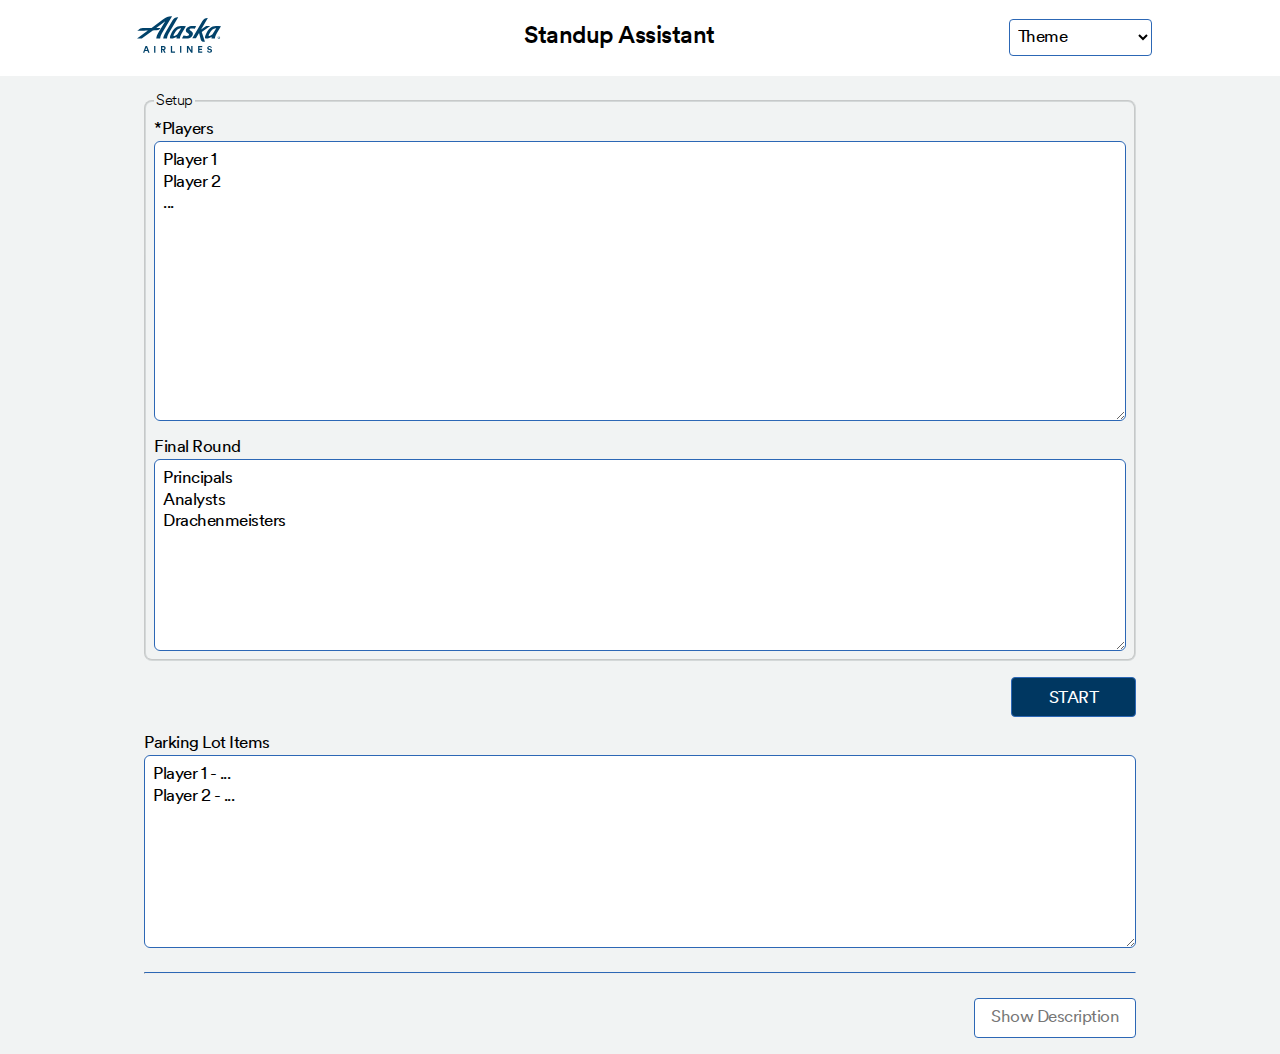
<file: index.html>
<!DOCTYPE html>
<html lang="en">

<head>
  <meta charset="UTF-8" />
  <meta name="viewport" content="width=device-width, initial-scale=1.0" />
  <meta name="robots" content="noindex, nofollow, noarchive, nosnippet, noimageindex">
  <meta name="googlebot" content="noindex, nofollow, noarchive, nosnippet, noimageindex">
  <link rel="stylesheet" type="text/css" href="./styles/brand.css">
  <link rel="stylesheet" type="text/css" href="./styles/styles.css">
  <link rel="icon" type="image/x-icon" href="/aaglogoicon.ico">
  <title>Standup Assistant</title>
</head>

<body id="main-body" onresize="resizeMatrix()">
  <!-- List of invisible divs so Properties.js class can grab CSS colors -->
  <div id="main-text"></div>
  <div id="canvas-border"></div>
  <div id="hero-text"></div>
  <div id="color-of-shame"></div>

  <header>
    <div class="header-flex">
      <div class="as-logo-container">
        <div class="as-logo"></div>
      </div>
      <h1>Standup Assistant</h1>
      <div class="theme-select-container">
        <select id="theme-select" aria-label="Theme" onchange="selectTheme()">
          <!-- Placeholder + system light/dark, then app themes -->
          <option value="" selected>Theme</option>
          <option value="light">Light</option>
          <option value="dark">Dark</option>
          <option value="matrix-theme">I know Kung Fu</option>
        </select>
      </div>
    </div>
  </header>

  <div class="container">
    <main>
      <div class="game-content">
        <div id="start-screen">
          <div id="player-list-input">
            <form id="player-form">
              <fieldset>
                <legend>Setup</legend>
                <div class="form-item"><label for="ta-players">*Players</label>
                  <textarea id="ta-players" name="ta-players" rows="12" placeholder="Player 1\nPlayer 2\n..."
                    form="player-form" spellcheck="false" required></textarea>
                </div>
                <div class="form-item"><label for="ta-bosses">Final Round</label>
                  <textarea id="ta-bosses" name="ta-bosses" rows="8" placeholder="Principals\nAnalysts\nDrachenmeisters"
                    form="player-form" spellcheck="false"></textarea>
                </div>
              </fieldset>
              <div class="button-container"><button class="as-button" id="btn-start"
                  type="submit"><span>START</span></button></div>
            </form>
          </div>
        </div>
        <div id="gameplay-screen">
          <canvas id="main-canvas"></canvas>
          <div class="game-controls">
            <div class="game-controls-flex">
              <div class="game-controls-flex-col0"><button class="as-button btn-null" onclick="javascript:void(0)">Null</button></div>
              <div class="game-controls-flex-col1">
                <button class="as-button" onclick="nextPlayer()"><span>Next Player</span></button>
                <button class="as-button" onclick="sendPlayerBack()"><span>Send Back</span></button>
                <button class="as-button" onclick="addParkingLot()"><span>+PL</span></button>
              </div>
              <div class="game-controls-flex-col2">
                <button class="as-button" id="reset-button" onclick="resetGame()"><span>Reset</span></button>
              </div>
            </div>
          </div>
        </div>
        <div id="parking-lot">
          <label for="ta-parking-lots">Parking Lot Items</label>
          <textarea id="ta-parking-lots" name="ta-parking-lots" rows="8" cols="30"
            placeholder="Player 1 - ...\nPlayer 2 - ..." spellcheck="false"></textarea>
        </div>
      </div>
      <hr />
      <div id="game-hints">
        <button class="as-button secondary btn-desc" id="hint-button" onclick="showHideDescription()">Show
          Description</button>
        <div class="box-text" id="hint-content">
          <p>Use this web utility to choose team members randomly for providing updates during a daily standup, roundtable discussion, icebreaker, or whatever else applicable.</p>
          <h3>Players:</h3>
          <ul>
            <li>All people listed in the players section will be randomized and one by one will be selected to give
              their
              update.</li>
            <li>List each player on their own line in the input text area.</li>
          </ul>
          <h3>Final Round:</h3>
          <ul>
            <li>Anyone placed in the final round section will not be on deck until all the players have gone.</li>
            <li>This is ususally a good place for managers and directors, or anyone you want to go last.</li>
          </ul>
          <h3>Gameplay:</h3>
          <ul>
            <li>The list of players is randomized and placed around the play zone.</li>
            <li>All players will bounce around in the play zone.</li>
            <li>Two players are selected right at the start.</li>
            <li>The player shown at the top is the player that is on deck! Time to give your update!</li>
            <li>The player shown below the current player is going to be up next.</li>
          </ul>
          <h3>Next Player:</h3>
          <ul>
            <li>Selects the person at the very top of the play zone screen to be added to the 'up next' position.</li>
            <li>The current player will be removed from the round</li>
            <li>The player in the 'up-next' position is moved to the Hero position to give their update.</li>
          </ul>
          <h3>Parking lot items (+PL):</h3>
          <ul>
            <li>Add anyting you want to discuss further after the round is complete.</li>
            <li>If you click +PL the current player's name will be added to the parking lot area.</li>
          </ul>
          <h3>Reset:</h3>
          <ul>
            <li>Takes you back to the startup page and maintains the previous game setup.</li>
            <li>Note!! This will fully reset the game in-progress and re-randomize all players.</li>
          </ul>
          <h3>Send Back:</h3>
          <ul>
            <li>Places the current player on deck at the bottom of the play screen. (Useful for people running late)
            </li>
            <li>This does not change the order of final bosses unless they are already in the play zone.</li>
          </ul>
        </div>
      </div>
    </main>
  </div>

  <footer>
    <!-- <p>&copy; 2026 Standup Assistant</p> -->
  </footer>

  <div id="matrix-background">
    <canvas id="matrix-canvas"></canvas>
  </div>

  <script src="matrix.js"></script>
  <script src="util.js"></script>
  <script src="properties.js"></script>
  <script src="player.js"></script>
  <script src="players.js"></script>
  <script src="game.js"></script>
  <script src="script.js"></script>
</body>

</html>
</file>
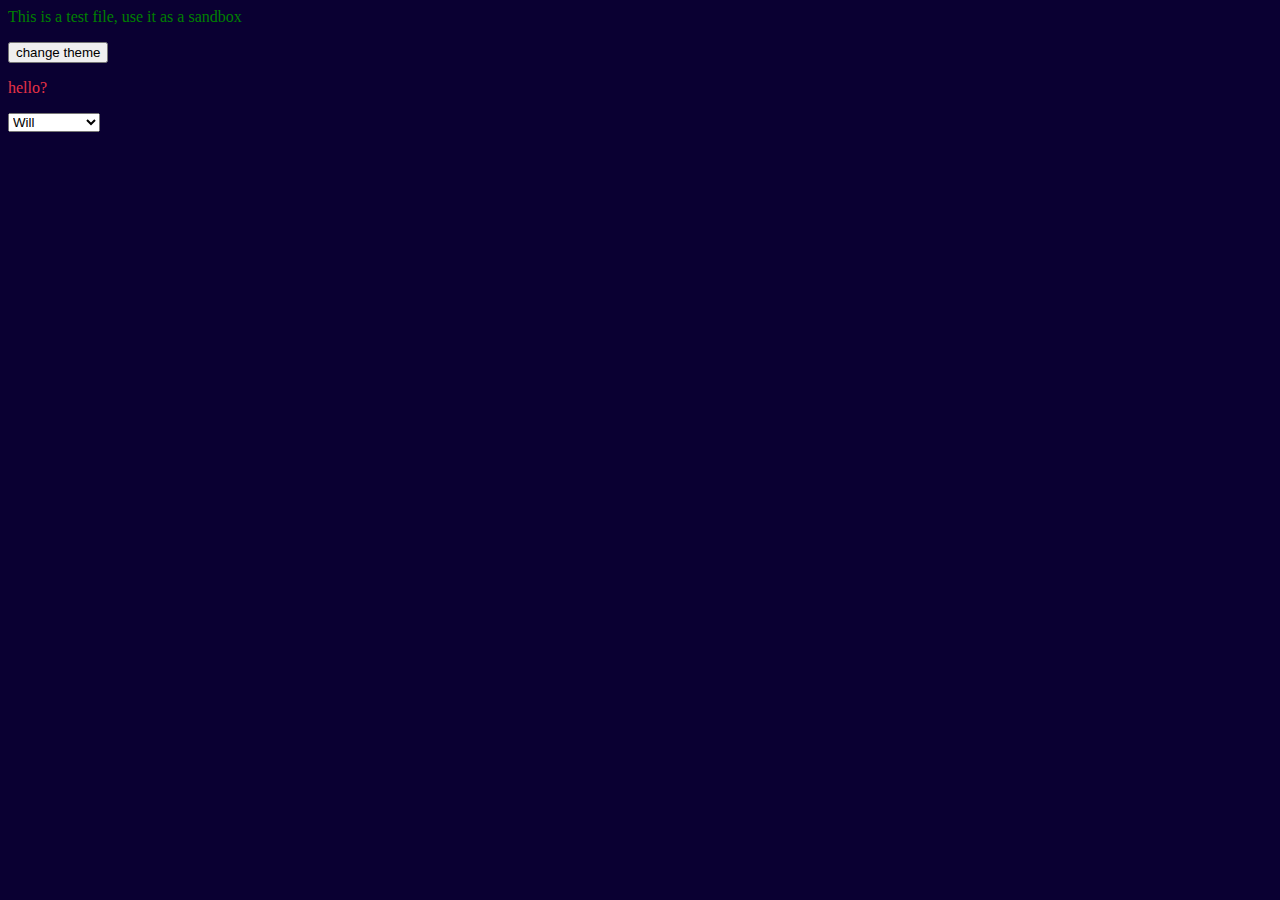
<file: game.html>
<html>

<head>
  <meta name="robots" content="noindex, nofollow, noarchive, nosnippet, noimageindex">
  <meta name="googlebot" content="noindex, nofollow, noarchive, nosnippet, noimageindex">
  <link rel="stylesheet" type="text/css" href="test.css">
  <link rel="icon" type="image/x-icon" href="/aaglogoicon.ico">
</head>

<body id="main-body">
  <main>
    <p id="test-me">This is a test file, use it as a sandbox</p>
    <script>
      let color = window.getComputedStyle(document.getElementById("test-me"), null).getPropertyValue("color");
      console.log(color);
      function changeThing() {
        console.log("pressed");
        document.getElementById("main-body").classList.add("test-theme");
      }
      function selectedItem() {
        document.getElementById("main-body").className = "";
        document.getElementById("main-body").classList.add(document.getElementById("selection").value)
        console.log(document.getElementById("selection").value);

      }
    </script>
    <button id="change" onclick="changeThing()">change theme</button>
    <div>
      <p>hello?</p>
    </div>
    <select id="selection" onchange="selectedItem()">
      <option value="" selected>Will</option>
      <option value="cameron">Cameron</option>
      <option value="test-theme">Test Theme</option>
    </select>
  </main>
</body>

</html>
</file>
<file: styles/brand.css>
﻿:root {
  scroll-behavior: smooth;
  font-family: var(--font-family1);
}
:root > body {
  background-color: var(--fill-body);
  color: var(--text-strong);
  font: var(--body-sm-normal);
  margin: 0;
  overflow-x: hidden;
  padding: 0;
}
:root > body a {
  color: var(--text-primary-accent);
  cursor: pointer;
  text-decoration: none;
}
:root > body a:hover {
  opacity: 0.85;
}
:root * {
  box-sizing: border-box;
}
:root {
  --headerWidthBreakMin: 1040px;
  --headerWidthBreakMax: 1039.9px;
  --articleWidthBreakMin: 980px;
  --articleWidthBreakMax: 979.9px;
  --breakpointMobileMin: 480px;
  --breakpointMobileMax: 479.9px;
  --breakpointTabletMin: 768px;
  --breakpointTabletMax: 767.9px;
  --breakpointLaptopMin: 1024px;
  --breakpointLaptopMax: 1023.9px;
  --breakpointDesktopMin: 1200px;
  --breakpointDesktopMax: 1199.9px;
}
:root,
:root[data-theme='light'] {
  --text-strong: #000000;
  --text-medium: #000000bf;
  --text-weak: #0000008c;
  --text-white: #ffffff;
  --text-strong-inverse: #ffffff;
  --text-medium-inverse: #ffffffbf;
  --text-weak-inverse: #ffffff8c;
  --text-primary: #2a2a2a;
  --text-primary-hover: #2a2a2ad9;
  --text-secondary: #525252;
  --text-secondary-hover: #525252d9;
  --text-tertiary: #6a717c;
  --text-tertiary-hover: #6a717cd9;
  --text-error: #cc1816;
  --text-error-hover: #cc1816d9;
  --text-emphasis: #265688;
  --text-emphasis-hover: #265688d9;
  --text-accent: #647845;
  --text-accent-hover: #647845d9;
  --text-help: #326aa5;
  --text-help-hover: #326aa5d9;
  --text-info: #326aa5;
  --text-info-hover: #326aa5d9;
  --text-subtle: #32718e;
  --text-subtle-hover: #32718ed9;
  --text-success: #0b6f4d;
  --text-success-hover: #0b6f4dd9;
  --text-warning: #ff8744;
  --text-warning-hover: #ff8744d9;
  --text-ui-active: #225296;
  --text-ui-active-hover: #225296d9;
  --text-ui-default: #2c67b5;
  --text-ui-default-hover: #2c67b5d9;
  --text-ui-disabled: #adadad;
  --text-ui-disabled-hover: #adadadd9;
  --text-ui-focus: #2c67b5;
  --text-ui-focus-hover: #2c67b5d9;
  --text-ui-hover: #193d73;
  --text-ui-hover-hover: #193d73d9;
  --text-link: #0074c8;
  --text-link-hover: #0074c8d9;
  --border-neutral-weak: #535d622e;
  --border-neutral-medium: #65655e4d;
  --border-neutral-strong: #53565773;
  --border-white: #ffffff;
  --border-primary-accent: #8ca7c9;
  --border-secondary-accent-1: #dfd7c3;
  --border-secondary-accent-2: #0074ca;
  --border-bold: #585e67;
  --border-bold-hover: #585e67d9;
  --border-brand: #00274a;
  --border-brand-hover: #00274ad9;
  --border-default: #959595;
  --border-default-hover: #959595d9;
  --border-primary: #585e67;
  --border-primary-hover: #585e67d9;
  --border-secondary: #939fad;
  --border-secondary-hover: #939fadd9;
  --border-tertiary: #dddddd;
  --border-tertiary-hover: #ddddddd9;
  --border-error: #cc1816;
  --border-error-hover: #cc1816d9;
  --border-divider: #0000001f;
  --border-divider-hover: #0000001f;
  --border-subtle: #f0f7fd;
  --border-subtle-hover: #f0f7fdd9;
  --border-emphasis: #194069;
  --border-emphasis-hover: #194069d9;
  --border-accent: #badd81;
  --border-accent-hover: #badd81d9;
  --border-success: #0b6f4d;
  --border-success-hover: #0b6f4dd9;
  --border-warning: #c49432;
  --border-warning-hover: #c49432d9;
  --border-info: #326aa5;
  --border-info-hover: #326aa5d9;
  --border-ui-default: #2c67b5;
  --border-ui-default-hover: #2c67b5d9;
  --border-ui-hover: #193d73;
  --border-ui-hover-hover: #193d73d9;
  --border-ui-active: #225296;
  --border-ui-active-hover: #225296d9;
  --border-ui-focus: #2c67b5;
  --border-ui-focus-hover: #2c67b5d9;
  --border-ui-disabled: #adadad;
  --border-ui-disabled-hover: #adadadd9;
  --border-active: #0074c8;
  --border-active-hover: #0074c8d9;
  --border-disabled: #d4d4d4;
  --border-disabled-hover: #d4d4d4d9;
  --border-focus: #959595;
  --border-focus-hover: #959595d9;
  --fill-primary: #003761;
  --fill-primary-accent: #c7d6e5;
  --fill-secondary-accent-1: #dfd7c3;
  --fill-secondary-accent-2: #0074ca;
  --fill-neutral-weak: #f0f2f3;
  --fill-neutral-medium: #e9ebec;
  --fill-neutral-strong: #e1e3e4;
  --fill-body: #f1f3f3;
  --fill-black: #000000;
  --fill-white: #ffffff;
  --fill-success-weak: #d8ffd8;
  --fill-success-strong: #00a800;
  --fill-help-weak: #f2f6f8;
  --fill-help-strong: #007db1;
  --fill-info-weak: #f2f6f8;
  --fill-info-strong: #007db1;
  --fill-error-weak: #fcf2f2;
  --fill-error-strong: #cc0000;
  --fill-warning-weak: #fff8dd;
  --fill-warning-strong: #ff8744;
  --fill-primary-gradient: linear-gradient(90deg, #c7d6e5, #003761);
  --fill-primary-gradient-reversed: linear-gradient(90deg, #003761, #c7d6e5);
  --fill-secondary-gradient: linear-gradient(90deg, #03a7b9, #003761);
  --fill-secondary-gradient-reversed: linear-gradient(90deg, #003761, #03a7b9);
  --fill-neutral-gradient: linear-gradient(90deg, #d1d3d4, #a7a9ac);
  --fill-neutral-gradient-reversed: linear-gradient(90deg, #a7a9ac, #d1d3d4);
  --fill-hover-opacity: #ffffff26;
  --fill-hover-state-0: #00000026;
  --fill-hover-state-1: #ffffff26;
  --fill-primary-100: #ffffff;
  --fill-primary-100-hover: #ffffffd9;
  --fill-primary-200: #f7f7f7;
  --fill-primary-200-hover: #f7f7f7d9;
  --fill-primary-300: #e4e8ec;
  --fill-primary-300-hover: #e4e8ecd9;
  --fill-primary-400: #dddddd;
  --fill-primary-400-hover: #ddddddd9;
  --fill-success: #eef8f5;
  --fill-success-hover: #eef8f5d9;
  --fill-error: #fff4f4;
  --fill-error-hover: #fff4f4d9;
  --fill-warning: #fef8e9;
  --fill-warning-hover: #fef8e9d9;
  --fill-info: #f0f7fd;
  --fill-info-hover: #f0f7fdd9;
  --fill-subtle: #f7f8fa;
  --fill-subtle-hover: #f7f8fad9;
  --fill-accent: #ebfafd;
  --fill-accent-hover: #ebfafdd9;
  --fill-emphasis: #c9e0f7;
  --fill-emphasis-hover: #c9e0f7d9;
  --fill-scrimmed: #00000080;
  --fill-scrimmed-hover: #00000080;
  --fill-lightest: #ffffff;
  --fill-lightest-hover: #ffffffd9;
  --fill-lighter: #f7f7f7;
  --fill-lighter-hover: #f7f7f7d9;
  --fill-darker: #01426a;
  --fill-darker-hover: #01426ad9;
  --fill-darkest: #00274a;
  --fill-darkest-hover: #00274ad9;
  --fill-gradient: linear-gradient(180deg, #ffffff00, #ffffff80);
}
@media screen {
  :root[data-theme='dark'] {
    --text-strong: #ffffffde;
    --text-medium: #ffffff99;
    --text-weak: #ffffff61;
    --text-white: #ffffffde;
    --text-strong-inverse: #000000de;
    --text-medium-inverse: #00000099;
    --text-weak-inverse: #00000061;
    --text-primary-accent: #003761;
    --text-secondary-accent-1: #dcbc65;
    --text-primary: #ffffff;
    --text-primary-hover: #ffffffd9;
    --text-secondary: #dddddd;
    --text-secondary-hover: #ddddddd9;
    --text-tertiary: #adadad;
    --text-tertiary-hover: #adadadd9;
    --text-error: #f9aca6;
    --text-error-hover: #f9aca6d9;
    --text-emphasis: #cfe0ef;
    --text-emphasis-hover: #cfe0efd9;
    --text-accent: #badd81;
    --text-accent-hover: #badd81d9;
    --text-info: #acc9e2;
    --text-info-hover: #acc9e2d9;
    --text-subtle: #56bbde;
    --text-subtle-hover: #56bbded9;
    --text-success: #8eceb9;
    --text-success-hover: #8eceb9d9;
    --text-ui-active: #6ad5ef;
    --text-ui-active-hover: #6ad5efd9;
    --text-ui-default: #56bbde;
    --text-ui-default-hover: #56bbded9;
    --text-ui-disabled: #7e7e7e;
    --text-ui-disabled-hover: #7e7e7ed9;
    --text-ui-focus: #56bbde;
    --text-ui-focus-hover: #56bbded9;
    --text-ui-hover: #a8e9f7;
    --text-ui-hover-hover: #a8e9f7d9;
    --text-link: #00cff0;
    --text-link-hover: #00cff0d9;
    --border-neutral-weak: #ffffff1f;
    --border-neutral-medium: #ffffff24;
    --border-neutral-strong: #ffffff29;
    --border-primary: #afb9c6;
    --border-primary-hover: #afb9c6d9;
    --border-secondary: #7e8894;
    --border-secondary-hover: #7e8894d9;
    --border-tertiary: #676767;
    --border-tertiary-hover: #676767d9;
    --border-error: #f9aca6;
    --border-error-hover: #f9aca6d9;
    --border-divider: #ffffff40;
    --border-divider-hover: #ffffff40;
    --border-subtle: #326aa5;
    --border-subtle-hover: #326aa5d9;
    --border-emphasis: #f2f7fb;
    --border-emphasis-hover: #f2f7fbd9;
    --border-accent: #a2c270;
    --border-accent-hover: #a2c270d9;
    --border-success: #8eceb9;
    --border-success-hover: #8eceb9d9;
    --border-warning: #f2c153;
    --border-warning-hover: #f2c153d9;
    --border-info: #89b2d4;
    --border-info-hover: #89b2d4d9;
    --border-ui-default: #56bbde;
    --border-ui-default-hover: #56bbded9;
    --border-ui-hover: #a8e9f7;
    --border-ui-hover-hover: #a8e9f7d9;
    --border-ui-active: #6ad5ef;
    --border-ui-active-hover: #6ad5efd9;
    --border-ui-focus: #56bbde;
    --border-ui-focus-hover: #56bbded9;
    --border-ui-disabled: #7e7e7e;
    --border-ui-disabled-hover: #7e7e7ed9;
    --border-active: #00cff0;
    --border-active-hover: #00cff0d9;
    --fill-neutral-weak: #363636;
    --fill-neutral-medium: #313131;
    --fill-neutral-strong: #262626;
    --fill-body: #1b1b1b;
    --fill-black: #222222;
    --fill-white: #242424;
    --fill-success-weak: #2c2d2c;
    --fill-help-weak: #2c2d2c;
    --fill-info-weak: #2c2d2c;
    --fill-error-weak: #2c2d2c;
    --fill-warning-weak: #2c2d2c;
    --fill-hover-opacity: #00000026;
    --fill-hover-state-0: #ffffff26;
    --fill-hover-state-1: #00000026;
    --fill-primary-100: #0e2b4f;
    --fill-primary-100-hover: #0e2b4fd9;
    --fill-primary-200: #194069;
    --fill-primary-200-hover: #194069d9;
    --fill-primary-300: #265688;
    --fill-primary-300-hover: #265688d9;
    --fill-primary-400: #326aa5;
    --fill-primary-400-hover: #326aa5d9;
    --fill-success: #173c30;
    --fill-success-hover: #173c30d9;
    --fill-error: #74110e;
    --fill-error-hover: #74110ed9;
    --fill-warning: #5d4514;
    --fill-warning-hover: #5d4514d9;
    --fill-info: #193d73;
    --fill-info-hover: #193d73d9;
    --fill-subtle: #2a2a2a;
    --fill-subtle-hover: #2a2a2ad9;
    --fill-accent: #275b72;
    --fill-accent-hover: #275b72d9;
    --fill-emphasis: #225296;
    --fill-emphasis-hover: #225296d9;
    --fill-scrimmed: #00000080;
    --fill-scrimmed-hover: #00000080;
    --fill-gradient: linear-gradient(180deg, #ffffff00, #ffffff80);
  }
}
@font-face {
  font-family: 'AS Circular';
  src: url('./fonts/ASCircularWeb-Light.woff2') format('woff2'),
    url('./fonts/ASCircularWeb-Light.woff') format('woff');
  font-weight: 300;
  font-style: normal;
}
@font-face {
  font-family: 'AS Circular';
  src: url('./fonts/ASCircularWeb-Book.woff2') format('woff2'),
    url('./fonts/ASCircularWeb-Book.woff') format('woff');
  font-weight: 400;
  font-style: normal;
}
@font-face {
  font-family: 'AS Circular';
  src: url('./fonts/ASCircularWeb-Medium.woff2') format('woff2'),
    url('./fonts/ASCircularWeb-Medium.woff') format('woff');
  font-weight: 500;
  font-style: normal;
}
@font-face {
  font-family: 'AS Circular';
  src: url('./fonts/ASCircularWeb-Medium.woff2') format('woff2'),
    url('./fonts/ASCircularWeb-Medium.woff') format('woff');
  font-weight: 700;
  font-style: normal;
}
@font-face {
  font-family: 'ASCircular-Medium';
  src: url('./fonts/ASCircularWeb-Medium.woff2') format('woff2'),
    url('./fonts/ASCircularWeb-Medium.woff') format('woff');
}
@font-face {
  font-family: 'ASCircular-Book';
  src: url('./fonts/ASCircularWeb-Book.woff2') format('woff2'),
    url('./fonts/ASCircularWeb-Book.woff') format('woff');
}
@font-face {
  font-family: 'ASCircular-Light';
  src: url('./fonts/ASCircularWeb-Light.woff2') format('woff2'),
    url('./fonts/ASCircularWeb-Light.woff') format('woff');
}
@font-face {
  font-family: 'as-icons';
  src: url('./fonts/as-icons.woff2') format('woff2'),
    url('./fonts/as-icons.woff') format('woff');
  font-weight: normal;
  font-style: normal;
}
html {
  --font-family1: 'AS Circular', Helvetica, Arial, sans-serif;
}
:root {
  --display-xl: var(--font-family1-weight)
    clamp(3.375rem, 3.6764705882vw + 1.6102941176rem, 5.375rem) /
    clamp(115%, 7.25vw, 130%) var(--font-family1);
  --display-lg: var(--font-family1-weight)
    clamp(3rem, 1.8382352941vw + 2.1176470588rem, 4rem) /
    clamp(115%, 7.25vw, 130%) var(--font-family1);
  --display-md: var(--font-family1-weight)
    clamp(2.625rem, 1.3786764706vw + 1.9632352941rem, 3.375rem) /
    clamp(115%, 7.25vw, 130%) var(--font-family1);
  --display-sm: var(--font-family1-weight)
    clamp(2rem, 1.3786764706vw + 1.3382352941rem, 2.75rem) /
    clamp(120%, 6.24vw, 130%) var(--font-family1);
  --display-xs: var(--font-family1-weight)
    clamp(1.875rem, 0.9191176471vw + 1.4338235294rem, 2.375rem) /
    clamp(120%, 6.24vw, 130%) var(--font-family1);
  --display-xxs: var(--font-family1-weight)
    clamp(1.75rem, 0.4595588235vw + 1.5294117647rem, 2rem) /
    clamp(120%, 6.24vw, 130%) var(--font-family1);
  --display-xxxs: var(--font-family1-weight) 1.5rem / clamp(120%, 6.24vw, 130%)
    var(--font-family1);
  --heading-xxxl-strong: 700
    clamp(2rem, 0.9191176471vw + 1.5588235294rem, 2.5rem) / 1.3
    var(--font-family1);
  --heading-xxxl-medium: 500
    clamp(2rem, 0.9191176471vw + 1.5588235294rem, 2.5rem) / 1.3
    var(--font-family1);
  --heading-xxl-strong: 700
    clamp(1.75rem, 0.4595588235vw + 1.5294117647rem, 2rem) / 1.3
    var(--font-family1);
  --heading-xxl-medium: 500
    clamp(1.75rem, 0.4595588235vw + 1.5294117647rem, 2rem) / 1.3
    var(--font-family1);
  --heading-xl-strong: 700 1.5rem/1.3 var(--font-family1);
  --heading-xl-medium: 500 1.5rem/1.3 var(--font-family1);
  --heading-lg-strong: 700
    clamp(1.25rem, -0.2297794118vw + 1.4852941176rem, 1.375rem) / 1.3
    var(--font-family1);
  --heading-lg-medium: 500
    clamp(1.25rem, -0.2297794118vw + 1.4852941176rem, 1.375rem) / 1.3
    var(--font-family1);
  --heading-md-strong: 700
    clamp(1.125rem, -0.2297794118vw + 1.3602941176rem, 1.25rem) / 1.3
    var(--font-family1);
  --heading-md-medium: 500
    clamp(1.125rem, -0.2297794118vw + 1.3602941176rem, 1.25rem) / 1.3
    var(--font-family1);
  --heading-sm-strong: 700
    clamp(1rem, -0.2297794118vw + 1.2352941176rem, 1.125rem) / 1.3
    var(--font-family1);
  --heading-sm-medium: 500
    clamp(1rem, -0.2297794118vw + 1.2352941176rem, 1.125rem) / 1.3
    var(--font-family1);
  --heading-xs-strong: 700
    clamp(0.9375rem, -0.2297794118vw + 1.1727941176rem, 1.0625rem) / 1.3
    var(--font-family1);
  --heading-xs-medium: 500
    clamp(0.9375rem, -0.2297794118vw + 1.1727941176rem, 1.0625rem) / 1.3
    var(--font-family1);
  --heading-xxs-strong: 700
    clamp(0.875rem, -0.2297794118vw + 1.1102941176rem, 1rem) / 1.3
    var(--font-family1);
  --heading-xxs-medium: 500
    clamp(0.875rem, -0.2297794118vw + 1.1102941176rem, 1rem) / 1.3
    var(--font-family1);
  --body-xxxl-medium: 500 clamp(2rem, 0.9191176471vw + 1.5588235294rem, 2.5rem) /
    1.5 var(--font-family1);
  --body-xxxl-normal: 400 clamp(2rem, 0.9191176471vw + 1.5588235294rem, 2.5rem) /
    1.5 var(--font-family1);
  --body-xxxl-weak: 300 clamp(2rem, 0.9191176471vw + 1.5588235294rem, 2.5rem) /
    1.5 var(--font-family1);
  --body-xxl-medium: 500 clamp(1.75rem, 0.4595588235vw + 1.5294117647rem, 2rem) /
    1.5 var(--font-family1);
  --body-xxl-normal: 400 clamp(1.75rem, 0.4595588235vw + 1.5294117647rem, 2rem) /
    1.5 var(--font-family1);
  --body-xxl-weak: 300 clamp(1.75rem, 0.4595588235vw + 1.5294117647rem, 2rem) /
    1.5 var(--font-family1);
  --body-xl-medium: 500 1.5rem/1.3 var(--font-family1);
  --body-xl-normal: 400 1.5rem/1.3 var(--font-family1);
  --body-xl-weak: 300 1.5rem/1.3 var(--font-family1);
  --body-lg-medium: 500
    clamp(1.25rem, -0.2297794118vw + 1.4852941176rem, 1.375rem) / 1.3
    var(--font-family1);
  --body-lg-normal: 400
    clamp(1.25rem, -0.2297794118vw + 1.4852941176rem, 1.375rem) / 1.3
    var(--font-family1);
  --body-lg-weak: 300
    clamp(1.25rem, -0.2297794118vw + 1.4852941176rem, 1.375rem) / 1.3
    var(--font-family1);
  --body-md-medium: 500
    clamp(1.125rem, -0.2297794118vw + 1.3602941176rem, 1.25rem) / 1.3
    var(--font-family1);
  --body-md-normal: 400
    clamp(1.125rem, -0.2297794118vw + 1.3602941176rem, 1.25rem) / 1.3
    var(--font-family1);
  --body-md-weak: 300
    clamp(1.125rem, -0.2297794118vw + 1.3602941176rem, 1.25rem) / 1.3
    var(--font-family1);
  --body-sm-medium: 500 clamp(1rem, -0.2297794118vw + 1.2352941176rem, 1.125rem) /
    1.3 var(--font-family1);
  --body-sm-normal: 400 clamp(1rem, -0.2297794118vw + 1.2352941176rem, 1.125rem) /
    1.3 var(--font-family1);
  --body-sm-weak: 300 clamp(1rem, -0.2297794118vw + 1.2352941176rem, 1.125rem) /
    1.3 var(--font-family1);
  --body-xs-medium: 500
    clamp(0.9375rem, -0.2297794118vw + 1.1727941176rem, 1.0625rem) / 1.3
    var(--font-family1);
  --body-xs-normal: 400
    clamp(0.9375rem, -0.2297794118vw + 1.1727941176rem, 1.0625rem) / 1.3
    var(--font-family1);
  --body-xs-weak: 300
    clamp(0.9375rem, -0.2297794118vw + 1.1727941176rem, 1.0625rem) / 1.3
    var(--font-family1);
  --body-xxs-medium: 500
    clamp(0.875rem, -0.2297794118vw + 1.1102941176rem, 1rem) / 1.3
    var(--font-family1);
  --body-xxs-normal: 400
    clamp(0.875rem, -0.2297794118vw + 1.1102941176rem, 1rem) / 1.3
    var(--font-family1);
  --body-xxs-weak: 300 clamp(0.875rem, -0.2297794118vw + 1.1102941176rem, 1rem) /
    1.3 var(--font-family1);
  --body-xxxs-medium: 500
    clamp(0.8125rem, -0.2297794118vw + 1.0477941176rem, 0.9375rem) / 1.3
    var(--font-family1);
  --body-xxxs-normal: 400
    clamp(0.8125rem, -0.2297794118vw + 1.0477941176rem, 0.9375rem) / 1.3
    var(--font-family1);
  --body-xxxs-weak: 300
    clamp(0.8125rem, -0.2297794118vw + 1.0477941176rem, 0.9375rem) / 1.3
    var(--font-family1);
  --body-xxxxs-medium: 500
    clamp(0.75rem, -0.2297794118vw + 0.9852941176rem, 0.875rem) / 1.3
    var(--font-family1);
  --body-xxxxs-normal: 400
    clamp(0.75rem, -0.2297794118vw + 0.9852941176rem, 0.875rem) / 1.3
    var(--font-family1);
  --body-xxxxs-weak: 300
    clamp(0.75rem, -0.2297794118vw + 0.9852941176rem, 0.875rem) / 1.3
    var(--font-family1);
  --body-xxxxxs-medium: 500
    clamp(0.6875rem, -0.2297794118vw + 0.9227941176rem, 0.8125rem) / 1.3
    var(--font-family1);
  --body-xxxxxs-normal: 400
    clamp(0.6875rem, -0.2297794118vw + 0.9227941176rem, 0.8125rem) / 1.3
    var(--font-family1);
  --body-xxxxxs-weak: 300
    clamp(0.6875rem, -0.2297794118vw + 0.9227941176rem, 0.8125rem) / 1.3
    var(--font-family1);
  --body-xxxxxxs-medium: 500
    clamp(0.625rem, -0.2297794118vw + 0.8602941176rem, 0.75rem) / 1.3
    var(--font-family1);
  --body-xxxxxxs-normal: 400
    clamp(0.625rem, -0.2297794118vw + 0.8602941176rem, 0.75rem) / 1.3
    var(--font-family1);
  --body-xxxxxxs-weak: 300
    clamp(0.625rem, -0.2297794118vw + 0.8602941176rem, 0.75rem) / 1.3
    var(--font-family1);
}
.display-xl {
  font: var(--font-family1-weight)
    clamp(3.375rem, 3.6764705882vw + 1.6102941176rem, 5.375rem) /
    clamp(115%, 7.25vw, 130%) var(--font-family1);
}
.display-lg {
  font: var(--font-family1-weight)
    clamp(3rem, 1.8382352941vw + 2.1176470588rem, 4rem) /
    clamp(115%, 7.25vw, 130%) var(--font-family1);
}
.display-md {
  font: var(--font-family1-weight)
    clamp(2.625rem, 1.3786764706vw + 1.9632352941rem, 3.375rem) /
    clamp(115%, 7.25vw, 130%) var(--font-family1);
}
.display-sm {
  font: var(--font-family1-weight)
    clamp(2rem, 1.3786764706vw + 1.3382352941rem, 2.75rem) /
    clamp(120%, 6.24vw, 130%) var(--font-family1);
}
.display-xs {
  font: var(--font-family1-weight)
    clamp(1.875rem, 0.9191176471vw + 1.4338235294rem, 2.375rem) /
    clamp(120%, 6.24vw, 130%) var(--font-family1);
}
.display-xxs {
  font: var(--font-family1-weight)
    clamp(1.75rem, 0.4595588235vw + 1.5294117647rem, 2rem) /
    clamp(120%, 6.24vw, 130%) var(--font-family1);
}
.display-xxxs {
  font: var(--font-family1-weight) 1.5rem / clamp(120%, 6.24vw, 130%)
    var(--font-family1);
}
.heading-xxxl-strong {
  font: 700 clamp(2rem, 0.9191176471vw + 1.5588235294rem, 2.5rem) / 1.3
    var(--font-family1);
}
.heading-xxxl-medium {
  font: 500 clamp(2rem, 0.9191176471vw + 1.5588235294rem, 2.5rem) / 1.3
    var(--font-family1);
}
.heading-xxl-strong {
  font: 700 clamp(1.75rem, 0.4595588235vw + 1.5294117647rem, 2rem) / 1.3
    var(--font-family1);
}
.heading-xxl-medium {
  font: 500 clamp(1.75rem, 0.4595588235vw + 1.5294117647rem, 2rem) / 1.3
    var(--font-family1);
}
.heading-xl-strong {
  font: 700 1.5rem/1.3 var(--font-family1);
}
.heading-xl-medium {
  font: 500 1.5rem/1.3 var(--font-family1);
}
.heading-lg-strong {
  font: 700 clamp(1.25rem, -0.2297794118vw + 1.4852941176rem, 1.375rem) / 1.3
    var(--font-family1);
}
.heading-lg-medium {
  font: 500 clamp(1.25rem, -0.2297794118vw + 1.4852941176rem, 1.375rem) / 1.3
    var(--font-family1);
}
.heading-md-strong {
  font: 700 clamp(1.125rem, -0.2297794118vw + 1.3602941176rem, 1.25rem) / 1.3
    var(--font-family1);
}
.heading-md-medium {
  font: 500 clamp(1.125rem, -0.2297794118vw + 1.3602941176rem, 1.25rem) / 1.3
    var(--font-family1);
}
.heading-sm-strong {
  font: 700 clamp(1rem, -0.2297794118vw + 1.2352941176rem, 1.125rem) / 1.3
    var(--font-family1);
}
.heading-sm-medium {
  font: 500 clamp(1rem, -0.2297794118vw + 1.2352941176rem, 1.125rem) / 1.3
    var(--font-family1);
}
.heading-xs-strong {
  font: 700 clamp(0.9375rem, -0.2297794118vw + 1.1727941176rem, 1.0625rem) / 1.3
    var(--font-family1);
}
.heading-xs-medium {
  font: 500 clamp(0.9375rem, -0.2297794118vw + 1.1727941176rem, 1.0625rem) / 1.3
    var(--font-family1);
}
.heading-xxs-strong {
  font: 700 clamp(0.875rem, -0.2297794118vw + 1.1102941176rem, 1rem) / 1.3
    var(--font-family1);
}
.heading-xxs-medium {
  font: 500 clamp(0.875rem, -0.2297794118vw + 1.1102941176rem, 1rem) / 1.3
    var(--font-family1);
}
.body-xxxl-medium {
  font: 500 clamp(2rem, 0.9191176471vw + 1.5588235294rem, 2.5rem) / 1.5
    var(--font-family1);
}
.body-xxxl-normal {
  font: 400 clamp(2rem, 0.9191176471vw + 1.5588235294rem, 2.5rem) / 1.5
    var(--font-family1);
}
.body-xxxl-weak {
  font: 300 clamp(2rem, 0.9191176471vw + 1.5588235294rem, 2.5rem) / 1.5
    var(--font-family1);
}
.body-xxl-medium {
  font: 500 clamp(1.75rem, 0.4595588235vw + 1.5294117647rem, 2rem) / 1.5
    var(--font-family1);
}
.body-xxl-normal {
  font: 400 clamp(1.75rem, 0.4595588235vw + 1.5294117647rem, 2rem) / 1.5
    var(--font-family1);
}
.body-xxl-weak {
  font: 300 clamp(1.75rem, 0.4595588235vw + 1.5294117647rem, 2rem) / 1.5
    var(--font-family1);
}
.body-xl-medium {
  font: 500 1.5rem/1.3 var(--font-family1);
}
.body-xl-normal {
  font: 400 1.5rem/1.3 var(--font-family1);
}
.body-xl-weak {
  font: 300 1.5rem/1.3 var(--font-family1);
}
.body-lg-medium {
  font: 500 clamp(1.25rem, -0.2297794118vw + 1.4852941176rem, 1.375rem) / 1.3
    var(--font-family1);
}
.body-lg-normal {
  font: 400 clamp(1.25rem, -0.2297794118vw + 1.4852941176rem, 1.375rem) / 1.3
    var(--font-family1);
}
.body-lg-weak {
  font: 300 clamp(1.25rem, -0.2297794118vw + 1.4852941176rem, 1.375rem) / 1.3
    var(--font-family1);
}
.body-md-medium {
  font: 500 clamp(1.125rem, -0.2297794118vw + 1.3602941176rem, 1.25rem) / 1.3
    var(--font-family1);
}
.body-md-normal {
  font: 400 clamp(1.125rem, -0.2297794118vw + 1.3602941176rem, 1.25rem) / 1.3
    var(--font-family1);
}
.body-md-weak {
  font: 300 clamp(1.125rem, -0.2297794118vw + 1.3602941176rem, 1.25rem) / 1.3
    var(--font-family1);
}
.body-sm-medium {
  font: 500 clamp(1rem, -0.2297794118vw + 1.2352941176rem, 1.125rem) / 1.3
    var(--font-family1);
}
.body-sm-normal {
  font: 400 clamp(1rem, -0.2297794118vw + 1.2352941176rem, 1.125rem) / 1.3
    var(--font-family1);
}
.body-sm-weak {
  font: 300 clamp(1rem, -0.2297794118vw + 1.2352941176rem, 1.125rem) / 1.3
    var(--font-family1);
}
.body-xs-medium {
  font: 500 clamp(0.9375rem, -0.2297794118vw + 1.1727941176rem, 1.0625rem) / 1.3
    var(--font-family1);
}
.body-xs-normal {
  font: 400 clamp(0.9375rem, -0.2297794118vw + 1.1727941176rem, 1.0625rem) / 1.3
    var(--font-family1);
}
.body-xs-weak {
  font: 300 clamp(0.9375rem, -0.2297794118vw + 1.1727941176rem, 1.0625rem) / 1.3
    var(--font-family1);
}
.body-xxs-medium {
  font: 500 clamp(0.875rem, -0.2297794118vw + 1.1102941176rem, 1rem) / 1.3
    var(--font-family1);
}
.body-xxs-normal {
  font: 400 clamp(0.875rem, -0.2297794118vw + 1.1102941176rem, 1rem) / 1.3
    var(--font-family1);
}
.body-xxs-weak {
  font: 300 clamp(0.875rem, -0.2297794118vw + 1.1102941176rem, 1rem) / 1.3
    var(--font-family1);
}
.body-xxxs-medium {
  font: 500 clamp(0.8125rem, -0.2297794118vw + 1.0477941176rem, 0.9375rem) / 1.3
    var(--font-family1);
}
.body-xxxs-normal {
  font: 400 clamp(0.8125rem, -0.2297794118vw + 1.0477941176rem, 0.9375rem) / 1.3
    var(--font-family1);
}
.body-xxxs-weak {
  font: 300 clamp(0.8125rem, -0.2297794118vw + 1.0477941176rem, 0.9375rem) / 1.3
    var(--font-family1);
}
.body-xxxxs-medium {
  font: 500 clamp(0.75rem, -0.2297794118vw + 0.9852941176rem, 0.875rem) / 1.3
    var(--font-family1);
}
.body-xxxxs-normal {
  font: 400 clamp(0.75rem, -0.2297794118vw + 0.9852941176rem, 0.875rem) / 1.3
    var(--font-family1);
}
.body-xxxxs-weak {
  font: 300 clamp(0.75rem, -0.2297794118vw + 0.9852941176rem, 0.875rem) / 1.3
    var(--font-family1);
}
.body-xxxxxs-medium {
  font: 500 clamp(0.6875rem, -0.2297794118vw + 0.9227941176rem, 0.8125rem) / 1.3
    var(--font-family1);
}
.body-xxxxxs-normal {
  font: 400 clamp(0.6875rem, -0.2297794118vw + 0.9227941176rem, 0.8125rem) / 1.3
    var(--font-family1);
}
.body-xxxxxs-weak {
  font: 300 clamp(0.6875rem, -0.2297794118vw + 0.9227941176rem, 0.8125rem) / 1.3
    var(--font-family1);
}
.body-xxxxxxs-medium {
  font: 500 clamp(0.625rem, -0.2297794118vw + 0.8602941176rem, 0.75rem) / 1.3
    var(--font-family1);
}
.body-xxxxxxs-normal {
  font: 400 clamp(0.625rem, -0.2297794118vw + 0.8602941176rem, 0.75rem) / 1.3
    var(--font-family1);
}
.body-xxxxxxs-weak {
  font: 300 clamp(0.625rem, -0.2297794118vw + 0.8602941176rem, 0.75rem) / 1.3
    var(--font-family1);
}
.icon-3oz-container::before {
  content: '';
}
.icon-add::before {
  content: '';
}
.icon-airplane-diag-up::before {
  content: '';
}
.icon-airplane-horiz::before {
  content: '';
}
.icon-airplane::before {
  content: '';
}
.icon-angle-down::before {
  content: '';
}
.icon-angle-left::before {
  content: '';
}
.icon-angle-right::before {
  content: '';
}
.icon-angle-up::before {
  content: '';
}
.icon-archive::before {
  content: '';
}
.icon-arrow-left::before {
  content: '';
}
.icon-arrow-right-long::before {
  content: '';
}
.icon-arrow-right-short::before {
  content: '';
}
.icon-arrow-right::before {
  content: '';
}
.icon-assistive-device::before {
  content: '';
}
.icon-attention::before {
  content: '';
}
.icon-avatar::before {
  content: '';
}
.icon-backpack::before {
  content: '';
}
.icon-bag::before {
  content: '';
}
.icon-bags::before {
  content: '';
}
.icon-batteries::before {
  content: '';
}
.icon-bicycle::before {
  content: '';
}
.icon-boarding-pass::before {
  content: '';
}
.icon-book::before {
  content: '';
}
.icon-calendar-big::before {
  content: '';
}
.icon-calendar::before {
  content: '';
}
.icon-calendar2::before {
  content: '';
}
.icon-camera-click::before {
  content: '';
}
.icon-camera::before {
  content: '';
}
.icon-camera2::before {
  content: '';
}
.icon-car-tab::before {
  content: '';
}
.icon-car::before {
  content: '';
}
.icon-cars::before {
  content: '';
}
.icon-carseat::before {
  content: '';
}
.icon-chat::before {
  content: '';
}
.icon-check-circle-o::before {
  content: '';
}
.icon-check-circle::before {
  content: '';
}
.icon-check-in::before {
  content: '';
}
.icon-check-outline::before {
  content: '';
}
.icon-check::before {
  content: '';
}
.icon-check2::before {
  content: '';
}
.icon-checked-bags::before {
  content: '';
}
.icon-chevron-down::before {
  content: '';
}
.icon-chevron-left::before {
  content: '';
}
.icon-chevron-right::before {
  content: '';
}
.icon-chevron-up::before {
  content: '';
}
.icon-china::before {
  content: '';
}
.icon-circlecheck::before {
  content: '';
}
.icon-circleminus::before {
  content: '';
}
.icon-circleplus-big::before {
  content: '';
}
.icon-circleplus::before {
  content: '';
}
.icon-circleup::before {
  content: '';
}
.icon-clock-o::before {
  content: '';
}
.icon-clock::before {
  content: '';
}
.icon-close-outline::before {
  content: '';
}
.icon-close::before {
  content: '';
}
.icon-comment::before {
  content: '';
}
.icon-comments::before {
  content: '';
}
.icon-complimentary-meals::before {
  content: '';
}
.icon-complimentary-snacks::before {
  content: '';
}
.icon-contact-rolodex::before {
  content: '';
}
.icon-contact-sales-rep::before {
  content: '';
}
.icon-contact::before {
  content: '';
}
.icon-copy::before {
  content: '';
}
.icon-corrosives::before {
  content: '';
}
.icon-credit-card::before {
  content: '';
}
.icon-cruises::before {
  content: '';
}
.icon-dark-mode::before {
  content: '';
}
.icon-date::before {
  content: '';
}
.icon-deals::before {
  content: '';
}
.icon-disabled-seat::before {
  content: '';
}
.icon-discount-tag::before {
  content: '';
}
.icon-donate-miles::before {
  content: '';
}
.icon-e-certs-big::before {
  content: '';
}
.icon-e-certs::before {
  content: '';
}
.icon-e-cig::before {
  content: '';
}
.icon-earn-miles::before {
  content: '';
}
.icon-elite-benefits::before {
  content: '';
}
.icon-email::before {
  content: '';
}
.icon-envelope-wide::before {
  content: '';
}
.icon-envelope::before {
  content: '';
}
.icon-error-outline::before {
  content: '';
}
.icon-exclamation-sign::before {
  content: '';
}
.icon-exclusive-offer::before {
  content: '';
}
.icon-expert-booking::before {
  content: '';
}
.icon-explosives::before {
  content: '';
}
.icon-external-link::before {
  content: '';
}
.icon-extra-comfort::before {
  content: '';
}
.icon-face-id::before {
  content: '';
}
.icon-facebook-official::before {
  content: '';
}
.icon-faq::before {
  content: '';
}
.icon-favorite-flights::before {
  content: '';
}
.icon-favorites::before {
  content: '';
}
.icon-fees::before {
  content: '';
}
.icon-file-o::before {
  content: '';
}
.icon-file-pdf-o::before {
  content: '';
}
.icon-film::before {
  content: '';
}
.icon-fingerprint::before {
  content: '';
}
.icon-firearm::before {
  content: '';
}
.icon-flammable::before {
  content: '';
}
.icon-flight-delay::before {
  content: '';
}
.icon-flight-schedule::before {
  content: '';
}
.icon-flight-status::before {
  content: '';
}
.icon-flight-tab::before {
  content: '';
}
.icon-flights::before {
  content: '';
}
.icon-flower-loader::before {
  content: '';
}
.icon-flower-outline::before {
  content: '';
}
.icon-flower::before {
  content: '';
}
.icon-france::before {
  content: '';
}
.icon-fruit::before {
  content: '';
}
.icon-gases::before {
  content: '';
}
.icon-generic-item::before {
  content: '';
}
.icon-gift-card::before {
  content: '';
}
.icon-gift-miles::before {
  content: '';
}
.icon-golf-clubs::before {
  content: '';
}
.icon-google-plus::before {
  content: '';
}
.icon-gridview::before {
  content: '';
}
.icon-group-travel::before {
  content: '';
}
.icon-guests::before {
  content: '';
}
.icon-as-miles-tab::before {
  content: '';
}
.icon-as-miles::before {
  content: '';
}
.icon-hawaii-stories::before {
  content: '';
}
.icon-heart::before {
  content: '';
}
.icon-help-font::before {
  content: '';
}
.icon-help::before {
  content: '';
}
.icon-hotel-tab::before {
  content: '';
}
.icon-hotels-big::before {
  content: '';
}
.icon-hotels::before {
  content: '';
}
.icon-hoverboards::before {
  content: '';
}
.icon-icon_close::before {
  content: '';
}
.icon-icon-bathrooms::before {
  content: '';
}
.icon-ife::before {
  content: '';
}
.icon-infant::before {
  content: '';
}
.icon-inflight-options::before {
  content: '';
}
.icon-info-circle::before {
  content: '';
}
.icon-info-outline::before {
  content: '';
}
.icon-instagram::before {
  content: '';
}
.icon-insurance::before {
  content: '';
}
.icon-island-big-island::before {
  content: '';
}
.icon-island-guide-tab::before {
  content: '';
}
.icon-island-guide::before {
  content: '';
}
.icon-island-kauai::before {
  content: '';
}
.icon-island-lanai::before {
  content: '';
}
.icon-island-maps::before {
  content: '';
}
.icon-island-maui::before {
  content: '';
}
.icon-island-molokai::before {
  content: '';
}
.icon-island-oahu::before {
  content: '';
}
.icon-japan::before {
  content: '';
}
.icon-kitesurf::before {
  content: '';
}
.icon-large-suitcase::before {
  content: '';
}
.icon-lei::before {
  content: '';
}
.icon-lie-flat::before {
  content: '';
}
.icon-light-mode::before {
  content: '';
}
.icon-location::before {
  content: '';
}
.icon-lock::before {
  content: '';
}
.icon-locked-bags::before {
  content: '';
}
.icon-log-out::before {
  content: '';
}
.icon-long-arrow-right::before {
  content: '';
}
.icon-map-location::before {
  content: '';
}
.icon-map-pin-outline::before {
  content: '';
}
.icon-map-pin::before {
  content: '';
}
.icon-map::before {
  content: '';
}
.icon-mapview::before {
  content: '';
}
.icon-meal::before {
  content: '';
}
.icon-menu::before {
  content: '';
}
.icon-mileage-statement::before {
  content: '';
}
.icon-miles-max::before {
  content: '';
}
.icon-military::before {
  content: '';
}
.icon-minus-circle::before {
  content: '';
}
.icon-minus-square::before {
  content: '';
}
.icon-mobile-app::before {
  content: '';
}
.icon-moon-crescent::before {
  content: '';
}
.icon-more-outline::before {
  content: '';
}
.icon-music::before {
  content: '';
}
.icon-my-itinerary::before {
  content: '';
}
.icon-my-trips-big::before {
  content: '';
}
.icon-my-trips-tab::before {
  content: '';
}
.icon-my-trips::before {
  content: '';
}
.icon-navigate::before {
  content: '';
}
.icon-news::before {
  content: '';
}
.icon-nitp::before {
  content: '';
}
.icon-no-internet::before {
  content: '';
}
.icon-no-symbol::before {
  content: '';
}
.icon-not-allowed::before {
  content: '';
}
.icon-notification::before {
  content: '';
}
.icon-ok::before {
  content: '';
}
.icon-oversized-bag::before {
  content: '';
}
.icon-oversized-baggage88x64::before {
  content: '';
}
.icon-overweight-bag::before {
  content: '';
}
.icon-overweight-baggage88x64::before {
  content: '';
}
.icon-overweight-bags-50-70::before {
  content: '';
}
.icon-overweight-bags-70-100::before {
  content: '';
}
.icon-overweight-oversized-bags-50-70::before {
  content: '';
}
.icon-overweight-oversized-bags-70-100::before {
  content: '';
}
.icon-oxidizers::before {
  content: '';
}
.icon-packages::before {
  content: '';
}
.icon-padlock-open::before {
  content: '';
}
.icon-pax-checked::before {
  content: '';
}
.icon-pax-multi::before {
  content: '';
}
.icon-pax-w-roller::before {
  content: '';
}
.icon-pax::before {
  content: '';
}
.icon-payment-methods::before {
  content: '';
}
.icon-pdf::before {
  content: '';
}
.icon-phone::before {
  content: '';
}
.icon-photos::before {
  content: '';
}
.icon-photos2::before {
  content: '';
}
.icon-play-ife::before {
  content: '';
}
.icon-plus-square::before {
  content: '';
}
.icon-poisons::before {
  content: '';
}
.icon-premier-club-access::before {
  content: '';
}
.icon-premier-club-lounge::before {
  content: '';
}
.icon-pricechart::before {
  content: '';
}
.icon-print::before {
  content: '';
}
.icon-printer::before {
  content: '';
}
.icon-priority-security-line::before {
  content: '';
}
.icon-products-programs::before {
  content: '';
}
.icon-products::before {
  content: '';
}
.icon-promo-code::before {
  content: '';
}
.icon-purchase-miles::before {
  content: '';
}
.icon-purse::before {
  content: '';
}
.icon-question-circle::before {
  content: '';
}
.icon-question-mark::before {
  content: '';
}
.icon-radioactive::before {
  content: '';
}
.icon-receipts::before {
  content: '';
}
.icon-redeem-miles::before {
  content: '';
}
.icon-remove::before {
  content: '';
}
.icon-request-past-miles::before {
  content: '';
}
.icon-ribbon::before {
  content: '';
}
.icon-roller-bag::before {
  content: '';
}
.icon-rotate-left::before {
  content: '';
}
.icon-routes::before {
  content: '';
}
.icon-scan::before {
  content: '';
}
.icon-scuba-gear::before {
  content: '';
}
.icon-scuba-gear2::before {
  content: '';
}
.icon-search::before {
  content: '';
}
.icon-search2::before {
  content: '';
}
.icon-seat-fc::before {
  content: '';
}
.icon-seat-mc::before {
  content: '';
}
.icon-seat::before {
  content: '';
}
.icon-seats-downgrade::before {
  content: '';
}
.icon-seats-upgrade::before {
  content: '';
}
.icon-seats::before {
  content: '';
}
.icon-selector-arrow-down::before {
  content: '';
}
.icon-selector-arrow-left::before {
  content: '';
}
.icon-selector-arrow-right::before {
  content: '';
}
.icon-selector-arrow-up::before {
  content: '';
}
.icon-settings-tab::before {
  content: '';
}
.icon-settings::before {
  content: '';
}
.icon-share-itinerary::before {
  content: '';
}
.icon-share-miles::before {
  content: '';
}
.icon-share::before {
  content: '';
}
.icon-shuttle::before {
  content: '';
}
.icon-small-bags::before {
  content: '';
}
.icon-smart-bags::before {
  content: '';
}
.icon-social-proof::before {
  content: '';
}
.icon-social-proof-high::before {
  content: '';
}
.icon-social::before {
  content: '';
}
.icon-south-korea::before {
  content: '';
}
.icon-spain::before {
  content: '';
}
.icon-star::before {
  content: '';
}
.icon-star2::before {
  content: '';
}
.icon-stroller::before {
  content: '';
}
.icon-stroller2::before {
  content: '';
}
.icon-surfboards::before {
  content: '';
}
.icon-swap-vert::before {
  content: '';
}
.icon-swipe::before {
  content: '';
}
.icon-switch::before {
  content: '';
}
.icon-system-mode::before {
  content: '';
}
.icon-tear-gas::before {
  content: '';
}
.icon-terms::before {
  content: '';
}
.icon-thumbs-up::before {
  content: '';
}
.icon-ticket::before {
  content: '';
}
.icon-times-circle::before {
  content: '';
}
.icon-transportation::before {
  content: '';
}
.icon-trashcan::before {
  content: '';
}
.icon-traveler-bag::before {
  content: '';
}
.icon-travelers::before {
  content: '';
}
.icon-twitter::before {
  content: '';
}
.icon-twitter-x::before {
  content: '';
}
.icon-type::before {
  content: '';
}
.icon-update-account::before {
  content: '';
}
.icon-usa::before {
  content: '';
}
.icon-vacations::before {
  content: '';
}
.icon-wakeboard-equipment::before {
  content: '';
}
.icon-warning-sign::before {
  content: '';
}
.icon-weather::before {
  content: '';
}
.icon-wedding-wings::before {
  content: '';
}
.icon-weibo::before {
  content: '';
}
.icon-windsurf::before {
  content: '';
}
.icon-world::before {
  content: '';
}
.icon-youtube::before {
  content: '';
}
.icon-zip-top-bag::before {
  content: '';
}
.icon-zoom::before {
  content: '';
}
[class*='icon-']::before {
  font-family: 'as-icons' !important;
  font-style: normal;
  text-transform: none;
  font-variant: normal;
  font-weight: normal;
  line-height: 1;
  -webkit-font-smoothing: antialiased;
  -moz-osx-font-smoothing: grayscale;
}
.icon12::before {
  font-size: 1.2rem;
}
.icon14::before {
  font-size: 1.4rem;
}
.icon16::before {
  font-size: 1.6rem;
}
.icon18::before {
  font-size: 1.8rem;
}
.icon20::before {
  font-size: 2rem;
}
.icon24::before {
  font-size: 2.4rem;
}
.icon28::before {
  font-size: 2.8rem;
}
.icon32::before {
  font-size: 3.2rem;
}
.icon36::before {
  font-size: 3.6rem;
}
.icon40::before {
  font-size: 4rem;
}
.icon48::before {
  font-size: 4.8rem;
}
.icon52::before {
  font-size: 5.2rem;
}
.icon60::before {
  font-size: 6rem;
}
.icon72::before {
  font-size: 7.2rem;
}
:root {
  --spacing-16: 16px;
  --spacing-20: clamp(16px, 0.7352941176vw + 12.4705882353px, 20px);
  --spacing-24: clamp(16px, 1.4705882353vw + 8.9411764706px, 24px);
  --spacing-28: clamp(16px, 2.2058823529vw + 5.4117647059px, 28px);
  --spacing-32: clamp(16px, 2.9411764706vw + 1.8823529412px, 32px);
  --spacing-36: clamp(16px, 3.6764705882vw + -1.6470588235px, 36px);
  --spacing-40: clamp(16px, 4.4117647059vw + -5.1764705882px, 40px);
  --spacing-44: clamp(16px, 5.1470588235vw + -8.7058823529px, 44px);
  --spacing-48: clamp(16px, 5.8823529412vw + -12.2352941176px, 48px);
  --spacing-52: clamp(16px, 6.6176470588vw + -15.7647058824px, 52px);
  --spacing-56: clamp(16px, 7.3529411765vw + -19.2941176471px, 56px);
  --spacing-60: clamp(16px, 8.0882352941vw + -22.8235294118px, 60px);
  --spacing-64: clamp(16px, 8.8235294118vw + -26.3529411765px, 64px);
  --spacing-68: clamp(16px, 9.5588235294vw + -29.8823529412px, 68px);
  --spacing-72: clamp(16px, 10.2941176471vw + -33.4117647059px, 72px);
  --spacing-76: clamp(16px, 11.0294117647vw + -36.9411764706px, 76px);
  --spacing-80: clamp(16px, 11.7647058824vw + -40.4705882353px, 80px);
}
:root > body,
:root > body.light-mode {
  --ha-logo-horizontal-src: url("data:image/svg+xml;charset=UTF-8,%3csvg version='1.1' id='Layer_1' xmlns='http://www.w3.org/2000/svg' xmlns:xlink='http://www.w3.org/1999/xlink' x='0px' y='0px' viewBox='0 0 604 239.9' style='enable-background:new 0 0 604 239.9;' xml:space='preserve'%3e%3cstyle type='text/css'%3e .st0%7bfill:%234B2D89;%7d .st1%7bfill:%23FFFFFF;%7d .st2%7bfill:url(%23SVGID_1_);%7d .st3%7bfill:%23F9423A;%7d %3c/style%3e%3cg%3e%3cg%3e%3cg%3e%3cg%3e%3cpath class='st0' d='M94.3,92.1v46c0,2,0,4.9-2.8,4.9h-7.7v-20.8H61.4v15.9c0,2,0.1,4.9-2.6,4.9h-7.9v-46c0-2,0-4.9,2.8-4.9h7.7 V114h22.5V97.1c0-2-0.1-4.9,2.6-4.9H94.3z'/%3e%3cpath class='st0' d='M148.8,143.1h-9.2l-4.8-14.2h-20l-3.5,10.5c-0.6,1.7-1.4,3.7-4,3.7h-7.6l16.4-46.7c0.6-1.6,1.4-4.2,4.1-4.2 h12.4l17.3,49.2C150.3,142.4,149.8,143.1,148.8,143.1 M132.1,120.9l-7.2-21.4l-10.2,28.3l0.4,0.1c1.4-2.5,4.7-7,10.6-7H132.1z' /%3e%3cpath class='st0' d='M220.6,92.1l-16.7,47.2c-0.4,1.1-1,3.7-3.6,3.7h-6.4l-9.5-27.1l-8.5,23.4c-0.4,1.1-1,3.7-3.6,3.7h-7 l-17.3-49.2c-0.4-1,0.1-1.7,1.2-1.7h9.2l12.5,38l9-27l-3.3-9.3c-0.4-1,0.1-1.7,1.2-1.7h9.3l11.6,36.9l10.1-33.2 c0.5-1.7,1.4-3.7,3.9-3.7H220.6z'/%3e%3cpath class='st0' d='M266.4,143.1h-9.2l-4.8-14.2h-20l-3.5,10.5c-0.6,1.7-1.4,3.7-4,3.7h-7.6l16.4-46.7c0.6-1.6,1.4-4.2,4.1-4.2 h12.4l17.3,49.2C267.9,142.4,267.4,143.1,266.4,143.1 M249.7,120.9l-7.2-21.4l-10.2,28.3l0.4,0.1c1.4-2.5,4.7-7,10.6-7H249.7z' /%3e%3cpath class='st0' d='M273.5,97.1c0-2,0-4.9,2.5-4.9h8v39.2v6.7c0,2,0,4.9-2.5,4.9h-8V97.1z'/%3e%3cpath class='st0' d='M294.8,97.1c0-2,0-4.9,2.5-4.9h8v38.4v7.6c0,2,0,4.9-2.5,4.9h-8V97.1z'/%3e%3cpath class='st0' d='M359.7,143.1h-9.2l-4.8-14.2h-20l-3.5,10.5c-0.6,1.7-1.4,3.7-4,3.7h-7.6L327,96.4c0.6-1.6,1.4-4.2,4.1-4.2 h12.4l17.3,49.2C361.2,142.4,360.7,143.1,359.7,143.1 M343.1,120.9l-7.2-21.4l-10.2,28.3l0.4,0.1c1.4-2.5,4.7-7,10.6-7H343.1z' /%3e%3cpath class='st0' d='M410.9,92.1v46c0,2,0,4.9-2.5,4.9h-6.5L377,109.4v28.7c0,2,0,4.9-2.7,4.9h-7.5v-46c0-2,0-4.9,2.5-4.9h6.8 l24.6,34.3V97.1c0-2-0.4-4.9,2.4-4.9H410.9z'/%3e%3c/g%3e%3cg%3e%3cpath class='st0' d='M237.7,160c0.1-0.2,0.2-0.4,0.4-0.4h2.4c0.3,0,0.4,0.1,0.5,0.4l8.7,24.7c0.1,0.2,0,0.4-0.3,0.4h-2.6 c-0.3,0-0.4-0.1-0.5-0.4l-1.9-5.5h-10.3l-1.9,5.5c-0.1,0.3-0.3,0.4-0.5,0.4h-2.6c-0.2,0-0.3-0.2-0.3-0.4L237.7,160z M243.4,176.1l-4-11.6h-0.1l-4,11.6H243.4z'/%3e%3cpath class='st0' d='M257.7,160c0-0.2,0.1-0.4,0.4-0.4h2.6c0.2,0,0.4,0.2,0.4,0.4v19.6v5.1c0,0.2-0.2,0.4-0.4,0.4h-2.6 c-0.2,0-0.4-0.1-0.4-0.4V160z'/%3e%3cpath class='st0' d='M287.4,185.1c-0.3,0-0.4-0.1-0.5-0.4l-5.1-10.4h-5.6c-0.1,0-0.2,0.1-0.2,0.2v10.2c0,0.2-0.1,0.4-0.4,0.4 H273c-0.2,0-0.4-0.1-0.4-0.4V160c0-0.2,0.2-0.4,0.4-0.4h9.2c4.8,0,8,2.9,8,7.3c0,3.4-1.9,6-5,6.9l5.4,10.7 c0.2,0.2,0,0.4-0.2,0.4H287.4z M286.8,166.9c0-2.7-1.8-4.2-4.7-4.2h-6c-0.1,0-0.2,0.1-0.2,0.2v8c0,0.1,0.1,0.2,0.2,0.2h6 C285.1,171.2,286.8,169.6,286.8,166.9'/%3e%3cpath class='st0' d='M300.2,160c0-0.2,0.1-0.4,0.4-0.4h2.6c0.2,0,0.4,0.2,0.4,0.4v21.8c0,0.2,0.1,0.2,0.2,0.2h12.1 c0.2,0,0.4,0.1,0.4,0.4v2.4c0,0.2-0.1,0.4-0.4,0.4h-15.3c-0.2,0-0.4-0.1-0.4-0.4V160z'/%3e%3cpath class='st0' d='M323.7,160c0-0.2,0.2-0.4,0.4-0.4h2.6c0.2,0,0.4,0.2,0.4,0.4V178v6.6c0,0.2-0.2,0.4-0.4,0.4h-2.6 c-0.2,0-0.4-0.1-0.4-0.4V160z'/%3e%3cpath class='st0' d='M338.6,160c0-0.2,0.1-0.4,0.4-0.4h2.4c0.3,0,0.5,0.1,0.6,0.4l11.5,19.1h0.1V160c0-0.2,0.2-0.4,0.4-0.4h2.4 c0.2,0,0.4,0.2,0.4,0.4v24.7c0,0.2-0.2,0.4-0.4,0.4H354c-0.3,0-0.5-0.1-0.6-0.4l-11.6-19h-0.1v19c0,0.2-0.1,0.4-0.4,0.4H339 c-0.2,0-0.4-0.1-0.4-0.4V160z'/%3e%3cpath class='st0' d='M368.3,160c0-0.2,0.2-0.4,0.4-0.4H384c0.2,0,0.4,0.2,0.4,0.4v2.4c0,0.2-0.1,0.4-0.4,0.4h-12.1 c-0.1,0-0.2,0.1-0.2,0.2v7.5c0,0.2,0.1,0.2,0.2,0.2h10.3c0.2,0,0.4,0.2,0.4,0.4v2.4c0,0.2-0.1,0.4-0.4,0.4h-10.3 c-0.1,0-0.2,0.1-0.2,0.2v7.8c0,0.2,0.1,0.2,0.2,0.2H384c0.2,0,0.4,0.1,0.4,0.4v2.4c0,0.2-0.1,0.4-0.4,0.4h-15.3 c-0.2,0-0.4-0.1-0.4-0.4V160z'/%3e%3cpath class='st0' d='M392.8,182.3c-0.2-0.1-0.2-0.4,0-0.6l1.6-1.9c0.2-0.2,0.3-0.2,0.5,0c1.6,1.3,4.2,2.6,7.1,2.6 c3.5,0,5.6-1.8,5.6-4.3c0-2.2-1.2-3.6-5.3-4.2l-1.3-0.2c-4.9-0.7-7.5-3-7.5-7c0-4.5,3.3-7.5,8.3-7.5c3,0,5.9,1,7.8,2.4 c0.2,0.1,0.2,0.3,0.1,0.5l-1.3,2.1c-0.2,0.2-0.3,0.2-0.5,0.1c-2.1-1.3-4-1.9-6.1-1.9c-3.1,0-4.8,1.7-4.8,4.1 c0,2.1,1.4,3.6,5.4,4.1l1.2,0.2c5,0.7,7.5,3,7.5,7.1c0,4.5-3.1,7.7-9.3,7.7C398.2,185.5,394.7,184,392.8,182.3'/%3e%3c/g%3e%3c/g%3e%3cg%3e%3cpath class='st0' d='M415.1,182.1c0-1.7,1.3-3,3-3c1.7,0,3,1.3,3,3c0,1.7-1.3,3-3,3C416.4,185.1,415.1,183.8,415.1,182.1z M420.6,182.1c0-1.4-1.1-2.5-2.5-2.5s-2.5,1.1-2.5,2.5c0,1.4,1.1,2.5,2.5,2.5S420.6,183.5,420.6,182.1z M417.1,183.7 c-0.1,0-0.1,0-0.1-0.1v-3.1c0-0.1,0-0.1,0.1-0.1h1.3c0.7,0,1.1,0.4,1.1,1c0,0.5-0.3,0.8-0.7,0.9l0.7,1.3c0,0.1,0,0.1-0.1,0.1H419 c-0.1,0-0.1,0-0.1-0.1l-0.6-1.2h-0.6c0,0-0.1,0-0.1,0.1v1.2c0,0.1,0,0.1-0.1,0.1H417.1z M418.9,181.4c0-0.3-0.2-0.5-0.5-0.5h-0.7 c0,0-0.1,0-0.1,0.1v0.8c0,0,0,0.1,0.1,0.1h0.7C418.7,181.9,418.9,181.7,418.9,181.4z'/%3e%3c/g%3e%3c/g%3e%3cg%3e%3cpath class='st1' d='M503.9,102c-2.3,7.1-3.1,13.8-2.3,21.7c0,0,0,0,0,0c0,0,0,0,0,0.1c0.5,4.7,1.5,9.8,3,15.7l0,0 c1.3,4.8,1.7,9.5,1.5,14.1c-1.1,11.7-8.2,20.5-16.7,25.4c0,0,0,0,0,0c0,0,0,0,0,0h0c0.6-5.3,0.4-11.5-1-19.2 c-1.8-10-5.6-13.3-6.1-14c0,0-0.1-0.1-0.1-0.1c0,0,0.1-0.1,0.1-0.1c3.1-2,5.9-4.3,7.2-5.4c1-0.8,0.6-1.2-0.4-0.8 c-2.6,1.2-7,2.8-12.6,3.4c-4.9,0.6-10.7,0.5-17-0.7c0,0-4.4-0.7-3.8-5.2c0.2-1.3,0.8-2.6,1.3-3.8c0.2-0.4,0.6-1.6,0.4-2.6 c-0.1-0.2-0.4-0.7-0.6-1c-0.3-0.5-0.4-1.2-0.1-2c0.3-0.7,1.5-1.7,3.1-1.8c1.9-0.2,4.2,0.1,5.9-0.2c2.6-0.5,4.1-2.2,3.8-2.8 c-0.2-0.4-2.5,0.1-3.3,0.2c-1.1,0.2-3.2-0.7-4.3-1.1c-1.7-0.6-2.6-1-4-0.4c-0.9,0.4-1.6,2.2-1.9,1.4c-0.1-0.4,0.1-0.8,0.4-1.3 c0.3-0.4,0.9-1.3,1-1.7c0.1-0.5,0.2-1.3-1.3-2.3c-1-0.7-1.8-1.3-2.2-1.8c-1.4-1.4-1.7-2.9,1.1-5.2c1.9-1.7,6.2-6.1,7.5-8.8 c0.2-0.4,1.2-2.1,0.1-3.8c-0.9-1.3-1-1.6-1.3-2c-0.6-1.2-0.2-2.3,0.9-3.9c0.5-0.8,0.9-1.7,2-5.1c1.2-3.8,3.1-7.1,5.8-9.9l0,0l0,0 l0,0c0.2-0.2,3.2-3.5,6.6-4.5c0.8,1.4,2.6,3.2,6.1,5c3.6,1.8,7.5,2.8,7.5,2.8s4.9,1.4,9.9,3.2c4,1.4,8.1,6.5,8.1,7.6 C508.2,93.3,506,95.3,503.9,102z'/%3e%3cg%3e%3cg%3e%3clinearGradient id='SVGID_1_' gradientUnits='userSpaceOnUse' x1='473.6088' y1='64.2561' x2='470.4824' y2='142.0973'%3e%3cstop offset='0' style='stop-color:%23CE0C88'/%3e%3cstop offset='1.979935e-002' style='stop-color:%23CA0D88'/%3e%3cstop offset='0.3503' style='stop-color:%23941B88'/%3e%3cstop offset='0.6356' style='stop-color:%236C2589'/%3e%3cstop offset='0.8615' style='stop-color:%23542B89'/%3e%3cstop offset='1' style='stop-color:%234B2D89'/%3e%3c/linearGradient%3e%3cpath class='st2' d='M461.9,115.5c-0.5,0.5-1.6,0.2-2,0.2c-0.4,0-2.2-0.5-3.3-0.7c-0.7-0.1-1,0-1,0.1c-0.1,0.2,0.1,0.3,0.3,0.4 c1,0.5,1.5,0.7,3.4,1.9c2.2,1.3,3.1,0.2,3.6-0.6c0.1-0.2,0.3-1.2,0.1-1.5C462.7,114.8,462.3,115.1,461.9,115.5z M489.4,50.9 c-31.2,0-56.5,25.6-56.5,57.1c0,28.2,20.2,51.6,46.7,56.2c-0.2,2-0.5,4-0.8,5.5c-1.8,9-8,17.3-11.3,19.3 c8.9-0.8,16-3.4,20.3-7.6h0c0,0,0,0,0,0c-0.3,0-3.1,0-3.3,0c1.7-0.6,3.4-1.4,5-2.4c0,0,0,0,0,0c0,0,0,0,0,0c0,0,0,0,0,0h0 c0.6-5.3,0.4-11.5-1-19.2c-1.8-10-5.6-13.3-6.1-14c0,0-0.1-0.1-0.1-0.1c0,0,0.1-0.1,0.1-0.1c3.1-2,5.9-4.3,7.2-5.4 c1-0.8,0.6-1.2-0.4-0.8c-2.6,1.2-7,2.8-12.6,3.4c-4.9,0.6-10.7,0.5-17-0.7c0,0-4.4-0.7-3.8-5.2c0.2-1.3,0.8-2.6,1.3-3.8 c0.2-0.4,0.6-1.6,0.4-2.6c-0.1-0.2-0.4-0.7-0.6-1c-0.3-0.5-0.4-1.2-0.1-2c0.3-0.7,1.5-1.7,3.1-1.8c1.9-0.2,4.2,0.1,5.9-0.2 c2.6-0.5,4.1-2.2,3.8-2.8c-0.2-0.4-2.5,0.1-3.3,0.2c-1.1,0.2-3.2-0.7-4.3-1.1c-1.7-0.6-2.6-1-4-0.4c-0.9,0.4-1.6,2.2-1.9,1.4 c-0.1-0.4,0.1-0.8,0.4-1.3c0.3-0.4,0.9-1.3,1-1.7c0.1-0.5,0.2-1.3-1.3-2.3c-1-0.7-1.8-1.3-2.2-1.8c-1.4-1.4-1.7-2.9,1.1-5.2 c1.9-1.7,6.2-6.1,7.5-8.8c0.2-0.4,1.2-2.1,0.1-3.8c-0.9-1.3-1-1.6-1.3-2c-0.6-1.2-0.2-2.3,0.9-3.9c0.5-0.8,0.9-1.7,2-5.1 c1.2-3.8,3.1-7.1,5.8-9.9l0,0c0.2-0.6,0.5-4.9,3-9c0.8-1.6,1.9-3.2,3.4-4.9c1-1.1,2.6-2.4,4.7-3.6c2.1-1.2,4.7-2.4,7.7-3.3 c3.6-1.1,7.9-1.8,12.6-1.7c3.5,0.1,6.9,0.3,10.9,1.4c0,0,0,0,0,0c0,0,0.2,0,0.5,0.1C505.7,52.8,497.8,50.9,489.4,50.9z'/%3e%3c/g%3e%3c/g%3e%3cg%3e%3cg%3e%3cpath class='st0' d='M481.1,88.6c-0.3-0.1-7.8-1.7-10.2-1.6c-2.5,0.2-4.6,1.6-5.9,3.1c-0.7,0.8-1,1.6-1.1,2.3 c-0.1,1.2,0.7,1.8,1.8,1.4c0.7-0.2,1.3-0.8,2-1.9c0.5-0.7,0.8-1.6,1.5-2c1.2-0.8,3.2-0.9,6.6-0.9c2.6,0.1,4.6,0.2,5.1,0.2 C481.7,89.4,481.5,88.8,481.1,88.6'/%3e%3cpath class='st0' d='M476.8,95.6c-1.4-0.8-3.3-0.8-3.6-0.8c-0.4-0.1-0.4-0.4,0.1-0.7c0.8-0.4,2.2-0.1,2.2-0.3 c0-0.2-0.3-0.7-1.4-1.1c-0.6-0.2-1.7-0.4-2.5-0.3c-2.3,0.2-3.5,1.7-3.8,1.9c-0.3,0.3-0.6,0.7-0.7,1.3c-0.1,0.8,0.4,1.4,0.9,2.2 c0.2,0.4,0.5,0.7,0.5,1c0.1,0.4,0,0.6-0.3,0.9c-0.4,0.3-0.2,0.9,0.6,0.6c0.9-0.3,1.4-0.5,2.1-1.1c1-0.8,1-1.4,1.7-2 c0.7-0.7,2.9-0.7,4-0.5C477.9,96.7,478.2,96.4,476.8,95.6'/%3e%3c/g%3e%3cpath class='st0' d='M546.4,106.2c0-2.5-0.7-7.6-0.9-8.7c-0.3-3.1-1-7.3-3.4-13.3c-2.6-6.4-4.7-11-11-17.2 c-7.4-7.3-16.2-10.4-18.3-11l0,0c-0.3-0.1-0.5-0.1-0.5-0.1c0,0,0,0,0,0c-4-1.1-7.3-1.3-10.9-1.4c-12.6-0.2-21.8,5.1-25,8.6 c-1.5,1.6-2.6,3.3-3.4,4.9c-2.5,4.1-2.8,8.4-3,9l0,0l0,0l0,0c0.2-0.2,3.2-3.5,6.6-4.5c0.8,1.4,2.6,3.2,6.1,5 c3.6,1.8,7.5,2.8,7.5,2.8s4.9,1.4,9.9,3.2c4,1.4,8.1,6.5,8.1,7.6c0,2.2-2.2,4.2-4.3,10.9c-2.3,7.1-3.1,13.8-2.3,21.7c0,0,0,0,0,0 c0,0,0,0,0,0.1c0.5,4.7,1.5,9.8,3,15.7l0,0c1.3,4.8,1.7,9.5,1.5,14.1c-1.1,11.7-8.2,20.5-16.7,25.4c0,0,0,0,0,0c0,0,0,0,0,0 c-1.6,0.9-3.3,1.7-5,2.4c0.2,0,3,0,3.3,0c7.2-0.1,17.3-1.5,26-10.6c3-3.1,5.3-6.4,6.8-9.5c0.6-1.3,3.2-5.9,4.6-15 c0.2-1.2,0.8-5.1,0.8-5.1s0.4,2.8,0.5,5.3c0.1,3.4,0.2,7.7-1.8,14.2c0.7-0.1,4.1-2.7,8.1-8.1c1.5-2,2.8-4,4-6.2 C542.5,137.3,546.6,126.6,546.4,106.2z'/%3e%3c/g%3e%3cpath class='st3' d='M551.4,64.8c-0.2,1.4,0.3,5.5,1.4,9.3c1.2,4-0.9,7.5-4.5,9.6c-1.1-1.7-3.4-2.6-5.4-2.7 c-1.2,0-0.9,0.4-0.3,0.7c8.4,3.5,5.4,13.3,4.3,15.3c-1.1,2.1-0.8,4.9-0.8,4.9c-2.6-0.8-5-0.3-7.1,0.1c-4.2,0.7-6.9-0.1-9.1-1.1 c-1.7-0.8-4.4-2.6-4.8-6c-0.1-0.6-0.5-1.1-0.7,0.1c-0.4,2-0.1,4.4,1.3,5.9c-1.5,7.6-16.5,7.1-16.5,7.1c-1-3.3-7.8-4.3-9.3-9.1 c-0.7-2.3-0.1-4.6-0.1-4.6c3.9,0.9,6.2-0.9,7.4-2.5c0.7-0.9,0.1-1-0.4-0.6c-5,3.1-9.6,0-10.5-4.4c-1.3-4.8-6-6.4-6-6.4 c3.4-2.2,2.5-5.9,4.2-9c4.7-8.3,11.4-5.8,11.4-5.8c0.6,2,2.6,3.4,4.6,4c1.1,0.3,0.9-0.2,0.4-0.6c-4.7-3.4-3.6-8.9,0.2-11.4 c6.5-4.4,7.6-6.4,7.6-6.4c1.2,0.9,4.4,1.7,7.7,2c7.5,0.7,9.2,4.6,9.4,6.1c-0.9,0.5-2.4,1.9-3.1,4.1c-0.4,1.1,0.2,1,0.6,0.4 c2.9-4,6.5-3.2,9.9-1.7C545.3,62.9,548.4,65.4,551.4,64.8 M515.4,86.3c0,0.4,0.1,0.5,0.5,0.2c1.6-1.3,4.1-3.2,7.7-3.8 c4.2-0.8,6.6-2.8,7.7-5.1c0.7-1.4,1.2-3.9,3.2-5.4c0.7-0.5,0-0.7-0.6-0.6c-0.5,0.1-3.3,0.8-5.1,2.8c-1.2-1.3-1.1-3.1-0.9-4.1 c0.1-0.3-0.2-0.5-0.6-0.2c-1.4,1.1-2.3,2.6-2.6,3.6c0,0-1.1-0.8-0.5-2.8c0.1-0.3-0.1-0.2-0.3-0.1c-2,1.4-1.8,3.6-1.8,3.9 c0,0-2-1.1-5.1-1.5c-0.5-2-3.8-2.6-4.3-0.5c-0.5,1.9,2.7,3.3,4,1.8c0,0,4.3,0.5,8.2,4.3c0.4,0.4,0.5,0.7,0.3,0.9 c-0.2,0.2-0.7-0.2-1.4-0.6c-0.8-0.5-6-3.9-10.5-1.6c-0.2,0.1-0.2,0.3,0,0.4c0.9,0.3,2.8,0.9,3.2,2.1c-1.2,0.3-3.1,1.1-4.5,3.9 c-0.4,0.7,0.1,0.8,0.5,0.5c0.5-0.4,3.3-1.9,4.3-1.8C516.7,82.7,515.7,84.1,515.4,86.3'/%3e%3c/g%3e%3c/g%3e%3c/svg%3e");
  --ha-logo-vertical-src: url("data:image/svg+xml;charset=UTF-8,%3c?xml version='1.0' encoding='UTF-8'?%3e%3csvg id='a' xmlns='http://www.w3.org/2000/svg' xmlns:xlink='http://www.w3.org/1999/xlink' viewBox='0 0 462 412'%3e%3cdefs%3e%3clinearGradient id='c' x1='207.71' y1='344.01' x2='203.15' y2='230.41' gradientTransform='translate(0 414) scale(1 -1)' gradientUnits='userSpaceOnUse'%3e%3cstop offset='0' stop-color='%23ce0c88'/%3e%3cstop offset='.02' stop-color='%23ca0d88'/%3e%3cstop offset='.35' stop-color='%23941b88'/%3e%3cstop offset='.64' stop-color='%236c2589'/%3e%3cstop offset='.86' stop-color='%23542b89'/%3e%3cstop offset='1' stop-color='%234b2d89'/%3e%3c/linearGradient%3e%3c/defs%3e%3cg id='b'%3e%3cpath d='M326.3,358.5c0-1.7,1.3-3,3-3s3,1.3,3,3-1.3,3-3,3-3-1.3-3-3ZM331.7,358.5c0-1.4-1.1-2.5-2.5-2.5s-2.5,1.1-2.5,2.5,1.1,2.5,2.5,2.5c1.5,0,2.5-1.1,2.5-2.5ZM328.2,360.1q-.1,0-.1-.1v-3.1q0-.1.1-.1h1.3c.7,0,1.1.4,1.1,1,0,.5-.3.8-.7.9l.7,1.3q0,.1-.1.1h-.4q-.1,0-.1-.1l-.6-1.2h-.6s-.1,0-.1.1v1.2q0,.1-.1.1h-.4v-.1ZM330,357.8c0-.3-.2-.5-.5-.5h-.7s-.1,0-.1.1v.8s0,.1.1.1h.7c.3-.1.5-.2.5-.5Z' style='fill:%234b2d89;'/%3e%3cpath d='M148.8,336.4c.1-.2.2-.4.4-.4h2.4c.3,0,.4.1.5.4l8.7,24.7c.1.2,0,.4-.3.4h-2.5c-.3,0-.4-.1-.5-.4l-1.9-5.5h-10.3l-1.9,5.5c-.1.3-.3.4-.5.4h-2.6c-.2,0-.3-.2-.3-.4l8.8-24.7ZM154.5,352.5l-4-11.6h-.1l-4,11.6h8.1Z' style='fill:%234b2d89;'/%3e%3cpath d='M168.9,336.4c0-.2.1-.4.4-.4h2.6c.2,0,.4.2.4.4v24.7c0,.2-.2.4-.4.4h-2.6c-.2,0-.4-.1-.4-.4v-24.7Z' style='fill:%234b2d89;'/%3e%3cpath d='M198.5,361.4c-.3,0-.4-.1-.5-.4l-5.1-10.4h-5.6c-.1,0-.2.1-.2.2v10.2c0,.2-.1.4-.4.4h-2.6c-.2,0-.4-.1-.4-.4v-24.7c0-.2.2-.4.4-.4h9.2c4.8,0,8,2.9,8,7.3,0,3.4-1.9,6-5,6.9l5.4,10.7c.2.2,0,.4-.2.4h-3v.2ZM198,343.3c0-2.7-1.8-4.2-4.7-4.2h-6c-.1,0-.2.1-.2.2v8c0,.1.1.2.2.2h6c2.9,0,4.7-1.5,4.7-4.2' style='fill:%234b2d89;'/%3e%3cpath d='M211.3,336.4c0-.2.1-.4.4-.4h2.6c.2,0,.4.2.4.4v21.8c0,.2.1.2.2.2h12.1c.2,0,.4.1.4.4v2.4c0,.2-.1.4-.4.4h-15.3c-.2,0-.4-.1-.4-.4v-24.8Z' style='fill:%234b2d89;'/%3e%3cpath d='M234.9,336.4c0-.2.2-.4.4-.4h2.6c.2,0,.4.2.4.4v24.7c0,.2-.2.4-.4.4h-2.6c-.2,0-.4-.1-.4-.4v-24.7Z' style='fill:%234b2d89;'/%3e%3cpath d='M249.7,336.4c0-.2.1-.4.4-.4h2.4c.3,0,.5.1.6.4l11.5,19.1h.1v-19.1c0-.2.2-.4.4-.4h2.4c.2,0,.4.2.4.4v24.7c0,.2-.2.4-.4.4h-2.4c-.3,0-.5-.1-.6-.4l-11.6-19h-.1v19c0,.2-.1.4-.4.4h-2.4c-.2,0-.4-.1-.4-.4v-24.7h.1Z' style='fill:%234b2d89;'/%3e%3cpath d='M279.5,336.4c0-.2.2-.4.4-.4h15.3c.2,0,.4.2.4.4v2.4c0,.2-.1.4-.4.4h-12.2c-.1,0-.2.1-.2.2v7.5c0,.2.1.2.2.2h10.3c.2,0,.4.2.4.4v2.4c0,.2-.1.4-.4.4h-10.3c-.1,0-.2.1-.2.2v7.8c0,.2.1.2.2.2h12.1c.2,0,.4.1.4.4v2.4c0,.2-.1.4-.4.4h-15.3c-.2,0-.4-.1-.4-.4v-24.9h.1Z' style='fill:%234b2d89;'/%3e%3cpath d='M304,358.7c-.2-.1-.2-.4,0-.6l1.6-1.9c.2-.2.3-.2.5,0,1.6,1.3,4.2,2.6,7.1,2.6,3.5,0,5.6-1.8,5.6-4.3,0-2.2-1.2-3.6-5.3-4.2l-1.3-.2c-4.9-.7-7.5-3-7.5-7,0-4.5,3.3-7.5,8.3-7.5,3,0,5.9,1,7.8,2.4.2.1.2.3.1.5l-1.3,2.1c-.2.2-.3.2-.5.1-2.1-1.3-4-1.9-6.1-1.9-3.1,0-4.8,1.7-4.8,4.1,0,2.1,1.4,3.6,5.4,4.1l1.2.2c5,.7,7.5,3,7.5,7.1,0,4.5-3.1,7.7-9.3,7.7-3.7-.2-7.1-1.6-9-3.3' style='fill:%234b2d89;'/%3e%3cpath d='M94.5,268.5v46c0,2,0,4.9-2.8,4.9h-7.7v-20.8h-22.4v15.9c0,2,.1,4.9-2.6,4.9h-7.9v-46c0-2,0-4.9,2.8-4.9h7.7v21.9h22.4v-16.9c0-2-.1-4.9,2.6-4.9h7.9v-.1Z' style='fill:%234b2d89;'/%3e%3cpath d='M149,319.4h-9.2l-4.8-14.2h-20l-3.5,10.5c-.6,1.7-1.4,3.7-4,3.7h-7.6l16.4-46.7c.6-1.6,1.4-4.2,4.1-4.2h12.4l17.3,49.2c.4,1.1-.1,1.7-1.1,1.7M132.3,297.3l-7.2-21.4-10.2,28.3.4.1c1.4-2.5,4.7-7,10.6-7h6.4Z' style='fill:%234b2d89;'/%3e%3cpath d='M220.8,268.5l-16.8,47.2c-.4,1.1-1,3.7-3.6,3.7h-6.4l-9.5-27.1-8.5,23.4c-.4,1.1-1,3.7-3.6,3.7h-7l-17.4-49.2c-.4-1,.1-1.7,1.2-1.7h9.2l12.5,38,9-27-3.3-9.3c-.4-1,.1-1.7,1.2-1.7h9.3l11.6,36.9,10.1-33.2c.5-1.7,1.4-3.7,3.9-3.7h8.1Z' style='fill:%234b2d89;'/%3e%3cpath d='M266.6,319.4h-9.2l-4.8-14.2h-20l-3.5,10.5c-.6,1.7-1.4,3.7-4,3.7h-7.6l16.4-46.7c.6-1.6,1.4-4.2,4.1-4.2h12.4l17.3,49.2c.4,1.1-.1,1.7-1.1,1.7M249.9,297.3l-7.2-21.4-10.2,28.3.4.1c1.4-2.5,4.7-7,10.6-7h6.4Z' style='fill:%234b2d89;'/%3e%3cpath d='M273.7,273.5c0-2,0-4.9,2.5-4.9h8v45.9c0,2,0,4.9-2.5,4.9h-8v-45.9Z' style='fill:%234b2d89;'/%3e%3cpath d='M294.9,273.5c0-2,0-4.9,2.5-4.9h8v46c0,2,0,4.9-2.5,4.9h-8v-46Z' style='fill:%234b2d89;'/%3e%3cpath d='M359.9,319.4h-9.2l-4.8-14.2h-20l-3.5,10.5c-.6,1.7-1.4,3.7-4,3.7h-7.6l16.4-46.7c.6-1.6,1.4-4.2,4.1-4.2h12.4l17.3,49.2c.4,1.1-.1,1.7-1.1,1.7M343.2,297.3l-7.2-21.4-10.2,28.3.4.1c1.4-2.5,4.7-7,10.6-7h6.4Z' style='fill:%234b2d89;'/%3e%3cpath d='M411.1,268.5v46c0,2,0,4.9-2.5,4.9h-6.5l-24.9-33.7v28.7c0,2,0,4.9-2.7,4.9h-7.5v-46c0-2,0-4.9,2.5-4.9h6.8l24.6,34.3v-29.4c0-2-.4-4.9,2.4-4.9h7.8v.1Z' style='fill:%234b2d89;'/%3e%3cpath d='M251.8,125c-3.3,10.4-4.5,20.2-3.4,31.7h0v.1c.7,6.9,2.1,14.4,4.4,22.9h0c1.9,7,2.5,13.9,2.2,20.5-1.6,17-12,29.9-24.4,37h0c.9-7.7.6-16.8-1.4-28-2.6-14.6-8.1-19.4-8.9-20.4,0-.1-.1-.1-.1-.2s.2-.1.2-.1c4.6-2.9,8.6-6.3,10.5-7.9,1.4-1.2.9-1.8-.6-1.1-3.9,1.8-10.3,4-18.4,5-7.2.9-15.6.8-24.9-1,0,0-6.5-1-5.5-7.5.3-1.8,1.2-3.7,1.9-5.6.2-.6.9-2.4.5-3.8-.1-.4-.5-1-.8-1.4-.5-.7-.7-1.7-.2-2.9.4-1,2.1-2.5,4.5-2.7,2.7-.3,6.1.1,8.7-.3,3.8-.7,6-3.2,5.6-4-.3-.6-3.6.1-4.8.3-1.7.3-4.7-1-6.3-1.5-2.5-.8-3.8-1.5-5.9-.5-1.3.6-2.4,3.3-2.8,2-.2-.6.2-1.2.6-1.9.4-.6,1.3-1.9,1.4-2.5.1-.8.3-1.9-1.8-3.4-1.5-1.1-2.6-2-3.2-2.6-2.1-2.1-2.4-4.2,1.5-7.6,2.8-2.4,9.1-8.9,11-12.8.3-.6,1.8-3.1.2-5.6-1.3-1.9-1.5-2.3-1.8-2.9-.9-1.8-.3-3.3,1.2-5.7.7-1.2,1.3-2.5,2.9-7.5,1.8-5.5,4.6-10.3,8.4-14.5h0c.3-.2,4.7-5.1,9.7-6.6,1.2,2,3.8,4.7,8.9,7.3,5.2,2.7,10.9,4.1,10.9,4.1,0,0,7.1,2.1,14.4,4.6,5.8,2.1,11.8,9.6,11.8,11.1.1,3.3-3.1,6.2-6.2,15.9Z' style='fill:%23fff;'/%3e%3cpath d='M190.5,144.7c-.7.7-2.4.3-3,.3-.6-.1-3.2-.7-4.9-1.1-1-.2-1.4,0-1.5.2-.1.3.1.4.5.6,1.5.7,2.2,1.1,5,2.7,3.2,1.9,4.6.3,5.3-.9.2-.3.5-1.7.2-2.2-.4-.5-1-.2-1.6.4ZM230.7,50.5c-45.5,0-82.4,37.3-82.4,83.3,0,41.1,29.4,75.2,68.2,82.1-.3,3-.7,5.8-1.1,8-2.7,13.1-11.7,25.2-16.5,28.1,13-1.1,23.4-5,29.6-11.1h0c-.4,0-4.5,0-4.9-.1,2.5-.9,4.9-2.1,7.3-3.5h0c.9-7.7.6-16.8-1.4-28-2.6-14.6-8.1-19.4-8.9-20.4,0-.1-.1-.1-.1-.2s.2-.1.2-.1c4.6-2.9,8.6-6.3,10.5-7.9,1.4-1.2.9-1.8-.6-1.1-3.9,1.8-10.3,4-18.4,5-7.2.9-15.6.8-24.9-1,0,0-6.5-1-5.5-7.5.3-1.8,1.2-3.7,1.9-5.6.2-.6.9-2.4.5-3.8-.1-.4-.5-1-.8-1.4-.5-.7-.7-1.7-.2-2.9.4-1,2.1-2.5,4.5-2.7,2.7-.3,6.1.1,8.7-.3,3.8-.7,6-3.2,5.6-4-.3-.6-3.6.1-4.8.3-1.7.3-4.7-1-6.3-1.5-2.5-.8-3.8-1.5-5.9-.5-1.3.6-2.4,3.3-2.8,2-.2-.6.2-1.2.6-1.9.4-.6,1.3-1.9,1.4-2.5.1-.8.3-1.9-1.8-3.4-1.5-1.1-2.6-2-3.2-2.6-2.1-2.1-2.4-4.2,1.5-7.6,2.8-2.4,9.1-8.9,11-12.8.3-.6,1.8-3.1.2-5.6-1.3-1.9-1.5-2.3-1.8-2.9-.9-1.8-.3-3.3,1.2-5.7.7-1.2,1.3-2.5,2.9-7.5,1.8-5.5,4.6-10.3,8.4-14.5h0c.3-.8.7-7.2,4.4-13.1,1.2-2.3,2.8-4.7,5-7.1,1.5-1.6,3.8-3.4,6.9-5.2,3.1-1.8,6.9-3.5,11.3-4.8,5.3-1.6,11.5-2.6,18.4-2.5,5.1.1,10,.5,15.8,2h0s.3.1.7.2c-10.6-5-22.2-7.7-34.4-7.7Z' style='fill:url(%23c);'/%3e%3cpath d='M218.6,105.6c-.4-.1-11.3-2.5-14.9-2.3-3.6.2-6.7,2.3-8.6,4.5-1,1.2-1.5,2.4-1.7,3.4-.2,1.7,1.1,2.6,2.6,2.1,1.1-.3,1.9-1.1,3-2.8.7-1,1.1-2.3,2.2-3,1.7-1.1,4.7-1.4,9.6-1.2,3.7.1,6.7.3,7.5.3,1.2.1.9-.8.3-1' style='fill:%234b2d89;'/%3e%3cpath d='M212.3,115.7c-2-1.2-4.8-1.1-5.3-1.2s-.6-.6.2-1c1.1-.5,3.2-.1,3.2-.4.1-.3-.4-1.1-2-1.7-.8-.3-2.5-.5-3.6-.4-3.4.4-5.1,2.4-5.5,2.8s-.9,1-1.1,1.8c-.2,1.2.6,2.1,1.3,3.2.4.6.7,1,.8,1.5.2.6.1.9-.5,1.3-.6.5-.2,1.3.9.9,1.3-.4,2.1-.8,3.1-1.6,1.4-1.2,1.4-2,2.4-3s4.2-1,5.8-.8c1.9.3,2.3-.2.3-1.4' style='fill:%234b2d89;'/%3e%3cpath d='M313.9,131.3c0-3.7-1.1-11.1-1.2-12.7-.5-4.5-1.5-10.7-5-19.3-3.8-9.4-6.8-16-16-25.1-10.8-10.7-23.6-15.1-26.7-16h0c-.5-.1-.7-.2-.7-.2h0c-5.8-1.6-10.7-2-15.8-2-18.3-.3-31.8,7.4-36.5,12.5-2.2,2.4-3.8,4.8-5,7.1-3.7,5.9-4.2,12.3-4.4,13.1h0c.3-.2,4.7-5.1,9.7-6.6,1.2,2,3.8,4.7,8.9,7.3,5.2,2.7,10.9,4.1,10.9,4.1,0,0,7.1,2.1,14.4,4.6,5.8,2.1,11.8,9.6,11.8,11.1,0,3.2-3.1,6.2-6.2,15.9-3.3,10.4-4.5,20.2-3.4,31.7h0v.1c.7,6.9,2.1,14.4,4.4,22.9h0c1.9,7,2.5,13.9,2.2,20.5-1.6,17-12,29.9-24.4,37h0c-2.4,1.4-4.8,2.5-7.3,3.5.4,0,4.4.1,4.9.1,10.4-.1,25.2-2.1,37.9-15.4,4.4-4.6,7.8-9.4,10-13.9.9-1.9,4.7-8.6,6.8-21.9.3-1.8,1.2-7.5,1.2-7.5,0,0,.6,4.1.7,7.7.1,5,.3,11.3-2.7,20.8,1-.2,5.9-3.9,11.8-11.8,2.1-2.9,4.1-5.9,5.9-9,8.1-13.3,14.1-28.9,13.8-58.6Z' style='fill:%234b2d89;'/%3e%3cpath d='M321.2,70.7c-.3,2.1.4,8.1,2,13.6,1.7,5.8-1.3,11-6.6,14-1.6-2.5-5-3.8-7.9-3.9-1.7-.1-1.3.6-.4,1,12.2,5.1,7.9,19.4,6.3,22.4-1.6,3.1-1.2,7.2-1.2,7.2-3.8-1.1-7.3-.4-10.3.1-6.1,1-10.1-.1-13.3-1.6-2.5-1.2-6.5-3.8-7.1-8.7-.1-.9-.7-1.5-1.1.1-.6,2.9-.2,6.4,1.9,8.6-2.3,11.1-24.1,10.3-24.1,10.3-1.4-4.8-11.4-6.3-13.6-13.2-1.1-3.3-.2-6.8-.2-6.8,5.7,1.4,9-1.4,10.9-3.7,1.1-1.3.2-1.4-.6-.9-7.2,4.6-13.9,0-15.4-6.4-1.9-7-8.7-9.4-8.7-9.4,5-3.2,3.6-8.6,6.2-13.2,6.9-12.1,16.6-8.5,16.6-8.5.9,2.9,3.8,5,6.6,5.8,1.6.5,1.4-.3.6-.9-6.9-5-5.2-12.9.2-16.6,9.5-6.5,11.1-9.3,11.1-9.3,1.7,1.3,6.4,2.5,11.3,2.9,10.9,1,13.5,6.7,13.7,8.8-1.3.7-3.5,2.7-4.5,6-.5,1.6.3,1.4.9.6,4.3-5.8,9.5-4.7,14.4-2.5,3.3,1.6,7.8,5.2,12.3,4.2M268.6,102.2c-.1.6.1.8.7.4,2.3-1.8,6-4.6,11.2-5.6,6.2-1.1,9.6-4.1,11.2-7.5,1-2,1.7-5.7,4.7-7.9,1-.7,0-1-.8-.8-.7.1-4.8,1.2-7.5,4.1-1.8-1.9-1.6-4.5-1.4-6,.1-.4-.2-.8-.8-.3-2,1.6-3.4,3.8-3.8,5.3,0,0-1.6-1.2-.8-4.1.1-.5-.2-.3-.4-.2-2.9,2.1-2.6,5.3-2.7,5.7,0,0-2.9-1.6-7.4-2.2-.8-3-5.5-3.8-6.3-.7-.7,2.8,3.9,4.9,5.9,2.6,0,0,6.3.7,11.9,6.3.6.6.8,1,.4,1.4-.3.2-1.1-.3-2.1-.9-1.1-.8-8.7-5.7-15.3-2.3-.3.2-.4.5,0,.5,1.2.4,4,1.3,4.7,3.1-1.8.5-4.6,1.5-6.6,5.7-.5,1.1.2,1.2.7.8.7-.5,4.8-2.8,6.3-2.6.1,0-1.3,2-1.8,5.2' style='fill:%23f9423a;'/%3e%3c/g%3e%3c/svg%3e");
  --ha-logo-tail: url("data:image/svg+xml;charset=UTF-8,%3c?xml version='1.0' encoding='UTF-8'?%3e%3csvg id='Layer_1' xmlns='http://www.w3.org/2000/svg' version='1.1' xmlns:xlink='http://www.w3.org/1999/xlink' viewBox='0 0 200 192.5'%3e%3c!-- Generator: Adobe Illustrator 29.2.1, SVG Export Plug-In . SVG Version: 2.1.0 Build 116) --%3e%3cdefs%3e%3clinearGradient id='linear-gradient' x1='139' y1='149.6' x2='65.3' y2='-23.4' gradientTransform='translate(0 192.8) scale(1 -1)' gradientUnits='userSpaceOnUse'%3e%3cstop offset='0' stop-color='%23d2068a'/%3e%3cstop offset='.5' stop-color='%23413691'/%3e%3cstop offset='1' stop-color='%23413691'/%3e%3c/linearGradient%3e%3c/defs%3e%3cpath d='M194.2,0c3.2,0,5.8,2.6,5.8,5.8s0,.7,0,1l-46.5,179.6c-.8,1.9-3.9,6-10.1,6.1h-.2s-143.1,0-143.1,0C99.4,68,149.3,5.5,149.8,4.9c2.2-2.7,5.8-4.8,9.5-4.9h34.9Z' fill='url(%23linear-gradient)'/%3e%3cpath d='M120,189.4c8.9-5.4,16.2-14.7,17.4-27,.2-4.9-.3-10.1-1.6-15.2h0c-1.7-6.4-2.8-11.9-3.3-17,0,0,0,0,0,0,0,0,0,0,0,0-.8-8.5,0-15.8,2.5-23.5,2.3-7.2,4.6-9.4,4.6-11.8s-4.5-6.7-8.8-8.2c-5.4-1.9-10.7-3.4-10.7-3.4,0,0-4.2-1.1-8.1-3.1-3.7-1.9-5.6-3.9-6.5-5.3-3.4,1.3-6.3,4.4-6.5,4.6h0s0,0,0,0c-2.9,3.1-5,6.7-6.3,10.8-1.2,3.7-1.6,4.7-2.1,5.6-1.1,1.8-1.6,2.9-.9,4.2.2.5.4.8,1.4,2.2,1.2,1.8.1,3.7-.1,4.1-1.4,2.9-6,7.7-8.1,9.5-2.9,2.5-2.7,4.1-1.1,5.7.5.5,1.3,1.1,2.4,1.9,1.6,1.1,1.5,2,1.4,2.5,0,.5-.7,1.4-1.1,1.9-.3.5-.6,1-.5,1.4.3.9,1.1-1.1,2-1.5,1.6-.7,2.5-.2,4.4.4,1.2.4,3.4,1.4,4.7,1.1.8-.2,3.3-.7,3.5-.3.3.6-1.3,2.5-4.1,3-1.9.3-4.4,0-6.4.2-1.8.2-3,1.3-3.3,2-.4.9-.2,1.6.1,2.2.2.3.5.8.6,1.1.2,1.1-.2,2.4-.4,2.8-.5,1.4-1.2,2.8-1.4,4.1-.7,4.9,4.1,5.6,4.1,5.6,6.8,1.3,13.1,1.4,18.4.8,6-.8,10.8-2.4,13.6-3.7,1.1-.5,1.5,0,.4.8-1.4,1.2-4.4,3.8-7.8,5.9,0,0-.1,0-.2.1,0,0,0,0,0,.1.6.7,4.6,4.3,6.6,15.1,1.5,8.1,1.7,14.7,1.1,20.3Z' fill='%23fff'/%3e%3cpath d='M110.7,92.2c-.3,0-8.4-2-11.1-1.8-2.7.2-5,1.8-6.4,3.5-.8.9-1.1,1.9-1.2,2.7-.1,1.4.8,2,1.9,1.7.8-.3,1.4-.9,2.2-2.2.5-.8.8-1.8,1.6-2.3,1.3-.9,3.5-1.1,7.2-1,2.8,0,5,.2,5.6.2,1,0,.8-.7.3-.8Z' fill='%23463c8f'/%3e%3cpath d='M105.9,99.8c-1.5-.9-3.5-.8-3.9-.9-.4,0-.5-.5.1-.8.8-.4,2.3,0,2.4-.3,0-.2-.3-.8-1.4-1.2-.6-.2-1.8-.4-2.6-.3-2.4.3-3.7,1.8-4,2.1-.3.3-.7.7-.8,1.3-.1.9.4,1.5.9,2.4.3.4.5.7.6,1.1.1.5,0,.6-.3.9-.4.3-.2.9.7.7,1-.3,1.5-.6,2.2-1.2,1-.9,1-1.5,1.8-2.2.7-.7,3-.7,4.2-.6,1.4.2,1.7-.1.2-1Z' fill='%23463c8f'/%3e%3cpath d='M82.7,117.5c0,.2.1.3.3.4,1.1.5,1.7.8,3.7,2,2.4,1.4,3.4.2,4-.7.1-.2.4-1.2.1-1.6-.2-.4-.7-.1-1.1.3-.5.5-1.8.2-2.2.2-.4,0-2.4-.5-3.7-.8-.2,0-.4,0-.6,0-.3,0-.5,0-.5.2Z' fill='%23463c8f' fill-rule='evenodd'/%3e%3cpath d='M176.4,87.4c-2.8-7-5-11.9-11.9-18.6-8-7.9-17.5-11.2-19.8-11.9-.3-.1-.5-.2-.6-.2h0c-4.3-1.2-7.9-1.5-11.8-1.5-13.6-.2-23.6,5.5-27.1,9.3-1.5,1.6-2.7,3.4-3.7,5.3-2.7,4.4-3.1,9.1-3.3,9.7h0c.2-.2,3.5-3.8,7.2-4.9.9,1.5,2.8,3.5,6.6,5.4,3.9,2,8.1,3.1,8.1,3.1,0,0,5.3,1.5,10.7,3.4,4.3,1.5,8.8,7.1,8.8,8.2,0,2.4-2.3,4.6-4.6,11.8-2.5,7.7-3.3,15-2.5,23.5,0,0,0,0,0,0,0,0,0,0,0,0,.5,5.1,1.6,10.7,3.3,17h0c1.4,5.2,1.8,10.3,1.6,15.2-1.2,12.7-8.9,22.2-18.1,27.5,0,0,0,0,0,0h0c-1.7,1-3.5,1.9-5.3,2.6h5.4c7.6-.3,17.6-2.2,26.3-11.4,3.2-3.4,5.8-7,7.4-10.3.7-1.4,3.5-6.4,5-16.3.2-1.3.9-5.6.9-5.6,0,0,.4,3,.5,5.7,0,3.7.2,8.4-2,15.4,0,0,.1,0,.2,0l20.2-78.1c-.5-1.5-.8-2.8-1.4-4.5Z' fill='%23463c8f'/%3e%3cpath d='M178,63.1c-3.6-1.7-7.5-2.5-10.7,1.8-.4.5-1,.7-.6-.5.8-2.4,2.4-3.9,3.3-4.4-.2-1.6-2.1-5.8-10.2-6.5-3.6-.3-7-1.2-8.3-2.1,0,0-1.2,2.1-8.3,6.9-4,2.7-5.3,8.6-.2,12.3.6.4.7,1-.5.6-2.1-.6-4.2-2.2-4.9-4.3,0,0-7.2-2.7-12.3,6.3-1.9,3.4-.9,7.4-4.6,9.8,0,0,5.1,1.7,6.5,6.9,1,4.8,6,8.1,11.4,4.8.6-.4,1.2-.3.4.7-1.4,1.7-3.8,3.7-8,2.7,0,0-.6,2.6.1,5,1.7,5.2,9,6.2,10.1,9.8,0,0,16.2.6,17.8-7.6-1.5-1.6-1.8-4.2-1.4-6.4.3-1.2.7-.8.8-.1.4,3.7,3.4,5.6,5.2,6.5,2.3,1.1,5.3,1.9,9.8,1.2.2,0,.5,0,.7,0l5.3-20.6c-.6-.5-1.3-.9-2.1-1.3-.6-.3-1-.8.3-.7.7,0,1.5.3,2.2.5l4.7-18c-2.5-.5-4.8-2.2-6.6-3ZM168.5,74.2c-2.2,1.6-2.8,4.3-3.5,5.9-1.2,2.5-3.8,4.7-8.3,5.5-3.8.7-6.6,2.8-8.3,4.1-.4.3-.5.2-.5-.3.4-2.3,1.4-3.8,1.4-3.8-1.1-.1-4.2,1.5-4.7,1.9-.4.3-.9.2-.5-.6,1.5-3.1,3.6-3.9,4.9-4.2-.5-1.3-2.6-2-3.5-2.3-.2,0-.2-.3,0-.4,4.9-2.5,10.5,1.1,11.4,1.7.7.5,1.3.9,1.5.7.3-.2.1-.6-.3-1-4.1-4.1-8.8-4.6-8.8-4.6-1.4,1.7-4.9.1-4.3-1.9.6-2.3,4.1-1.7,4.7.5,3.3.5,5.5,1.7,5.5,1.7,0-.3-.2-2.6,2-4.2.1,0,.4-.2.3.1-.6,2.1.6,3,.6,3,.3-1.1,1.3-2.7,2.8-3.9.4-.4.7-.1.6.2-.2,1.1-.3,3,1,4.4,2-2.1,5-3,5.5-3.1.6-.1,1.3,0,.6.6Z' fill='%23ee453d'/%3e%3c/svg%3e");
  --as-logo: url("data:image/svg+xml;charset=UTF-8,%3c?xml version='1.0' encoding='UTF-8'?%3e%3csvg id='Layer_1' xmlns='http://www.w3.org/2000/svg' baseProfile='tiny' version='1.2' viewBox='0 0 175 90'%3e%3c!-- Generator: Adobe Illustrator 29.1.0, SVG Export Plug-In . SVG Version: 2.1.0 Build 142) --%3e%3cpath d='M86.1,15.7l-16.4,27.6c-1.7,2.8-2.6,5.7-2.9,8.5h-6.4c.4-3.5,1.8-6.8,4.6-11.6l11.5-19.3c2.3-3.8,4.6-5.2,8.7-5.2h.9Z' fill='%2301426a'/%3e%3cpath d='M84.8,44.7c-1.2,1.1-3.5,2.8-5.5,2.9-1.4,0-1.4-1.3-.5-3.1,3.5-6.7,7.1-10.2,11.6-10.2h.8l-6.4,10.4ZM90.9,30.6c-8.3,0-13.5,4.9-18,15.5-1.1,2.7-1.8,6,2.1,5.9,2.2,0,5.9-1.2,8.4-3-.2.9-.3,2.1-.2,2.8h5.8c.2-2.3,1.1-5.1,3-8.6l7.4-12.2c-2.8-.3-5.6-.4-8.5-.4Z' fill='%2301426a'/%3e%3cpath d='M145,44.7c-1.2,1.1-3.5,2.8-5.5,2.9-1.4,0-1.4-1.3-.5-3.1,3.5-6.7,7.1-10.2,11.6-10.2h.8l-6.4,10.4ZM151,30.6c-8.3,0-13.5,4.9-18,15.5-1.1,2.7-1.8,6,2.1,5.9,2.2,0,5.9-1.2,8.4-3-.2.9-.3,2.1-.2,2.8h5.8c.2-2.3,1.1-5.1,3-8.6l7.4-12.2c-2.8-.3-5.6-.4-8.5-.4Z' fill='%2301426a'/%3e%3cpath d='M132,57.5h-1.9c-2.5,0-4.7-1.7-5.3-4.1l-2.9-11-5.4,9.1h-6.2l17.4-29.4c2.2-3.8,4.6-5.2,8.7-5.2h.6l-11.6,19.5,8.7-6h7l-14.6,10.2,5.5,16.9Z' fill='%2301426a'/%3e%3cpath d='M74.6,14c-5.9,0-8.9,1.6-14.7,5.7l-19.4,14.1h-12.5c-3.6,0-6.5.1-8.8,2.3l-3.2,3s9.4-.4,18.1-.7l-18.6,13.4h8.1l19-13.8c3.7-.1,6.3-.2,6.3-.2,4.4,0,6.9-4,6.9-4h-7.3l15.4-11.2-11.4,18.6c-2.5,4.3-3.6,7.3-4,10.6h6.6c.3-2.8,1.2-5.6,2.9-8.5l15.6-26c1.1-1.8,2-3.3,2-3.3h-1Z' fill='%2301426a'/%3e%3cpath d='M105.7,36.5c0,.6.1.9,1.3,1.6l1.8,1.2c1.9,1.3,2.7,3.2,2.5,4.8-.6,4.4-3.9,7.9-10.7,7.9s-4.3,0-7.9-.7l2.6-4.5c2.5.4,3.9.7,5.7.6,2.6,0,3.6-1.2,3.7-2.1.1-.6-.2-1.2-1.4-2.1l-1.4-1c-2.3-1.6-2.9-2.9-2.6-4.9.6-3.9,5-6.8,11.2-6.8s4.1.1,6.4.4l-2.4,4.2c-1.5-.1-4-.2-5.8-.2-1.7.1-2.9.7-3,1.6Z' fill='%2301426a'/%3e%3cpath d='M155.9,47.9c1.1,0,2.1.9,2.1,2.1s-.9,2.1-2.1,2.1-2-.9-2-2.1.9-2.1,2-2.1ZM155.9,51.5c.9,0,1.6-.7,1.6-1.7s-.7-1.7-1.6-1.7-1.6.7-1.6,1.7.7,1.7,1.6,1.7ZM155.7,51h-.4v-2.2h.8c.4,0,.8.3.8.7s-.2.6-.5.7l.5.9h-.5l-.5-.8h-.2v.7h0ZM156,49.9c.3,0,.4-.1.4-.3s0-.3-.4-.3h-.3v.7h.3Z' fill='%2301426a'/%3e%3cpath d='M33.6,73.2h-4.6l-.9,2.6h-2.3l4.3-11.3h2.6l4.3,11.3h-2.4l-1-2.6ZM29.8,71.2h3.1l-1.6-4.3-1.5,4.3Z' fill='%2301426a'/%3e%3cpath d='M44.8,75.9v-11.3h2.2v11.3h-2.2Z' fill='%2301426a'/%3e%3cpath d='M59.9,71.5h-1.1v4.4h-2.2v-11.4h4.4c2.2,0,3.6,1.5,3.6,3.5s-.9,2.8-2.4,3.2l2.4,4.6h-2.5l-2.2-4.3ZM60.6,69.7c1.1,0,1.8-.6,1.8-1.6s-.7-1.6-1.8-1.6h-1.8v3.1h1.8Z' fill='%2301426a'/%3e%3cpath d='M73.5,75.9v-11.3h2.2v9.2h5v2.1h-7.2Z' fill='%2301426a'/%3e%3cpath d='M89.3,75.9v-11.3h2.2v11.3h-2.2Z' fill='%2301426a'/%3e%3cpath d='M108.4,75.9l-5.1-8v8h-2.2v-11.3h2.7l4.7,7.5v-7.5h2.2v11.3h-2.3Z' fill='%2301426a'/%3e%3cpath d='M120.3,75.9v-11.3h7.1v2.1h-4.9v2.6h4.4v2h-4.4v2.6h4.9v2.1h-7.1Z' fill='%2301426a'/%3e%3cpath d='M142.1,67.9c0-.6-.6-1.6-2.1-1.6s-1.8.7-1.8,1.4.4,1.1,1.2,1.3l1.6.3c2.1.4,3.2,1.7,3.2,3.3s-1.5,3.5-4.1,3.5-4.3-1.9-4.5-3.5l2-.5c0,1.1.9,2.1,2.5,2.1s1.8-.6,1.8-1.4-.5-1.2-1.4-1.3l-1.6-.3c-1.8-.4-3-1.5-3-3.2s1.8-3.5,3.9-3.5,3.8,1.7,4.1,2.9l-1.8.5Z' fill='%2301426a'/%3e%3c/svg%3e");
  --as-logo-tail: url("data:image/svg+xml;charset=UTF-8,%3c?xml version='1.0' encoding='UTF-8'?%3e%3csvg xmlns='http://www.w3.org/2000/svg' baseProfile='tiny' version='1.2' viewBox='0 0 200 192.5'%3e%3cg id='base'%3e%3cpolygon id='Fill-10' points='180.5 57.2 180.5 57.2 180.5 56.9 180.5 56.9 180.5 57.2' fill='%2301426a' fill-rule='evenodd'/%3e%3cpolygon id='Fill-26' points='41.7 163.6 41.8 163.6 41.8 163.3 41.7 163.3 41.7 163.6' fill='%2301426a' fill-rule='evenodd'/%3e%3cpolygon id='Fill-27' points='167.7 43.7 168 43.7 168 43.5 167.7 43.5 167.7 43.7' fill='%2301426a' fill-rule='evenodd'/%3e%3cpolygon id='Fill-30' points='41.7 163.3 41.7 163.3 41.7 163.3 41.7 163.3 41.7 163.3' fill='%2301426a' fill-rule='evenodd'/%3e%3cpolygon id='Fill-34' points='107.5 76.2 107.6 76.2 107.6 76.1 107.5 76.1 107.5 76.2' fill='%2301426a' fill-rule='evenodd'/%3e%3cpolygon id='Fill-35' points='133.6 33.7 133.7 33.7 133.7 33.3 133.6 33.3 133.6 33.7' fill='%2301426a' fill-rule='evenodd'/%3e%3cpolygon id='Fill-45' points='180.7 81.6 180.9 81.6 180.9 81.3 180.7 81.3 180.7 81.6' fill='%2301426a' fill-rule='evenodd'/%3e%3cpolygon id='Fill-49' points='152.6 189.9 152.7 189.9 152.7 189.6 152.6 189.6 152.6 189.9' fill='%2301426a' fill-rule='evenodd'/%3e%3cpolygon id='Fill-68' points='64.8 190.8 64.8 190.8 64.8 190.8 64.8 190.8 64.8 190.8' fill='%2301426a' fill-rule='evenodd'/%3e%3cpath id='path-37' d='M135,30.1c0,.3,0,.5,0,.8-.2.5-.5,1-.7,1.4l-.3.5v.2c-.1,0-.3.2-.3.2v.4c0,0,0,.2,0,.2h0c0,.1,0,.2,0,.2h0c.4,1,.9,1.4,1.9,1.5h0c.4,0,.7,0,1.1,0h.3s.3,0,.3,0c.3,0,.5,0,.8,0h.4c.6-.1,1.3-.2,1.9-.2.3,0,.6,0,.9,0h.6s.2,0,.2,0c1,0,2,0,2.9.1h0c1.4.3,2.8.5,4.2.7h.5c0,0,.9.2.9.2.8,0,1.5.2,2.3.3.5,0,.9.1,1.4.2h.8c.8.2,1.7.3,2.5.5,1.2.2,1.5.9.8,1.8h0c0,0,0,.1,0,.1h0c-.7.8-.6,1.4.3,1.9h0c.9.4,1.8.8,2.8,1,1.2.3,2.4.6,3.6,1l1,.3c.3,0,.7.2,1,.3h.5c0,.1.3.3.3.3h0c.9.6,1.6,1.4,1.9,2.4.9,2.5,2.5,4.5,4.5,6.2h.1c0,.1.1.3.1.3h.1c0,.1,0,.2,0,.2l.2.2.2.2h0c0,0,0,.1,0,.1l5,3.8h0s0,0,0,0c0,0,.2.2.3.3,1.7,1.3,3.3,2.7,4.7,4.3h.1c0,.1-3.2,12.6-3.2,12.6h-.1c0,0,0-.1,0-.1h-.1c-1.1-.9-2-1.9-2.4-3.3l-.2-.7v-.2s-.1-.3-.1-.3h0c0,0,0-.2,0-.2v-.2c-.3-.9-.7-1.8-1.3-2.6h0c0,0-.1-.1-.1-.1l-.2-.2-.5-.5-.5-.5c-1-1-2.1-2.1-3.2-3.1l-.2-.2h-.1c0-.1-.1-.2-.1-.2h-.1c0-.1-.1-.2-.1-.2,0,0,0,0,0,0h-.1c0-.1,0-.2,0-.2h-.1c-1-.9-2-1.6-3.2-2-2-.7-4.1-1-6.2-1.3h-.3s-.3,0-.3,0h-.5c0,0-.8-.2-.8-.2-.3,0-.5,0-.8,0h-.1s-.2,0-.2,0h-.2c0,0-.1,0-.1,0-.1,0-.3,0-.4,0,.3.4.5.7.9,1h.1c0,.1.7.6.7.6.7.5,1.3,1,2,1.4,3.5,2.1,6.6,4.8,9.1,8.1.8,1.1,1.5,2.2,2.2,3.3l.3.4.4.7c.2.4.5.7.7,1.1v.2c.1,0,.3.3.3.3l4.8,6-23.6,91.2h0s-.3.9-.3.9l-1,3.8c0,.1,0,.3-.2.4l-2.3,8.7c-.8,1.9-4,6.1-10.3,6.2h-76.1s0,0-.1-.1c-.3-.3-.7-.5-1-.8l-.5-.4c0,0-.2-.1-.3-.2l-.3-.2h0c0,0,0,0,0,0h0s-.2-.2-.2-.2l-.4-.3c-.1-.1-.3-.2-.4-.3l-.4-.3-.2-.2-.2-.2h-.1c0-.1-.1-.2-.1-.2h-.1c0-.1-.1-.2-.1-.2h-.2c0-.1-.2-.3-.2-.3h0c0,0-.1-.2-.1-.2h0c0,0-.1-.2-.1-.2h-.1c-.1-.2-.2-.3-.3-.4h-.1c0-.1,0-.2,0-.2h-.1c-1-1.1-1.9-2.2-2.6-3.5-.5-.9-1.4-1.5-2.4-1.7-1.5-.4-3-1.1-4.2-2.1-1.7-1.4-3.2-3.1-4.4-5h0c0-.1-.2-.4-.2-.4,0-.1-.2-.2-.2-.4l-.2-.3-.2-.3-.2-.3c-1.9-3.2-3.5-6.5-4.4-10.1h0c0,0,0-.2,0-.2h0c0,0,0-.2,0-.2v-.4s0-.3,0-.3v-.3s0-.3,0-.3h0c0,0,0-.1,0-.1h0c0-.2,0-.3,0-.4v-.3s-.2-1-.2-1v-.4c0,0-.1-.3-.1-.3v-.3c-.4-1.7-.7-3.4-1.4-5-.3-.7-.6-1.4-.9-2.1l-.4-.9c0-.1,0-.2-.1-.3v-.3c-.1,0-2-3.4-2-3.4,2.1-2.6,4.1-5.2,6.2-7.9.7-.9,1.4-1.7,2.1-2.6l1.6-2,2.5-3.2c2.5-3.2,5.1-6.4,7.6-9.6,6.2-7.8,12.5-15.6,18.7-23.4l3.1-3.9,21.2-26.6,24.3-30.5c1.8-2.2,3.5-4.4,5.3-6.6,1.2-.3,2.4-.6,3.6-.8.6-.1,1.1-.2,1.7-.3.3,0,.6,0,.8.2Z' fill='%2301426a' fill-rule='evenodd'/%3e%3c/g%3e%3cg id='face'%3e%3cg id='mask-2'%3e%3cpath id='path-1' d='M112.9,104.5c.5.6.9,1.2,1.2,1.9.9,1.3,1.6,2.7,2.6,4,1.2,1.6,3,2.6,4.9,3,.6,0,1.1.5,1.3,1.1.4,1.3,1,1.6,2.4,1.3,2.2-.5,4.3-1,6.5-1.4,2.5-.5,5.1-.4,7.6.2.6.1,1.1.4,1.6.7,1.2.7,2.4,1.5,3.6,2.4.8.7,1.6,1.4,2.4,2.1.4.5.9,1,1.5,1.4.6.3,1.2.6,1.9.7.8,0,1-.3.9-1.1,0-.3,0-.7,0-1,.4,0,.8.2,1.1.3.3.2.6.4.9.6l.3.2c.4.3.8.6,1.2.8.7.3,1.4.5,2.1.6.4,0,.8-.2,1-.5.1-.4,0-.8-.2-1.1-.6-.6-1.2-1.2-1.9-1.7-.5-.4-1.1-.7-1.7-1.1-.2-.2-.4-.3-.6-.5v-.2c.7,0,1.4,0,2,.2,1.3.1,2.6.6,3.8,1.2.7.4,1.4.8,2.1,1.2,1,.6,1.4,1.4.9,2.4-.7,1.5-1.4,3-2.2,4.4-.7,1.2-1.6,2.3-2.4,3.5-1.4,2.2-1.9,4.7-2,7.2,0,4.5,0,9.1,0,13.6,0,.9,0,1.9,0,2.8-.2.7-.4,1.3-.5,2-.7,1.2-1.7,2.3-2.9,3-1.8,1-3.3,2.5-4.4,4.2-.4.7-1.2,1-2,.9-1.1,0-2.1-.3-3.2-.3-1,0-2,0-3,.2-1.6.3-2,1.2-1.7,2.7,0,.4.2.8.3,1.2.4,1.3,0,2.2-1.1,2.8-1.2.6-2.5.8-3.8.6-1.7-.2-3.4-.7-4.9-1.4-2.3-1.1-4.6-2.2-6.9-3.3-.9-.4-1.4-1.3-1.4-2.2,0-.9-.1-1.8-.3-2.7-.3-1.5-1.6-2.6-3.1-2.7-1.1,0-2.2,0-3.4,0-2.4.1-4.8-.1-7.1-.4h-.9c0-.1-.1-.1-.2-.1-1.9-.2-3.7-.4-5.6-.6-1.1-.1-1.3-.4-1.1-1.5.2-.8.8-1.5,1.6-1.9,1.4-.7,2.9-.6,4.4-.4,3.7.6,7.5.8,11.3.6,5.1-.2,10.2-.5,15.2-.7.7,0,1.3-.2,1.9-.5.4-.1.7-.3,1.1-.4.5-.2.9,0,.9.6,0,.3,0,.6,0,.9v.2s0,0,0,0v.2c.1,1.1.2,2.2-.2,3.3,0,.2,0,.4.2.5.2,0,.4,0,.6,0,.6-.5,1-1.2,1-1.9v-1c0-1.1,0-2.2.2-3.4,0-1.5.4-3.1.3-4.6-.2-1.9-.6-3.8-1.1-5.7-.3-1.1-1.1-1.9-2.2-2.1-1.1-.3-2.2-.8-3.3-1.2-1.3-.4-2.3-1.4-2.9-2.6-.8-1.5-1.4-3-2.2-4.5-.4-.7-.8-1.4-1.3-2-.3-.4-.8-.6-1.2-.3-.5.3-.4.7-.3,1.2.2.7.4,1.3.6,2,.3,1.1-.3,1.8-1.4,1.8-.3,0-.7,0-1-.1-1.8-.6-3.7-1-5.4-1.8-2.4-1.2-5.2-1.3-7.8-.5-1.5.5-2.9.9-4.4,1.3-1.5.4-2.8-.2-3.9-1.2-.5-.5-.7-1.2-.5-1.9.2-.9.6-1.7.9-2.6.2-.7,0-.9-.7-.9-1.5,0-2.1.6-2.4,2-.2.8-.5,1.6-.9,2.4-1,2-1.9,4.1-2.1,6.4-.1.9-.7,1.6-1.5,2-1.6.9-3.1,1.7-4.7,2.6-1.2.8-1.9,2.2-1.7,3.6.1.5.2,1.1.2,1.6,0,1.9,0,3.8,0,5.6,0,1.3-.1,2.7-.2,4,0,.2,0,.4,0,.5.1.7.6.9,1.2.6.3-.2.6-.5.8-.7.3-.3.5-.6.8-.8.8-.7,1.5-.7,2.1.2.5.8.7,1.8.5,2.7-.2,1.8-.7,3.5-1.5,5.1-.3.6-.5,1.3-.6,1.9-.3,1.1.1,2.3,1.1,3,1.2.9,2.6,1.6,4.1,2.1,3,.9,6.1,1.7,9.3,1.4,1.6-.1,3.1-.5,4.6-.7.2,0,.5,0,.7,0,1.4.1,2.2,1.3,1.6,2.5-.4.8-1,1.6-1.8,2.2-1.6,1.2-2.7,2.8-3.4,4.7,0,.2-.2.4-.3.6-.7,1.6-2,2.2-3.6,1.2-1.5-.9-2.9-1.9-4.3-3.1-2.9-2.4-5.8-5-8.7-7.5-.7-.6-1.4-1.2-2.1-1.9-3.9-3.5-5.4-7.9-5.1-13,.4-6,.8-12,.6-18.1,0-1.4-.3-2.7-.4-4.1,0,0,0-.1,0-.2-.4-1.4-1.2-1.7-2.3-.7-.7.7-1.3,1.5-1.9,2.4-.4.6-.9,1.1-1.3,1.7-.5.5-.9.4-1.2-.3-.2-.4-.3-.9-.3-1.3-.1-2.7.3-5.3.7-8v-.6h0c.4-2.6,1.2-5.1,2.5-7.3.4-.7.9-1.4,1.4-2,1-1.4,3-1.7,4.4-.8.8.4,1.5,1,2.2,1.5,1.3.9,2,.7,2.7-.7.3-.6.5-1.1.7-1.7,0-.4.5-.7.9-.7.9,0,1.7-.3,2.6-.4,1.6-.2,3-1,4.3-1.7h.2c0-.1,0-.1,0-.2,1.3-.7,2.6-1.4,4.2-1.3.8,0,1.5.2,2.3.4.6,0,1.1.3,1.7.4,1.5.1,2.4-.5,2.8-1.9.2-.7.3-1.4.5-2.1v-.6c.2-.6.4-1.2.5-1.8.2-.9.5-1.8.9-2.6.7-1.2,2-1.3,2.9-.2ZM140.3,141.8c-.3,0-.6.2-.8.4-.2.3-.2.6-.2.9,0,.4.1.7.2,1.1v.7c.3,1.1.5,2.2.6,3.3.2,3,.2,6.1-.8,9,0,.2,0,.4,0,.6,0,.2.3.3.5.4,1.5.6,2.6,0,2.8-1.6v-.2h0c.1-1.4.2-2.9.3-5h0c0-1.4,0-2.8-.3-4.1-.2-1.1-.6-2.1-.9-3.2v-.4c-.3-.5-.5-1-.6-1.5-.1-.4-.4-.5-.8-.4ZM99.1,117c-.9.6-1.8,1.1-2.8,1.5-2,.8-4.2,1.2-6.4,1.3-.6,0-1.1.5-1.2,1.1,0,.6.3.9.8,1,.9.2,1.9.4,2.4.5h0s.1,0,.1,0c3.6-.1,6.5-1.2,9.2-2.8.1,0,.3-.2.4-.3.6-.6.5-1.1-.1-1.6-.5-.3-1.1-.6-1.6-.9-.3-.2-.7-.2-.9,0ZM138.6,117.2c-.5.2-1,.7-1.5.8-1.2.2-2.4.4-3.6.4-2.5,0-4.9,0-7.4-.1-.9,0-1.2.3-1.1,1.2,0,.4,0,.7.2,1.1.1.3.4.5.7.6,1.6.2,3.2.3,4,.4h0s.1,0,.1,0c4.6,0,6.4-.5,8.9-2.3.4-.2.7-.5.9-.9.4-.5,0-1-.3-1.3-.1-.1-.6,0-.8.2Z' fill='%23fcfdfd' fill-rule='evenodd'/%3e%3c/g%3e%3cg id='mask-4'%3e%3cpath id='path-3' d='M125,71.7c2.1.2,3.7,1,4.9,2.7,1.2,1.7,2.3,3.4,3.5,5,.6.7,1.2,1.3,1.9,1.8.3.2.6.2.9.1.1,0,.2-.6.1-.8,0-.7-.3-1.4-.3-2.1,0-.4,0-.8,0-1.2.2-.8.9-1.2,1.6-.7.7.5,1.3,1.1,1.8,1.7,1,1.2,1.9,2.4,2.8,3.7,1.7,2.2,4.1,3.8,6.7,4.7.4,0,.8,0,1.3,0,0-.4-.1-.8-.3-1.2-.9-1.3-1.5-2.8-1.9-4.3,0-.4-.1-.7-.1-1.1,0-.9.6-1.3,1.4-1,.6.3,1.2.6,1.7,1.1,2.2,2,3.5,4.6,4.7,7.2,1.4,3.2,2.3,6.6,2.5,10,0,.8,0,1.6-.1,2.5-.5,2.4-2,3.4-4.4,2.7-1.6-.5-3.1-1.1-4.5-1.9-1.7-.9-3.4-1.9-5.1-2.8l-1.1-.6c-.7-.4-1.5-.9-2.3-1.3-4.5-2.5-9.4-3.5-14.5-3.2-3.2.1-6.3.3-9.3,1.3-1.2.4-2.3.8-3.5,1.4-1.1.5-1.9,1.3-2.5,2.3-.4.6-.9,1.2-1.4,1.6-.7.6-1.2.4-1.3-.5-.1-.6-.2-1.2-.2-1.8,0-2.4-1.7-3.6-3.5-3.7-2.1-.2-4.3-.1-6.4,0-1.1,0-2.2.2-3.3.3-1,0-2.1,0-3.1,0-1.2-.1-1.8-.9-1.3-2.1.4-1,1-1.9,1.7-2.8,2.6-3,5.5-5.7,8.8-7.9,1.4-1,2.8-1.9,4.2-2.8l.7-.4c.6-.4,1.2-.7,1.8-1.1h0,0c2.5-1.3,5.2-2.5,7.9-3.3,3-1,6.3-1.4,9.5-1.2Z' fill='%23fff' fill-rule='evenodd'/%3e%3c/g%3e%3cg id='mask-6'%3e%3cpath id='path-5' d='M128.8,140.7c.5,0,.9.2,1.3.4,1.1.9,2.1,1.8,3.1,2.8,1.2,1.2,1.2,2.9,1,4.4,0,.5-.7.9-1.2,1.2-3,1.4-5.5,2.2-8.9,2-4.3-.4-8.7-.7-13-1.1-1.5-.1-3.1-.4-4.6-.6-.8-.1-.9-.5-.4-1.1.4-.4.9-.8,1.4-1.1,1.5-.8,2.9-1.8,4.1-3,1-1,2.3-1.5,3.6-2h.3c0-.1.1-.2.2-.2h.2c0-.1.2-.1.3-.2,2.5-.9,5-1.3,7.6-1.4,1.7-.1,3.4-.1,5-.1Z' fill='%23fcfdfd' fill-rule='evenodd'/%3e%3c/g%3e%3cg id='mask-8'%3e%3cpath id='path-7' d='M141.1,106.2c1.2,1.4,2.5,2.8,3.8,4.2,1.8,2,4.3,3.1,6.9,3.3.3,0,.8,0,.8.5,0,.5-.3.6-.7.7-2.1.5-4.3.2-6.3-.7-2.5-1.2-4.7-3.1-6.1-5.5-1.3-2.2-1.9-2.4-4.4-2-1.2.2-2.5.4-3.7.5-.4,0-.8-.1-1.1-.4-.3-.5.1-.9.6-1.2,1.3-.8,2.7-1,4.1-1.3.5,0,1-.1,1.6-.2,1.8,0,3.5.8,4.6,2.1Z' fill='%23f8f8f9' fill-rule='evenodd'/%3e%3c/g%3e%3cg id='mask-12'%3e%3cpath id='path-11' d='M97.2,105.1c1.5.5,3.1.9,4.7,1.4.4.1.8.2.7.7,0,.4-.5.4-.8.4h0s0,0,0,0c-.4,0-.7,0-1,0-2.5,0-4.8.5-7.1,1.2h-.3c-.1.1-.3.2-.4.2l-.6.2s0,0-.1,0c-.9.3-1.7.6-2.6.8-1.6.4-2.4-.4-2.5-2,0-.9.6-1.3,1.4-1.5,1.3-.4,2.6-.8,3.8-1.2.3,0,.6-.1.8-.3,1.4-.5,2.9-.5,4.2,0Z' fill='%23f9f9fa' fill-rule='evenodd'/%3e%3c/g%3e%3cg id='mask-14'%3e%3cpath id='path-13' d='M95.6,142.5c.2.4.3.9.5,1.3-.2,1.3-.8,2.4-1.6,3.4-1,1.2-2.3,2.1-3.7,2.6-.1,0-.3.1-.4.2-1.2.3-1.9-.2-1.9-1.4,0-1.5.7-2.9,1.8-3.9,1.2-.9,2.5-1.8,3.8-2.7.8-.6,1.2-.4,1.6.5Z' fill='%23f9f9fa' fill-rule='evenodd'/%3e%3c/g%3e%3cg id='mask-16'%3e%3cpath id='path-15' d='M157.9,109c.3.1.6.3.7.7,0,.3-.2.6-.5.8-.7.3-1.5.5-2.2.6-.9.2-1.7.2-2.8.4-.6-.1-1.5-.2-2.3-.5-.3,0-.4-.5-.7-.7.3-.2.5-.5.8-.5,1.9-.3,3.7-.5,5.6-.7.5,0,.9,0,1.4,0Z' fill='%23f5f6f7' fill-rule='evenodd'/%3e%3c/g%3e%3cpath id='path-17' d='M141.1,142.3c.1.3.2.6.3.9v.3c.1,0,.4.8.4.8.3,1,.7,2,.9,3,.2,1.4.3,2.7.3,4.1l-.3,4.5v.5s0,.2,0,.2c-.2,1.6-1.3,2.2-2.8,1.6-.2,0-.4-.2-.5-.4,0-.2,0-.4,0-.6.9-2.7,1-5.4.9-8.2v-.2s0,0,0-.1v-.2s0-.2,0-.2h0c0-1-.2-2-.4-3v-.3c0,0-.2-.7-.2-.7,0-.4-.1-.7-.2-1.1,0-.3,0-.6.2-.9.2-.3.5-.4.8-.4.4,0,.6,0,.8.4ZM100.1,116.9c.2.1.3.2.5.3l.4.2c.3.1.5.3.7.4.7.4.7,1,.1,1.6-.1.1-.2.2-.4.3h-.2c0,0-.2.2-.2.2h-.2c-.1.2-.3.3-.4.3h-.2c0,.1-.1.2-.2.2h-.2c0,0-.2.2-.2.2-2.3,1.1-4.7,1.8-7.7,1.9h-.3c0,0-.9-.2-.9-.2h-.4c0,0-.3-.2-.3-.2h-.3c0,0-.1,0-.1,0h-.1s0,0-.1,0h0c-.4-.2-.7-.4-.7-1,0-.6.5-1.1,1.2-1.1,2.2,0,4.3-.5,6.4-1.3,1-.4,1.9-.9,2.8-1.5.3-.2.6-.3.9,0ZM139.5,117h0s0,0,0,0h0s0,0,0,0h0s0,0,0,0h0s0,0,0,0c.2.3.4.7,0,1.1-.3.3-.6.6-.9.9h-.1c0,0-.1.2-.1.2h-.1c0,0,0,.1,0,.1h-.1c0,.1,0,.1-.1.2h-.1c0,0,0,0,0,.1h-.1c0,0-.1.1-.1.1h-.1c0,0-.1.1-.1.1,0,0-.2.1-.3.2h-.1c0,0,0,0,0,0h-.1c0,0-.1.1-.2.1h-.1c-.2.1-.4.2-.7.3h-.1c-.5.2-1.1.4-1.7.5h-.2c-.2,0-.5,0-.7.1h-.2c0,0-.1,0-.2,0h-.2s-.2,0-.2,0c0,0,0,0,0,0h-.2s-.2,0-.2,0c-.2,0-.3,0-.5,0h-.2c-.2,0-.3,0-.5,0h-.3s-.1,0-.1,0h-.3s-.3,0-.3,0c0,0,0,0-.1,0h-1.3c0-.1-.5-.2-.5-.2h-.5c0,0-.4,0-.4,0h-.4s-.4,0-.4,0h-.3s-.2,0-.2,0c-.3,0-.5-.3-.6-.6-.1-.3-.2-.7-.2-1.1h0c0-.8.2-1.1.8-1.1h0s0,0,0,0h0s0,0,0,0c0,0,0,0,0,0,.5,0,.9,0,1.4,0h1.8c1.4,0,2.8.1,4.1,0,1.2,0,2.4-.1,3.6-.4.3,0,.6-.2.8-.4h.1c0,0,.2-.2.2-.2.1,0,.3-.2.4-.2h0s0,0,0,0h0s0,0,0,0h0s0,0,0,0h0c.2,0,.3,0,.4,0Z' fill='%2301426a' fill-rule='evenodd'/%3e%3c/g%3e%3cg id='tips'%3e%3cg id='mask-26'%3e%3cpath id='path-25' d='M194.2,0c3.2,0,5.8,2.6,5.8,5.8s0,.7,0,1h0c0,0,0,.2,0,.2h0s0,0,0,0l-10.3,39.9-5.4-3.9h0c-9.5-6.1-19.5-11.5-29.9-16.1-1.5-.7-3.1-1.3-4.6-1.9l-1.3-.5c-.6-.2-1.1-.5-1.7-.7l-.6-.2h-.1s-3.4-.8-3.4-.8c0,0,0,0-.1,0h0s-4.8-.5-4.8-.5h-1.5c0-.1,1.5-2,1.5-2l8.9-11.2,1.1-1.4c.7-.9,1.4-1.8,2.2-2.7C152,2.2,155.6,0,159.4,0h.1s34.7,0,34.7,0Z' fill='%2301426a' fill-rule='evenodd'/%3e%3c/g%3e%3cg id='mask-28'%3e%3cpath id='path-27' d='M28.4,156.8l.9,2.1h0c0,.1.3.7.3.7.4.8.8,1.6,1.2,2.4s.8,1.6,1.3,2.3c.8,1.4,1.8,2.8,2.7,4.1,0,.1.1.2.2.3,0,0,0,0,0,.1.9,1.1,1.8,2.3,2.7,3.4l1.1,1.4c2.5,3.2,5,6.4,7.5,9.6.5.7,1,1.3,1.4,2l.3.4.4.5c.7,1.1,1.5,2.1,2.2,3.2l.9,1.3c.3.4.6.8.9,1.3l.4.6H0l7-8.9c.1-.2.2-.4.3-.5h0c0-.1.1-.2.2-.3l5.7-7.1,5.3-6.7h0c0,0,.5-.6.5-.6l2.4-3c.8-1.1,1.7-2.1,2.5-3.2l.8-1,.9-1.2c.6-.7,1.2-1.5,1.8-2.2l.7-.9h0Z' fill='%2301426a' fill-rule='evenodd'/%3e%3c/g%3e%3c/g%3e%3cg id='highlights'%3e%3cg id='mask-20'%3e%3cpath id='path-19' d='M136.1,22.1l6.3.6s0,0,.1.1h0l3.4.9h.1c2.7,1.1,5.5,2.2,8.2,3.4,10.4,4.6,20.3,9.9,29.9,16h0l5.4,3.9-2.4,9.4-5.1-5.1h-.1c-3.3-2.9-7-5.1-11.1-6.6-.6-.2-1.3-.5-1.9-.8-2.2-3.5-5.4-6.2-9.1-7.9-5.8-2.6-11.9-4.7-18-6.4h-.3c0,0-3.8-1.1-3.8-1.1l-5.5-1.4c1.3-1.6,2.7-3.3,4-4.9h0Z' fill='%23c0e585' fill-rule='evenodd'/%3e%3c/g%3e%3cg id='mask-22'%3e%3cpath id='path-21' d='M132.2,27l5.5,1.4,3.8,1.2h.3c6.1,1.6,12.2,3.8,18,6.3,3.7,1.7,6.9,4.4,9.1,7.9.6.3,1.3.5,1.9.8,4.1,1.5,7.8,3.7,11.1,6.5h.1s0,0,0,0l5.1,5.1-1.4,5.3c-1.5-1.6-3.1-3.1-4.8-4.4-.1,0-.2-.2-.3-.3h-.1l-5-3.8c-2.4-1.9-4.5-4.1-5.5-7-.4-1-1.1-1.8-2-2.4h-.3c-2.1-.7-4.1-1.2-6.2-1.7-.9-.3-1.9-.6-2.8-1-.9-.4-1-1.1-.3-1.9.9-.9.7-1.7-.6-2-1.6-.3-3.2-.4-4.8-.6-.8-.1-1.6-.2-2.4-.3h-.5c-1.6-.2-3.3-.4-4.9-.8-1.5-.3-3.2,0-4.8,0-1,0-2,.2-3.1.3h-.3c-.5,0-.9,0-1.4,0-1.2,0-1.7-.6-2.1-1.7h0v-.7c.5-.8,1-1.6,1.3-2.4.1-.2.2-.5,0-.8-.2-.2-.5-.3-.8-.3-.6,0-1.1.2-1.7.3-.6.1-1.2.3-1.8.4l-.9.2c-.3,0-.6.1-.9.2h0l3.2-4Z' fill='%2300c7e6' fill-rule='evenodd'/%3e%3c/g%3e%3cpath id='path-23' d='M159.2,58.1c.7-.1,1.3-.4,1.8-.3h.4c2.6.4,5.3.7,7.8,1.5,1.7.6,3.1,1.7,4.4,2.9,1.5,1.4,2.9,2.9,4.4,4.3h.1c.8,1.2,1.2,2.5,1.6,3.8v.3h.1c.4,1.6,1.4,2.6,2.6,3.5h0l-1.9,7.2-4.8-6v-.3c-1.4-1.9-2.5-3.9-3.9-5.7-2.5-3.3-5.6-6-9.1-8.1-1-.6-1.9-1.4-2.9-2.1-.3-.3-.6-.6-.9-1Z' fill='%238ba6c1' fill-rule='evenodd'/%3e%3cg id='mask-10'%3e%3cpath id='path-9' d='M36.2,147.2l1.8,3.4c.6,1.2,1.1,2.4,1.6,3.6.8,2,1.2,4.1,1.6,6.2v.3h0v.3c0,.1,0,.2.1.3,0,.2,0,.3.1.5v1.3c-.1-.2-.3-.5-.5-.7,0,0,0-.1,0-.2l-6.2-8.5-1.8-2.9c1.1-1.3,2.2-2.6,3.3-3.9Z' fill='%2300c7e6' fill-rule='evenodd'/%3e%3c/g%3e%3cpath d='M65,191.4c0,0,0-.2-.1-.3v-.3c0,0-.2-.1-.2-.1l-.2-.2-.4-.3c-.1-.1-.3-.2-.4-.3-2.2-1.6-4.4-3.3-5.6-5.9-.5-.9-1.4-1.5-2.4-1.7-1.5-.4-3-1.1-4.2-2.1-1.7-1.4-3.2-3.1-4.4-5-2.4-3.6-4.3-7.4-5.3-11.6v-.3c-.1,0-.8-.7-.8-.7,0,0,0-.1,0-.2l-6.2-8.5-1.8-2.9-4.6,5.7.9,2.1h0c0,.1.3.7.3.7.4.8.8,1.6,1.2,2.4h0v2.3h1.3c.8,1.4,1.8,2.8,2.7,4.1,0,.1.1.2.2.3,0,0,0,0,0,.1,3.8,4.8,7.6,9.5,11.2,14.4v2.3h1.7s0,0,0,0l.4.5c1.5,2.1,2.9,4.2,4.4,6.4h13c-.3-.4-.5-.8-.8-1.2Z' fill='%23c0e585' fill-rule='evenodd'/%3e%3c/g%3e%3c/svg%3e");
  --filter-invert: none;
  --filter-brightness-85: none;
}
@media screen {
  :root > body.dark-mode {
    --ha-logo-horizontal-src: url("data:image/svg+xml;charset=UTF-8,%3c?xml version='1.0' encoding='UTF-8'?%3e%3csvg id='a' xmlns='http://www.w3.org/2000/svg' viewBox='0 0 469.3 201.3'%3e%3cpath d='M327.6,145.1c0-1.7,1.3-3,3-3s3,1.3,3,3-1.3,3-3,3-3-1.3-3-3ZM333.1,145.1c0-1.4-1.1-2.5-2.5-2.5s-2.5,1.1-2.5,2.5,1.1,2.5,2.5,2.5,2.5-1,2.5-2.5ZM329.5,146.8q-.1,0-.1-.1v-3.1q0-.1.1-.1h1.3c.7,0,1.1.4,1.1,1,0,.5-.3.8-.7.9l.7,1.3q0,.1-.1.1h-.4q-.1,0-.1-.1l-.6-1.2h-.6s-.1,0-.1.1v1.2q0,.1-.1.1h-.4v-.1ZM331.3,144.4c0-.3-.2-.5-.6-.5h-.7s-.1,0-.1.1v.8s0,.1.1.1h.7c.5,0,.6-.2.6-.5Z' style='fill:%23fff;'/%3e%3cpath d='M95.8,55.2v46c0,2,0,4.9-2.8,4.9h-7.7v-20.8h-22.4v15.9c0,2,.1,4.9-2.6,4.9h-7.9v-46c0-2,0-4.9,2.8-4.9h7.7v21.9h22.5v-17c0-2-.1-4.9,2.6-4.9,0,0,7.8,0,7.8,0Z' style='fill:%23fff;'/%3e%3cpath d='M150.3,106.1h-9.2l-4.8-14.2h-20l-3.5,10.5c-.6,1.7-1.4,3.7-4,3.7h-7.6l16.4-46.7c.6-1.6,1.4-4.2,4.1-4.2h12.4l17.3,49.2c.4,1.1-.1,1.7-1.1,1.7M133.7,83.9l-7.2-21.4-10.2,28.3.4.1c1.4-2.5,4.7-7,10.6-7h6.4Z' style='fill:%23fff;'/%3e%3cpath d='M222.1,55.2l-16.7,47.2c-.4,1.1-1,3.7-3.6,3.7h-6.4l-9.6-27.1-8.5,23.4c-.4,1.1-1,3.7-3.6,3.7h-7l-17.3-49.2c-.4-1,.1-1.7,1.2-1.7h9.2l12.5,38,9-27-3.3-9.3c-.4-1,.1-1.7,1.2-1.7h9.3l11.6,36.9,10.1-33.2c.5-1.7,1.4-3.7,3.9-3.7,0,0,8,0,8,0Z' style='fill:%23fff;'/%3e%3cpath d='M267.9,106.1h-9.2l-4.8-14.2h-20l-3.5,10.5c-.6,1.7-1.4,3.7-4,3.7h-7.6l16.4-46.7c.6-1.6,1.4-4.2,4.1-4.2h12.4l17.3,49.2c.4,1.1-.1,1.7-1.1,1.7M251.3,83.9l-7.2-21.4-10.2,28.3.4.1c1.4-2.5,4.7-7,10.6-7h6.4Z' style='fill:%23fff;'/%3e%3cpath d='M275,60.1c0-2,0-4.9,2.5-4.9h8v45.9c0,2,0,4.9-2.5,4.9h-8v-45.9Z' style='fill:%23fff;'/%3e%3cpath d='M296.3,60.1c0-2,0-4.9,2.5-4.9h8v46c0,2,0,4.9-2.5,4.9h-8v-46Z' style='fill:%23fff;'/%3e%3cpath d='M361.2,106.1h-9.2l-4.8-14.2h-20l-3.5,10.5c-.6,1.7-1.4,3.7-4,3.7h-7.6l16.4-46.7c.6-1.6,1.4-4.2,4.1-4.2h12.4l17.3,49.2c.4,1.1-.1,1.7-1.1,1.7M344.6,83.9l-7.2-21.4-10.2,28.3.4.1c1.4-2.5,4.7-7,10.6-7h6.4Z' style='fill:%23fff;'/%3e%3cpath d='M412.4,55.2v46c0,2,0,4.9-2.5,4.9h-6.5l-24.9-33.7v28.7c0,2,0,4.9-2.7,4.9h-7.5v-46c0-2,0-4.9,2.5-4.9h6.8l24.6,34.3v-29.3c0-2-.4-4.9,2.4-4.9,0,0,7.8,0,7.8,0Z' style='fill:%23fff;'/%3e%3cpath d='M150.2,123c.1-.2.2-.4.4-.4h2.4c.3,0,.4.1.5.4l8.7,24.7c.1.2,0,.4-.3.4h-2.6c-.3,0-.4-.1-.5-.4l-1.9-5.5h-10.3l-1.9,5.5c-.1.3-.3.4-.5.4h-2.6c-.2,0-.3-.2-.3-.4l8.9-24.7ZM155.8,139.1l-4-11.6h-.1l-4,11.6h8.1Z' style='fill:%23fff;'/%3e%3cpath d='M170.2,123c0-.2.1-.4.4-.4h2.6c.2,0,.4.2.4.4v24.7c0,.2-.2.4-.4.4h-2.6c-.2,0-.4-.1-.4-.4v-24.7Z' style='fill:%23fff;'/%3e%3cpath d='M199.8,148.1c-.3,0-.4-.1-.5-.4l-5.1-10.4h-5.6c-.1,0-.2.1-.2.2v10.2c0,.2-.1.4-.4.4h-2.6c-.2,0-.4-.1-.4-.4v-24.7c0-.2.2-.4.4-.4h9.2c4.8,0,8,2.9,8,7.3,0,3.4-1.9,6-5,6.9l5.4,10.7c.2.2,0,.4-.2.4h-3v.2ZM199.3,130c0-2.7-1.8-4.2-4.7-4.2h-6c-.1,0-.2.1-.2.2v8c0,.1.1.2.2.2h6c3,0,4.7-1.6,4.7-4.2' style='fill:%23fff;'/%3e%3cpath d='M212.7,123c0-.2.1-.4.4-.4h2.6c.2,0,.4.2.4.4v21.8c0,.2.1.2.2.2h12.1c.2,0,.4.1.4.4v2.4c0,.2-.1.4-.4.4h-15.3c-.2,0-.4-.1-.4-.4v-24.8Z' style='fill:%23fff;'/%3e%3cpath d='M236.2,123c0-.2.2-.4.4-.4h2.6c.2,0,.4.2.4.4v24.7c0,.2-.2.4-.4.4h-2.6c-.2,0-.4-.1-.4-.4v-24.7Z' style='fill:%23fff;'/%3e%3cpath d='M251.1,123c0-.2.1-.4.4-.4h2.4c.3,0,.5.1.6.4l11.5,19.1h.1v-19.1c0-.2.2-.4.4-.4h2.4c.2,0,.4.2.4.4v24.7c0,.2-.2.4-.4.4h-2.4c-.3,0-.5-.1-.6-.4l-11.6-19h-.1v19c0,.2-.1.4-.4.4h-2.4c-.2,0-.4-.1-.4-.4v-24.7h.1Z' style='fill:%23fff;'/%3e%3cpath d='M280.8,123c0-.2.2-.4.4-.4h15.3c.2,0,.4.2.4.4v2.4c0,.2-.1.4-.4.4h-12.1c-.1,0-.2.1-.2.2v7.5c0,.2.1.2.2.2h10.3c.2,0,.4.2.4.4v2.4c0,.2-.1.4-.4.4h-10.3c-.1,0-.2.1-.2.2v7.8c0,.2.1.2.2.2h12.1c.2,0,.4.1.4.4v2.4c0,.2-.1.4-.4.4h-15.3c-.2,0-.4-.1-.4-.4v-24.9Z' style='fill:%23fff;'/%3e%3cpath d='M305.3,145.3c-.2-.1-.2-.4,0-.6l1.6-1.9c.2-.2.3-.2.5,0,1.6,1.3,4.2,2.6,7.1,2.6,3.5,0,5.6-1.8,5.6-4.3,0-2.2-1.2-3.6-5.3-4.2l-1.3-.2c-4.9-.7-7.5-3-7.5-7,0-4.5,3.3-7.5,8.3-7.5,3,0,5.9,1,7.8,2.4.2.1.2.3.1.5l-1.3,2.1c-.2.2-.3.2-.5.1-2.1-1.3-4-1.9-6.1-1.9-3.1,0-4.8,1.7-4.8,4.1,0,2.1,1.4,3.6,5.4,4.1l1.2.2c5,.7,7.5,3,7.5,7.1,0,4.5-3.1,7.7-9.3,7.7-3.6-.1-7.1-1.5-9-3.3' style='fill:%23fff;'/%3e%3c/svg%3e");
    --ha-logo-vertical-src: url("data:image/svg+xml;charset=UTF-8,%3c?xml version='1.0' encoding='UTF-8'?%3e%3csvg id='a' xmlns='http://www.w3.org/2000/svg' viewBox='0 0 469.3 201.3'%3e%3cpath d='M327.6,145.1c0-1.7,1.3-3,3-3s3,1.3,3,3-1.3,3-3,3-3-1.3-3-3ZM333.1,145.1c0-1.4-1.1-2.5-2.5-2.5s-2.5,1.1-2.5,2.5,1.1,2.5,2.5,2.5,2.5-1,2.5-2.5ZM329.5,146.8q-.1,0-.1-.1v-3.1q0-.1.1-.1h1.3c.7,0,1.1.4,1.1,1,0,.5-.3.8-.7.9l.7,1.3q0,.1-.1.1h-.4q-.1,0-.1-.1l-.6-1.2h-.6s-.1,0-.1.1v1.2q0,.1-.1.1h-.4v-.1ZM331.3,144.4c0-.3-.2-.5-.6-.5h-.7s-.1,0-.1.1v.8s0,.1.1.1h.7c.5,0,.6-.2.6-.5Z' style='fill:%23fff;'/%3e%3cpath d='M95.8,55.2v46c0,2,0,4.9-2.8,4.9h-7.7v-20.8h-22.4v15.9c0,2,.1,4.9-2.6,4.9h-7.9v-46c0-2,0-4.9,2.8-4.9h7.7v21.9h22.5v-17c0-2-.1-4.9,2.6-4.9,0,0,7.8,0,7.8,0Z' style='fill:%23fff;'/%3e%3cpath d='M150.3,106.1h-9.2l-4.8-14.2h-20l-3.5,10.5c-.6,1.7-1.4,3.7-4,3.7h-7.6l16.4-46.7c.6-1.6,1.4-4.2,4.1-4.2h12.4l17.3,49.2c.4,1.1-.1,1.7-1.1,1.7M133.7,83.9l-7.2-21.4-10.2,28.3.4.1c1.4-2.5,4.7-7,10.6-7h6.4Z' style='fill:%23fff;'/%3e%3cpath d='M222.1,55.2l-16.7,47.2c-.4,1.1-1,3.7-3.6,3.7h-6.4l-9.6-27.1-8.5,23.4c-.4,1.1-1,3.7-3.6,3.7h-7l-17.3-49.2c-.4-1,.1-1.7,1.2-1.7h9.2l12.5,38,9-27-3.3-9.3c-.4-1,.1-1.7,1.2-1.7h9.3l11.6,36.9,10.1-33.2c.5-1.7,1.4-3.7,3.9-3.7,0,0,8,0,8,0Z' style='fill:%23fff;'/%3e%3cpath d='M267.9,106.1h-9.2l-4.8-14.2h-20l-3.5,10.5c-.6,1.7-1.4,3.7-4,3.7h-7.6l16.4-46.7c.6-1.6,1.4-4.2,4.1-4.2h12.4l17.3,49.2c.4,1.1-.1,1.7-1.1,1.7M251.3,83.9l-7.2-21.4-10.2,28.3.4.1c1.4-2.5,4.7-7,10.6-7h6.4Z' style='fill:%23fff;'/%3e%3cpath d='M275,60.1c0-2,0-4.9,2.5-4.9h8v45.9c0,2,0,4.9-2.5,4.9h-8v-45.9Z' style='fill:%23fff;'/%3e%3cpath d='M296.3,60.1c0-2,0-4.9,2.5-4.9h8v46c0,2,0,4.9-2.5,4.9h-8v-46Z' style='fill:%23fff;'/%3e%3cpath d='M361.2,106.1h-9.2l-4.8-14.2h-20l-3.5,10.5c-.6,1.7-1.4,3.7-4,3.7h-7.6l16.4-46.7c.6-1.6,1.4-4.2,4.1-4.2h12.4l17.3,49.2c.4,1.1-.1,1.7-1.1,1.7M344.6,83.9l-7.2-21.4-10.2,28.3.4.1c1.4-2.5,4.7-7,10.6-7h6.4Z' style='fill:%23fff;'/%3e%3cpath d='M412.4,55.2v46c0,2,0,4.9-2.5,4.9h-6.5l-24.9-33.7v28.7c0,2,0,4.9-2.7,4.9h-7.5v-46c0-2,0-4.9,2.5-4.9h6.8l24.6,34.3v-29.3c0-2-.4-4.9,2.4-4.9,0,0,7.8,0,7.8,0Z' style='fill:%23fff;'/%3e%3cpath d='M150.2,123c.1-.2.2-.4.4-.4h2.4c.3,0,.4.1.5.4l8.7,24.7c.1.2,0,.4-.3.4h-2.6c-.3,0-.4-.1-.5-.4l-1.9-5.5h-10.3l-1.9,5.5c-.1.3-.3.4-.5.4h-2.6c-.2,0-.3-.2-.3-.4l8.9-24.7ZM155.8,139.1l-4-11.6h-.1l-4,11.6h8.1Z' style='fill:%23fff;'/%3e%3cpath d='M170.2,123c0-.2.1-.4.4-.4h2.6c.2,0,.4.2.4.4v24.7c0,.2-.2.4-.4.4h-2.6c-.2,0-.4-.1-.4-.4v-24.7Z' style='fill:%23fff;'/%3e%3cpath d='M199.8,148.1c-.3,0-.4-.1-.5-.4l-5.1-10.4h-5.6c-.1,0-.2.1-.2.2v10.2c0,.2-.1.4-.4.4h-2.6c-.2,0-.4-.1-.4-.4v-24.7c0-.2.2-.4.4-.4h9.2c4.8,0,8,2.9,8,7.3,0,3.4-1.9,6-5,6.9l5.4,10.7c.2.2,0,.4-.2.4h-3v.2ZM199.3,130c0-2.7-1.8-4.2-4.7-4.2h-6c-.1,0-.2.1-.2.2v8c0,.1.1.2.2.2h6c3,0,4.7-1.6,4.7-4.2' style='fill:%23fff;'/%3e%3cpath d='M212.7,123c0-.2.1-.4.4-.4h2.6c.2,0,.4.2.4.4v21.8c0,.2.1.2.2.2h12.1c.2,0,.4.1.4.4v2.4c0,.2-.1.4-.4.4h-15.3c-.2,0-.4-.1-.4-.4v-24.8Z' style='fill:%23fff;'/%3e%3cpath d='M236.2,123c0-.2.2-.4.4-.4h2.6c.2,0,.4.2.4.4v24.7c0,.2-.2.4-.4.4h-2.6c-.2,0-.4-.1-.4-.4v-24.7Z' style='fill:%23fff;'/%3e%3cpath d='M251.1,123c0-.2.1-.4.4-.4h2.4c.3,0,.5.1.6.4l11.5,19.1h.1v-19.1c0-.2.2-.4.4-.4h2.4c.2,0,.4.2.4.4v24.7c0,.2-.2.4-.4.4h-2.4c-.3,0-.5-.1-.6-.4l-11.6-19h-.1v19c0,.2-.1.4-.4.4h-2.4c-.2,0-.4-.1-.4-.4v-24.7h.1Z' style='fill:%23fff;'/%3e%3cpath d='M280.8,123c0-.2.2-.4.4-.4h15.3c.2,0,.4.2.4.4v2.4c0,.2-.1.4-.4.4h-12.1c-.1,0-.2.1-.2.2v7.5c0,.2.1.2.2.2h10.3c.2,0,.4.2.4.4v2.4c0,.2-.1.4-.4.4h-10.3c-.1,0-.2.1-.2.2v7.8c0,.2.1.2.2.2h12.1c.2,0,.4.1.4.4v2.4c0,.2-.1.4-.4.4h-15.3c-.2,0-.4-.1-.4-.4v-24.9Z' style='fill:%23fff;'/%3e%3cpath d='M305.3,145.3c-.2-.1-.2-.4,0-.6l1.6-1.9c.2-.2.3-.2.5,0,1.6,1.3,4.2,2.6,7.1,2.6,3.5,0,5.6-1.8,5.6-4.3,0-2.2-1.2-3.6-5.3-4.2l-1.3-.2c-4.9-.7-7.5-3-7.5-7,0-4.5,3.3-7.5,8.3-7.5,3,0,5.9,1,7.8,2.4.2.1.2.3.1.5l-1.3,2.1c-.2.2-.3.2-.5.1-2.1-1.3-4-1.9-6.1-1.9-3.1,0-4.8,1.7-4.8,4.1,0,2.1,1.4,3.6,5.4,4.1l1.2.2c5,.7,7.5,3,7.5,7.1,0,4.5-3.1,7.7-9.3,7.7-3.6-.1-7.1-1.5-9-3.3' style='fill:%23fff;'/%3e%3c/svg%3e");
    --as-logo: url("data:image/svg+xml;charset=UTF-8,%3c?xml version='1.0' encoding='UTF-8'?%3e%3csvg id='Layer_1' xmlns='http://www.w3.org/2000/svg' baseProfile='tiny' version='1.2' viewBox='0 0 175 90'%3e%3c!-- Generator: Adobe Illustrator 29.1.0, SVG Export Plug-In . SVG Version: 2.1.0 Build 142) --%3e%3cpath d='M86.1,15.7l-16.4,27.6c-1.7,2.8-2.6,5.7-2.9,8.5h-6.4c.4-3.5,1.8-6.8,4.6-11.6l11.5-19.3c2.3-3.8,4.6-5.2,8.7-5.2h.9Z' fill='%23fff'/%3e%3cpath d='M84.8,44.7c-1.2,1.1-3.5,2.8-5.5,2.9-1.4,0-1.4-1.3-.5-3.1,3.5-6.7,7.1-10.2,11.6-10.2h.8l-6.4,10.4ZM90.9,30.6c-8.3,0-13.5,4.9-18,15.5-1.1,2.7-1.8,6,2.1,5.9,2.2,0,5.9-1.2,8.4-3-.2.9-.3,2.1-.2,2.8h5.8c.2-2.3,1.1-5.1,3-8.6l7.4-12.2c-2.8-.3-5.6-.4-8.5-.4Z' fill='%23fff'/%3e%3cpath d='M145,44.7c-1.2,1.1-3.5,2.8-5.5,2.9-1.4,0-1.4-1.3-.5-3.1,3.5-6.7,7.1-10.2,11.6-10.2h.8l-6.4,10.4ZM151,30.6c-8.3,0-13.5,4.9-18,15.5-1.1,2.7-1.8,6,2.1,5.9,2.2,0,5.9-1.2,8.4-3-.2.9-.3,2.1-.2,2.8h5.8c.2-2.3,1.1-5.1,3-8.6l7.4-12.2c-2.8-.3-5.6-.4-8.5-.4Z' fill='%23fff'/%3e%3cpath d='M132,57.5h-1.9c-2.5,0-4.7-1.7-5.3-4.1l-2.9-11-5.4,9.1h-6.2l17.4-29.4c2.2-3.8,4.6-5.2,8.7-5.2h.6l-11.6,19.5,8.7-6h7l-14.6,10.2,5.5,16.9Z' fill='%23fff'/%3e%3cpath d='M74.6,14c-5.9,0-8.9,1.6-14.7,5.7l-19.4,14.1h-12.5c-3.6,0-6.5.1-8.8,2.3l-3.2,3s9.4-.4,18.1-.7l-18.6,13.4h8.1l19-13.8c3.7-.1,6.3-.2,6.3-.2,4.4,0,6.9-4,6.9-4h-7.3l15.4-11.2-11.4,18.6c-2.5,4.3-3.6,7.3-4,10.6h6.6c.3-2.8,1.2-5.6,2.9-8.5l15.6-26c1.1-1.8,2-3.3,2-3.3h-1Z' fill='%23fff'/%3e%3cpath d='M105.7,36.5c0,.6.1.9,1.3,1.6l1.8,1.2c1.9,1.3,2.7,3.2,2.5,4.8-.6,4.4-3.9,7.9-10.7,7.9s-4.3,0-7.9-.7l2.6-4.5c2.5.4,3.9.7,5.7.6,2.6,0,3.6-1.2,3.7-2.1.1-.6-.2-1.2-1.4-2.1l-1.4-1c-2.3-1.6-2.9-2.9-2.6-4.9.6-3.9,5-6.8,11.2-6.8s4.1.1,6.4.4l-2.4,4.2c-1.5-.1-4-.2-5.8-.2-1.7.1-2.9.7-3,1.6Z' fill='%23fff'/%3e%3cpath d='M155.9,47.9c1.1,0,2.1.9,2.1,2.1s-.9,2.1-2.1,2.1-2-.9-2-2.1.9-2.1,2-2.1ZM155.9,51.5c.9,0,1.6-.7,1.6-1.7s-.7-1.7-1.6-1.7-1.6.7-1.6,1.7.7,1.7,1.6,1.7ZM155.7,51h-.4v-2.2h.8c.4,0,.8.3.8.7s-.2.6-.5.7l.5.9h-.5l-.5-.8h-.2v.7h0ZM156,49.9c.3,0,.4-.1.4-.3s0-.3-.4-.3h-.3v.7h.3Z' fill='%23fff'/%3e%3cpath d='M33.6,73.2h-4.6l-.9,2.6h-2.3l4.3-11.3h2.6l4.3,11.3h-2.4l-1-2.6ZM29.8,71.2h3.1l-1.6-4.3-1.5,4.3Z' fill='%23fff'/%3e%3cpath d='M44.8,75.9v-11.3h2.2v11.3h-2.2Z' fill='%23fff'/%3e%3cpath d='M59.9,71.5h-1.1v4.4h-2.2v-11.4h4.4c2.2,0,3.6,1.5,3.6,3.5s-.9,2.8-2.4,3.2l2.4,4.6h-2.5l-2.2-4.3ZM60.6,69.7c1.1,0,1.8-.6,1.8-1.6s-.7-1.6-1.8-1.6h-1.8v3.1h1.8Z' fill='%23fff'/%3e%3cpath d='M73.5,75.9v-11.3h2.2v9.2h5v2.1h-7.2Z' fill='%23fff'/%3e%3cpath d='M89.3,75.9v-11.3h2.2v11.3h-2.2Z' fill='%23fff'/%3e%3cpath d='M108.4,75.9l-5.1-8v8h-2.2v-11.3h2.7l4.7,7.5v-7.5h2.2v11.3h-2.3Z' fill='%23fff'/%3e%3cpath d='M120.3,75.9v-11.3h7.1v2.1h-4.9v2.6h4.4v2h-4.4v2.6h4.9v2.1h-7.1Z' fill='%23fff'/%3e%3cpath d='M142.1,67.9c0-.6-.6-1.6-2.1-1.6s-1.8.7-1.8,1.4.4,1.1,1.2,1.3l1.6.3c2.1.4,3.2,1.7,3.2,3.3s-1.5,3.5-4.1,3.5-4.3-1.9-4.5-3.5l2-.5c0,1.1.9,2.1,2.5,2.1s1.8-.6,1.8-1.4-.5-1.2-1.4-1.3l-1.6-.3c-1.8-.4-3-1.5-3-3.2s1.8-3.5,3.9-3.5,3.8,1.7,4.1,2.9l-1.8.5Z' fill='%23fff'/%3e%3c/svg%3e");
    --filter-invert: invert(1);
    --filter-brightness-85: brightness(0.85);
  }
}
@media screen and (prefers-color-scheme: dark) {
  :root > body:not(.light-mode) {
    --ha-logo-horizontal-src: url("data:image/svg+xml;charset=UTF-8,%3c?xml version='1.0' encoding='UTF-8'?%3e%3csvg id='a' xmlns='http://www.w3.org/2000/svg' viewBox='0 0 469.3 201.3'%3e%3cpath d='M327.6,145.1c0-1.7,1.3-3,3-3s3,1.3,3,3-1.3,3-3,3-3-1.3-3-3ZM333.1,145.1c0-1.4-1.1-2.5-2.5-2.5s-2.5,1.1-2.5,2.5,1.1,2.5,2.5,2.5,2.5-1,2.5-2.5ZM329.5,146.8q-.1,0-.1-.1v-3.1q0-.1.1-.1h1.3c.7,0,1.1.4,1.1,1,0,.5-.3.8-.7.9l.7,1.3q0,.1-.1.1h-.4q-.1,0-.1-.1l-.6-1.2h-.6s-.1,0-.1.1v1.2q0,.1-.1.1h-.4v-.1ZM331.3,144.4c0-.3-.2-.5-.6-.5h-.7s-.1,0-.1.1v.8s0,.1.1.1h.7c.5,0,.6-.2.6-.5Z' style='fill:%23fff;'/%3e%3cpath d='M95.8,55.2v46c0,2,0,4.9-2.8,4.9h-7.7v-20.8h-22.4v15.9c0,2,.1,4.9-2.6,4.9h-7.9v-46c0-2,0-4.9,2.8-4.9h7.7v21.9h22.5v-17c0-2-.1-4.9,2.6-4.9,0,0,7.8,0,7.8,0Z' style='fill:%23fff;'/%3e%3cpath d='M150.3,106.1h-9.2l-4.8-14.2h-20l-3.5,10.5c-.6,1.7-1.4,3.7-4,3.7h-7.6l16.4-46.7c.6-1.6,1.4-4.2,4.1-4.2h12.4l17.3,49.2c.4,1.1-.1,1.7-1.1,1.7M133.7,83.9l-7.2-21.4-10.2,28.3.4.1c1.4-2.5,4.7-7,10.6-7h6.4Z' style='fill:%23fff;'/%3e%3cpath d='M222.1,55.2l-16.7,47.2c-.4,1.1-1,3.7-3.6,3.7h-6.4l-9.6-27.1-8.5,23.4c-.4,1.1-1,3.7-3.6,3.7h-7l-17.3-49.2c-.4-1,.1-1.7,1.2-1.7h9.2l12.5,38,9-27-3.3-9.3c-.4-1,.1-1.7,1.2-1.7h9.3l11.6,36.9,10.1-33.2c.5-1.7,1.4-3.7,3.9-3.7,0,0,8,0,8,0Z' style='fill:%23fff;'/%3e%3cpath d='M267.9,106.1h-9.2l-4.8-14.2h-20l-3.5,10.5c-.6,1.7-1.4,3.7-4,3.7h-7.6l16.4-46.7c.6-1.6,1.4-4.2,4.1-4.2h12.4l17.3,49.2c.4,1.1-.1,1.7-1.1,1.7M251.3,83.9l-7.2-21.4-10.2,28.3.4.1c1.4-2.5,4.7-7,10.6-7h6.4Z' style='fill:%23fff;'/%3e%3cpath d='M275,60.1c0-2,0-4.9,2.5-4.9h8v45.9c0,2,0,4.9-2.5,4.9h-8v-45.9Z' style='fill:%23fff;'/%3e%3cpath d='M296.3,60.1c0-2,0-4.9,2.5-4.9h8v46c0,2,0,4.9-2.5,4.9h-8v-46Z' style='fill:%23fff;'/%3e%3cpath d='M361.2,106.1h-9.2l-4.8-14.2h-20l-3.5,10.5c-.6,1.7-1.4,3.7-4,3.7h-7.6l16.4-46.7c.6-1.6,1.4-4.2,4.1-4.2h12.4l17.3,49.2c.4,1.1-.1,1.7-1.1,1.7M344.6,83.9l-7.2-21.4-10.2,28.3.4.1c1.4-2.5,4.7-7,10.6-7h6.4Z' style='fill:%23fff;'/%3e%3cpath d='M412.4,55.2v46c0,2,0,4.9-2.5,4.9h-6.5l-24.9-33.7v28.7c0,2,0,4.9-2.7,4.9h-7.5v-46c0-2,0-4.9,2.5-4.9h6.8l24.6,34.3v-29.3c0-2-.4-4.9,2.4-4.9,0,0,7.8,0,7.8,0Z' style='fill:%23fff;'/%3e%3cpath d='M150.2,123c.1-.2.2-.4.4-.4h2.4c.3,0,.4.1.5.4l8.7,24.7c.1.2,0,.4-.3.4h-2.6c-.3,0-.4-.1-.5-.4l-1.9-5.5h-10.3l-1.9,5.5c-.1.3-.3.4-.5.4h-2.6c-.2,0-.3-.2-.3-.4l8.9-24.7ZM155.8,139.1l-4-11.6h-.1l-4,11.6h8.1Z' style='fill:%23fff;'/%3e%3cpath d='M170.2,123c0-.2.1-.4.4-.4h2.6c.2,0,.4.2.4.4v24.7c0,.2-.2.4-.4.4h-2.6c-.2,0-.4-.1-.4-.4v-24.7Z' style='fill:%23fff;'/%3e%3cpath d='M199.8,148.1c-.3,0-.4-.1-.5-.4l-5.1-10.4h-5.6c-.1,0-.2.1-.2.2v10.2c0,.2-.1.4-.4.4h-2.6c-.2,0-.4-.1-.4-.4v-24.7c0-.2.2-.4.4-.4h9.2c4.8,0,8,2.9,8,7.3,0,3.4-1.9,6-5,6.9l5.4,10.7c.2.2,0,.4-.2.4h-3v.2ZM199.3,130c0-2.7-1.8-4.2-4.7-4.2h-6c-.1,0-.2.1-.2.2v8c0,.1.1.2.2.2h6c3,0,4.7-1.6,4.7-4.2' style='fill:%23fff;'/%3e%3cpath d='M212.7,123c0-.2.1-.4.4-.4h2.6c.2,0,.4.2.4.4v21.8c0,.2.1.2.2.2h12.1c.2,0,.4.1.4.4v2.4c0,.2-.1.4-.4.4h-15.3c-.2,0-.4-.1-.4-.4v-24.8Z' style='fill:%23fff;'/%3e%3cpath d='M236.2,123c0-.2.2-.4.4-.4h2.6c.2,0,.4.2.4.4v24.7c0,.2-.2.4-.4.4h-2.6c-.2,0-.4-.1-.4-.4v-24.7Z' style='fill:%23fff;'/%3e%3cpath d='M251.1,123c0-.2.1-.4.4-.4h2.4c.3,0,.5.1.6.4l11.5,19.1h.1v-19.1c0-.2.2-.4.4-.4h2.4c.2,0,.4.2.4.4v24.7c0,.2-.2.4-.4.4h-2.4c-.3,0-.5-.1-.6-.4l-11.6-19h-.1v19c0,.2-.1.4-.4.4h-2.4c-.2,0-.4-.1-.4-.4v-24.7h.1Z' style='fill:%23fff;'/%3e%3cpath d='M280.8,123c0-.2.2-.4.4-.4h15.3c.2,0,.4.2.4.4v2.4c0,.2-.1.4-.4.4h-12.1c-.1,0-.2.1-.2.2v7.5c0,.2.1.2.2.2h10.3c.2,0,.4.2.4.4v2.4c0,.2-.1.4-.4.4h-10.3c-.1,0-.2.1-.2.2v7.8c0,.2.1.2.2.2h12.1c.2,0,.4.1.4.4v2.4c0,.2-.1.4-.4.4h-15.3c-.2,0-.4-.1-.4-.4v-24.9Z' style='fill:%23fff;'/%3e%3cpath d='M305.3,145.3c-.2-.1-.2-.4,0-.6l1.6-1.9c.2-.2.3-.2.5,0,1.6,1.3,4.2,2.6,7.1,2.6,3.5,0,5.6-1.8,5.6-4.3,0-2.2-1.2-3.6-5.3-4.2l-1.3-.2c-4.9-.7-7.5-3-7.5-7,0-4.5,3.3-7.5,8.3-7.5,3,0,5.9,1,7.8,2.4.2.1.2.3.1.5l-1.3,2.1c-.2.2-.3.2-.5.1-2.1-1.3-4-1.9-6.1-1.9-3.1,0-4.8,1.7-4.8,4.1,0,2.1,1.4,3.6,5.4,4.1l1.2.2c5,.7,7.5,3,7.5,7.1,0,4.5-3.1,7.7-9.3,7.7-3.6-.1-7.1-1.5-9-3.3' style='fill:%23fff;'/%3e%3c/svg%3e");
    --ha-logo-vertical-src: url("data:image/svg+xml;charset=UTF-8,%3c?xml version='1.0' encoding='UTF-8'?%3e%3csvg id='a' xmlns='http://www.w3.org/2000/svg' viewBox='0 0 469.3 201.3'%3e%3cpath d='M327.6,145.1c0-1.7,1.3-3,3-3s3,1.3,3,3-1.3,3-3,3-3-1.3-3-3ZM333.1,145.1c0-1.4-1.1-2.5-2.5-2.5s-2.5,1.1-2.5,2.5,1.1,2.5,2.5,2.5,2.5-1,2.5-2.5ZM329.5,146.8q-.1,0-.1-.1v-3.1q0-.1.1-.1h1.3c.7,0,1.1.4,1.1,1,0,.5-.3.8-.7.9l.7,1.3q0,.1-.1.1h-.4q-.1,0-.1-.1l-.6-1.2h-.6s-.1,0-.1.1v1.2q0,.1-.1.1h-.4v-.1ZM331.3,144.4c0-.3-.2-.5-.6-.5h-.7s-.1,0-.1.1v.8s0,.1.1.1h.7c.5,0,.6-.2.6-.5Z' style='fill:%23fff;'/%3e%3cpath d='M95.8,55.2v46c0,2,0,4.9-2.8,4.9h-7.7v-20.8h-22.4v15.9c0,2,.1,4.9-2.6,4.9h-7.9v-46c0-2,0-4.9,2.8-4.9h7.7v21.9h22.5v-17c0-2-.1-4.9,2.6-4.9,0,0,7.8,0,7.8,0Z' style='fill:%23fff;'/%3e%3cpath d='M150.3,106.1h-9.2l-4.8-14.2h-20l-3.5,10.5c-.6,1.7-1.4,3.7-4,3.7h-7.6l16.4-46.7c.6-1.6,1.4-4.2,4.1-4.2h12.4l17.3,49.2c.4,1.1-.1,1.7-1.1,1.7M133.7,83.9l-7.2-21.4-10.2,28.3.4.1c1.4-2.5,4.7-7,10.6-7h6.4Z' style='fill:%23fff;'/%3e%3cpath d='M222.1,55.2l-16.7,47.2c-.4,1.1-1,3.7-3.6,3.7h-6.4l-9.6-27.1-8.5,23.4c-.4,1.1-1,3.7-3.6,3.7h-7l-17.3-49.2c-.4-1,.1-1.7,1.2-1.7h9.2l12.5,38,9-27-3.3-9.3c-.4-1,.1-1.7,1.2-1.7h9.3l11.6,36.9,10.1-33.2c.5-1.7,1.4-3.7,3.9-3.7,0,0,8,0,8,0Z' style='fill:%23fff;'/%3e%3cpath d='M267.9,106.1h-9.2l-4.8-14.2h-20l-3.5,10.5c-.6,1.7-1.4,3.7-4,3.7h-7.6l16.4-46.7c.6-1.6,1.4-4.2,4.1-4.2h12.4l17.3,49.2c.4,1.1-.1,1.7-1.1,1.7M251.3,83.9l-7.2-21.4-10.2,28.3.4.1c1.4-2.5,4.7-7,10.6-7h6.4Z' style='fill:%23fff;'/%3e%3cpath d='M275,60.1c0-2,0-4.9,2.5-4.9h8v45.9c0,2,0,4.9-2.5,4.9h-8v-45.9Z' style='fill:%23fff;'/%3e%3cpath d='M296.3,60.1c0-2,0-4.9,2.5-4.9h8v46c0,2,0,4.9-2.5,4.9h-8v-46Z' style='fill:%23fff;'/%3e%3cpath d='M361.2,106.1h-9.2l-4.8-14.2h-20l-3.5,10.5c-.6,1.7-1.4,3.7-4,3.7h-7.6l16.4-46.7c.6-1.6,1.4-4.2,4.1-4.2h12.4l17.3,49.2c.4,1.1-.1,1.7-1.1,1.7M344.6,83.9l-7.2-21.4-10.2,28.3.4.1c1.4-2.5,4.7-7,10.6-7h6.4Z' style='fill:%23fff;'/%3e%3cpath d='M412.4,55.2v46c0,2,0,4.9-2.5,4.9h-6.5l-24.9-33.7v28.7c0,2,0,4.9-2.7,4.9h-7.5v-46c0-2,0-4.9,2.5-4.9h6.8l24.6,34.3v-29.3c0-2-.4-4.9,2.4-4.9,0,0,7.8,0,7.8,0Z' style='fill:%23fff;'/%3e%3cpath d='M150.2,123c.1-.2.2-.4.4-.4h2.4c.3,0,.4.1.5.4l8.7,24.7c.1.2,0,.4-.3.4h-2.6c-.3,0-.4-.1-.5-.4l-1.9-5.5h-10.3l-1.9,5.5c-.1.3-.3.4-.5.4h-2.6c-.2,0-.3-.2-.3-.4l8.9-24.7ZM155.8,139.1l-4-11.6h-.1l-4,11.6h8.1Z' style='fill:%23fff;'/%3e%3cpath d='M170.2,123c0-.2.1-.4.4-.4h2.6c.2,0,.4.2.4.4v24.7c0,.2-.2.4-.4.4h-2.6c-.2,0-.4-.1-.4-.4v-24.7Z' style='fill:%23fff;'/%3e%3cpath d='M199.8,148.1c-.3,0-.4-.1-.5-.4l-5.1-10.4h-5.6c-.1,0-.2.1-.2.2v10.2c0,.2-.1.4-.4.4h-2.6c-.2,0-.4-.1-.4-.4v-24.7c0-.2.2-.4.4-.4h9.2c4.8,0,8,2.9,8,7.3,0,3.4-1.9,6-5,6.9l5.4,10.7c.2.2,0,.4-.2.4h-3v.2ZM199.3,130c0-2.7-1.8-4.2-4.7-4.2h-6c-.1,0-.2.1-.2.2v8c0,.1.1.2.2.2h6c3,0,4.7-1.6,4.7-4.2' style='fill:%23fff;'/%3e%3cpath d='M212.7,123c0-.2.1-.4.4-.4h2.6c.2,0,.4.2.4.4v21.8c0,.2.1.2.2.2h12.1c.2,0,.4.1.4.4v2.4c0,.2-.1.4-.4.4h-15.3c-.2,0-.4-.1-.4-.4v-24.8Z' style='fill:%23fff;'/%3e%3cpath d='M236.2,123c0-.2.2-.4.4-.4h2.6c.2,0,.4.2.4.4v24.7c0,.2-.2.4-.4.4h-2.6c-.2,0-.4-.1-.4-.4v-24.7Z' style='fill:%23fff;'/%3e%3cpath d='M251.1,123c0-.2.1-.4.4-.4h2.4c.3,0,.5.1.6.4l11.5,19.1h.1v-19.1c0-.2.2-.4.4-.4h2.4c.2,0,.4.2.4.4v24.7c0,.2-.2.4-.4.4h-2.4c-.3,0-.5-.1-.6-.4l-11.6-19h-.1v19c0,.2-.1.4-.4.4h-2.4c-.2,0-.4-.1-.4-.4v-24.7h.1Z' style='fill:%23fff;'/%3e%3cpath d='M280.8,123c0-.2.2-.4.4-.4h15.3c.2,0,.4.2.4.4v2.4c0,.2-.1.4-.4.4h-12.1c-.1,0-.2.1-.2.2v7.5c0,.2.1.2.2.2h10.3c.2,0,.4.2.4.4v2.4c0,.2-.1.4-.4.4h-10.3c-.1,0-.2.1-.2.2v7.8c0,.2.1.2.2.2h12.1c.2,0,.4.1.4.4v2.4c0,.2-.1.4-.4.4h-15.3c-.2,0-.4-.1-.4-.4v-24.9Z' style='fill:%23fff;'/%3e%3cpath d='M305.3,145.3c-.2-.1-.2-.4,0-.6l1.6-1.9c.2-.2.3-.2.5,0,1.6,1.3,4.2,2.6,7.1,2.6,3.5,0,5.6-1.8,5.6-4.3,0-2.2-1.2-3.6-5.3-4.2l-1.3-.2c-4.9-.7-7.5-3-7.5-7,0-4.5,3.3-7.5,8.3-7.5,3,0,5.9,1,7.8,2.4.2.1.2.3.1.5l-1.3,2.1c-.2.2-.3.2-.5.1-2.1-1.3-4-1.9-6.1-1.9-3.1,0-4.8,1.7-4.8,4.1,0,2.1,1.4,3.6,5.4,4.1l1.2.2c5,.7,7.5,3,7.5,7.1,0,4.5-3.1,7.7-9.3,7.7-3.6-.1-7.1-1.5-9-3.3' style='fill:%23fff;'/%3e%3c/svg%3e");
    --as-logo: url("data:image/svg+xml;charset=UTF-8,%3c?xml version='1.0' encoding='UTF-8'?%3e%3csvg id='Layer_1' xmlns='http://www.w3.org/2000/svg' baseProfile='tiny' version='1.2' viewBox='0 0 175 90'%3e%3c!-- Generator: Adobe Illustrator 29.1.0, SVG Export Plug-In . SVG Version: 2.1.0 Build 142) --%3e%3cpath d='M86.1,15.7l-16.4,27.6c-1.7,2.8-2.6,5.7-2.9,8.5h-6.4c.4-3.5,1.8-6.8,4.6-11.6l11.5-19.3c2.3-3.8,4.6-5.2,8.7-5.2h.9Z' fill='%23fff'/%3e%3cpath d='M84.8,44.7c-1.2,1.1-3.5,2.8-5.5,2.9-1.4,0-1.4-1.3-.5-3.1,3.5-6.7,7.1-10.2,11.6-10.2h.8l-6.4,10.4ZM90.9,30.6c-8.3,0-13.5,4.9-18,15.5-1.1,2.7-1.8,6,2.1,5.9,2.2,0,5.9-1.2,8.4-3-.2.9-.3,2.1-.2,2.8h5.8c.2-2.3,1.1-5.1,3-8.6l7.4-12.2c-2.8-.3-5.6-.4-8.5-.4Z' fill='%23fff'/%3e%3cpath d='M145,44.7c-1.2,1.1-3.5,2.8-5.5,2.9-1.4,0-1.4-1.3-.5-3.1,3.5-6.7,7.1-10.2,11.6-10.2h.8l-6.4,10.4ZM151,30.6c-8.3,0-13.5,4.9-18,15.5-1.1,2.7-1.8,6,2.1,5.9,2.2,0,5.9-1.2,8.4-3-.2.9-.3,2.1-.2,2.8h5.8c.2-2.3,1.1-5.1,3-8.6l7.4-12.2c-2.8-.3-5.6-.4-8.5-.4Z' fill='%23fff'/%3e%3cpath d='M132,57.5h-1.9c-2.5,0-4.7-1.7-5.3-4.1l-2.9-11-5.4,9.1h-6.2l17.4-29.4c2.2-3.8,4.6-5.2,8.7-5.2h.6l-11.6,19.5,8.7-6h7l-14.6,10.2,5.5,16.9Z' fill='%23fff'/%3e%3cpath d='M74.6,14c-5.9,0-8.9,1.6-14.7,5.7l-19.4,14.1h-12.5c-3.6,0-6.5.1-8.8,2.3l-3.2,3s9.4-.4,18.1-.7l-18.6,13.4h8.1l19-13.8c3.7-.1,6.3-.2,6.3-.2,4.4,0,6.9-4,6.9-4h-7.3l15.4-11.2-11.4,18.6c-2.5,4.3-3.6,7.3-4,10.6h6.6c.3-2.8,1.2-5.6,2.9-8.5l15.6-26c1.1-1.8,2-3.3,2-3.3h-1Z' fill='%23fff'/%3e%3cpath d='M105.7,36.5c0,.6.1.9,1.3,1.6l1.8,1.2c1.9,1.3,2.7,3.2,2.5,4.8-.6,4.4-3.9,7.9-10.7,7.9s-4.3,0-7.9-.7l2.6-4.5c2.5.4,3.9.7,5.7.6,2.6,0,3.6-1.2,3.7-2.1.1-.6-.2-1.2-1.4-2.1l-1.4-1c-2.3-1.6-2.9-2.9-2.6-4.9.6-3.9,5-6.8,11.2-6.8s4.1.1,6.4.4l-2.4,4.2c-1.5-.1-4-.2-5.8-.2-1.7.1-2.9.7-3,1.6Z' fill='%23fff'/%3e%3cpath d='M155.9,47.9c1.1,0,2.1.9,2.1,2.1s-.9,2.1-2.1,2.1-2-.9-2-2.1.9-2.1,2-2.1ZM155.9,51.5c.9,0,1.6-.7,1.6-1.7s-.7-1.7-1.6-1.7-1.6.7-1.6,1.7.7,1.7,1.6,1.7ZM155.7,51h-.4v-2.2h.8c.4,0,.8.3.8.7s-.2.6-.5.7l.5.9h-.5l-.5-.8h-.2v.7h0ZM156,49.9c.3,0,.4-.1.4-.3s0-.3-.4-.3h-.3v.7h.3Z' fill='%23fff'/%3e%3cpath d='M33.6,73.2h-4.6l-.9,2.6h-2.3l4.3-11.3h2.6l4.3,11.3h-2.4l-1-2.6ZM29.8,71.2h3.1l-1.6-4.3-1.5,4.3Z' fill='%23fff'/%3e%3cpath d='M44.8,75.9v-11.3h2.2v11.3h-2.2Z' fill='%23fff'/%3e%3cpath d='M59.9,71.5h-1.1v4.4h-2.2v-11.4h4.4c2.2,0,3.6,1.5,3.6,3.5s-.9,2.8-2.4,3.2l2.4,4.6h-2.5l-2.2-4.3ZM60.6,69.7c1.1,0,1.8-.6,1.8-1.6s-.7-1.6-1.8-1.6h-1.8v3.1h1.8Z' fill='%23fff'/%3e%3cpath d='M73.5,75.9v-11.3h2.2v9.2h5v2.1h-7.2Z' fill='%23fff'/%3e%3cpath d='M89.3,75.9v-11.3h2.2v11.3h-2.2Z' fill='%23fff'/%3e%3cpath d='M108.4,75.9l-5.1-8v8h-2.2v-11.3h2.7l4.7,7.5v-7.5h2.2v11.3h-2.3Z' fill='%23fff'/%3e%3cpath d='M120.3,75.9v-11.3h7.1v2.1h-4.9v2.6h4.4v2h-4.4v2.6h4.9v2.1h-7.1Z' fill='%23fff'/%3e%3cpath d='M142.1,67.9c0-.6-.6-1.6-2.1-1.6s-1.8.7-1.8,1.4.4,1.1,1.2,1.3l1.6.3c2.1.4,3.2,1.7,3.2,3.3s-1.5,3.5-4.1,3.5-4.3-1.9-4.5-3.5l2-.5c0,1.1.9,2.1,2.5,2.1s1.8-.6,1.8-1.4-.5-1.2-1.4-1.3l-1.6-.3c-1.8-.4-3-1.5-3-3.2s1.8-3.5,3.9-3.5,3.8,1.7,4.1,2.9l-1.8.5Z' fill='%23fff'/%3e%3c/svg%3e");
    --filter-invert: invert(1);
    --filter-brightness-85: brightness(0.85);
  }
}
.ha-logo-horizontal::before {
  content: var(--ha-logo-horizontal-src);
  display: block;
  width: 100%;
  height: 100%;
  object-fit: cover;
}
.ha-logo-vertical::before {
  content: var(--ha-logo-vertical-src);
  display: block;
  width: 100%;
  height: 100%;
  object-fit: cover;
}
.ha-logo-tail::before {
  content: var(--ha-logo-tail);
  display: block;
  width: 100%;
  height: 100%;
  object-fit: cover;
}
.as-logo::before {
  content: var(--as-logo);
  display: block;
  width: 100%;
  height: 100%;
  object-fit: cover;
}
.as-logo-tail::before {
  content: var(--as-logo-tail);
  display: block;
  width: 100%;
  height: 100%;
  object-fit: cover;
}
</file>
<file: styles/styles.css>
:root {
  --accent-color: var(--border-ui-default);
  --background-color-rgba: var(--fill-body);
  --base-font-color: var(--text-strong);
  --button-background-color: var(--fill-primary);
  --button-background-image: none;
  --button-border-color: var(--border-ui-default);
  --button-border-radius: 4px;
  --button-border-shadow-color: none;
  --button-border-width: 1px;
  --button-font: var(--body-sm-normal);
  --button-hover-bg-color: var(--fill-darker);
  --button-hover-shadow-color: none;
  --button-hover-text-color: var(--text-white);
  --button-text-color: var(--text-white);
  --button-text-shadow-color: var(--main-text-shadow);
  --canvas-border-color: var(--border-ui-default);
  --canvas-border-shadow-color: none;
  --color-of-shame-shadow: #ff0000;
  --color-of-shame: #ff5a5a;
  --element-border-color: var(--border-ui-default);
  --element-border-width: 1px;
  --element-border-radius: 6px;
  --element-font: var(--body-sm-normal);
  --fieldset-border-radius: 8px;
  --fieldset-border-color: var(--border-neutral-weak);
  --header-bg-color: var(--fill-white);
  --hero-tex-shadow-color: none;
  --hero-text-color: var(--text-ui-default);
  --letter-spacing: -0.5px;
  --main-card-background-solid: var(--fill-white);
  --main-text-color: var(--text-weak);
  --main-text-shadow: none;
  --main-text-size: 20px;
  --container-max-width: 1024px;
  --textarea-border-color: var(--element-border-color);
  --textarea-border-radius: var(--element-border-radius);
  --textarea-border-width: var(--element-border-width);
  --textarea-box-shadow: none;
  --textarea-font: var(--body-sm-normal);
  --textarea-placeholder-shadow: none;
  --textarea-placeholder: var(--text-x-weak);

  &:has(.matrix-theme) {
    --font-family1: 'Courier New', 'Lucida Console', monospace;
  }
}
.matrix-theme {
  --accent-color: #00ff41;
  --accent-shadow: #008f11;
  --background-color-rgba: rgb(0, 0, 0);
  --base-font-color: var(--accent-color);
  --button-background-color: #000;
  --button-border-color: var(--accent-color);
  --button-border-shadow-color: var(--accent-color);
  --button-hover-bg-color: linear-gradient(
    in hsl,
    var(--accent-shadow) 15%,
    var(--accent-shadow),
    var(--accent-shadow),
    var(--accent-shadow)
  );
  --button-hover-shadow-color: var(--accent-shadow);
  --button-hover-text-color: var(--accent-color);
  --button-text-color: var(--accent-color);
  --button-text-shadow-color: var(--accent-color);
  --canvas-border-color: var(--accent-color);
  --canvas-border-shadow-color: linear-gradient(
    var(--accent-color),
    var(--accent-color)
  );
  --color-of-shame-shadow: var(--accent-color);
  --color-of-shame: var(--accent-color);
  --fieldset-border-color: var(--accent-color);
  --header-bg-color: var(--fill-black);
  --hero-tex-shadow-color: var(--accent-color);
  --hero-text-color: var(--accent-color);
  --letter-spacing: 0.5px;
  --main-card-background-solid: #000000;
  --main-text-color: var(--accent-color);
  --main-text-shadow: var(--accent-color);
  --main-text-size: 20px;
  --textarea-border-color: var(--accent-color);
  --textarea-border-radius: var(--element-border-radius);
  --textarea-border-width: var(--element-border-width);
  --textarea-box-shadow: 0 0 16px var(--accent-color);
  --textarea-placeholder-shadow: #007711;
  --textarea-placeholder: #007711;
}
#main-text {
  background-color: var(--main-card-background-solid);
  color: var(--main-text-color);
  display: none;
}
#canvas-border {
  background-color: var(--canvas-border-shadow-color);
  color: var(--canvas-border-color);
  display: none;
}
#hero-text {
  background-color: var(--hero-tex-shadow-color);
  color: var(--hero-text-color);
  display: none;
}
#color-of-shame {
  background-color: var(--color-of-shame-shadow);
  color: var(--color-of-shame);
  display: none;
}
body {
  align-items: center;
  background-color: var(--background-color-rgba) !important;
  color: var(--main-text-color);
  display: flex;
  flex-direction: column;
  height: fit-content;
  justify-content: center;
  margin: 0;
  padding: 0;
  text-shadow: 0 0 8px var(--main-text-shadow);

  * {
    /* font-family: var(--font-family1) !important; */
    letter-spacing: var(--letter-spacing);

    &:not(button, button span) {
      color: var(--base-font-color);
    }
  }
}
header {
  align-items: center;
  background-color: var(--header-bg-color);
  display: flex;
  justify-content: center;
  min-height: 75px;
  padding: 8px 16px;
  position: sticky;
  text-align: center;
  top: 0;
  width: 100%;
  z-index: 3;

  .header-flex {
    align-items: center;
    display: flex;
    gap: 16px;
    justify-content: space-between;
    max-width: 1024px;
    width: 100%;

    .as-logo-container {
      width: 10%;

      .as-logo {
        min-width: 90px;
        max-width: 150px;
        width: 100%;
      }
    }
  }

  h1 {
    color: var(--main-text-color);
    font: var(--heading-xl-strong);
    margin-block-start: 0;
    margin-block-end: 0;
    margin-inline-start: 0;
    margin-inline-end: 0;
  }

  .theme-select-container {
    display: flex;
    flex-flow: row nowrap;
    gap: 8px;
  }
}
.container {
  align-items: center;
  display: flex;
  flex-direction: column;
  justify-content: center;
  max-width: 1024px;
  padding: 16px;
  width: 100%;

  main {
    width: 100%;
  }
}
#start-header {
  display: flex;
  justify-content: space-between;
}
form {
  display: flex;
  flex-flow: column nowrap;

  fieldset {
    border-color: var(--fieldset-border-color);
    border-radius: var(--fieldset-border-radius);
    border-style: revert;
    border-width: revert;
    display: flex;
    flex-direction: column;
    gap: 16px;
    margin: 0;
    padding: 8px;

    legend {
      font: var(--body-xxs-weak);
    }
  }
}
select {
  background: none;
  border: var(--button-border-width) solid var(--button-border-color);
  border-radius: var(--button-border-radius);
  color: var(--main-text-color);
  font: var(--element-font);
  text-shadow: var(--main-text-shadow);
  padding: 8px 4px;
}
/* Auto-lighten label when placeholder option is selected (no JS needed) */
#theme-select:has(option[value=""]:checked) {
  color: var(--textarea-placeholder);
}
select option {
  background-color: var(--main-card-background-solid);
}
#cw {
  position: fixed;
  z-index: -1;
}
#parking-lot {
  display: flex;
  justify-content: center;
  flex-direction: column;
  /* padding-inline: 40px; */
}
label,
legend,
textarea {
  color: var(--main-text-color);
}
textarea {
  /* background-color: rgba(10, 10, 24, 0); */
  background-color: var(--main-card-background-solid);
  border-radius: var(--textarea-border-radius);
  border: var(--textarea-border-width) solid var(--textarea-border-color);
  box-shadow: var(--textarea-box-shadow);
  color: var(--main-text-color);
  display: block;
  font: var(--textarea-font);
  padding: 8px;
  text-shadow: 0 0 8px var(--main-text-shadow);
  width: 100%;
}
textarea::placeholder {
  color: var(--textarea-placeholder);
  text-shadow: var(--textarea-placeholder-shadow);
}
textarea,
select {
  &:focus-visible {
    outline: var(--accent-color) auto 1px;
    outline-offset: 2px;
  }
}
.button-container {
  padding-top: 16px;
  display: flex;
  justify-content: flex-end;
}
button {
  background-color: var(--button-background-color);
  background-image: var(--button-background-image);
  border-radius: var(--button-border-radius);
  border: var(--button-border-width) solid var(--button-border-color);
  box-shadow: 0 0 16px var(--button-border-shadow-color);
  font: var(--button-font);
  color: var(--button-text-color);
  min-width: 125px;
  padding: 8px 16px;
  text-shadow: 0 0 6px var(--button-text-shadow-color);
  transition: all 250ms ease-in-out, transform 150ms ease;

  &.secondary {
    background-color: var(--main-card-background-solid);
    border-color: var(--accent-color);
    color: var(--main-text-color);
    text-shadow: 0 0 8px var(--main-text-shadow);
    &:hover {
      background-color: var(--fill-neutral-weak);
      box-shadow: 0 0 20px var(--button-hover-shadow-color);
      color: revert;
    }
  }

  & > span {
    display: inline-block;
    transform: translateY(2px);
  }
  &:hover {
    background-color: var(--button-hover-bg-color);
    background-image: var(--button-hover-bg-color);
    box-shadow: 0 0 20px var(--button-hover-shadow-color);
    color: var(--button-hover-text-color);
  }
}
label {
  display: inline-block;
}
#gameplay-screen {
  display: none;
}
#main-canvas {
  border: var(--textarea-border-width) solid var(--textarea-border-color);
  border-radius: var(--textarea-border-radius);
  display: block;
  box-shadow: var(--textarea-box-shadow);
  width: 100%;
}
.game-controls {
  padding: 16px 0;

  .game-controls-flex {
    align-items: center;
    display: flex;
    flex-flow: row wrap;
    gap: 8px;
    justify-content: space-between;
    max-width: var(--container-max-width);
    width: 100%;

    .btn-null {
      visibility: hidden;
    }

    .game-controls-flex-col1 {
      display: flex;
      flex-flow: row wrap;
      gap: 8px;
    }
  }
}
#game-hints {
  align-items: center;
  display: flex;
  flex-direction: column;
  gap: 8px;
  justify-content: space-between;
  max-width: var(--container-max-width);
  padding: 20px 40px;
  position: relative;
  width: 100%;
  z-index: 2;
}
#hint-button {
  max-width: 240px;
}
#hint-content {
  display: none;
}
.box-text {
  border: none;
  box-shadow: var(--main-text-shadow);
  padding: 20px;
}
.box-text h2,
h3 {
  margin: 0;
}
.game-content {
  display: flex;
  flex-direction: column;
  gap: 16px;
  position: relative;
  z-index: 1;
}
#matrix-background {
  display: none;
  left: 0;
  position: absolute;
  top: 0;
  right: 0;
  bottom: 0;
  z-index: 0;

  #matrix-canvas {
    display: block;
    width: 100%;
    height: 100%;
    left: 0;
    position: absolute;
    top: 0;
    right: 0;
    bottom: 0;
  }
}
hr {
  border-style: inset;
  border-top: 1px solid var(--element-border-color);
  border-width: 1px;
  color: gray;
  display: block;
  margin-block-end: 0.5em;
  margin-block-start: 0.5em;
  margin-inline-end: auto;
  margin-inline-start: auto;
  margin: var(--spacing-24) 0;
  overflow: hidden;
  unicode-bidi: isolate;
}
button.btn-desc {
  position: absolute;
  top: 0;
  right: 0;
}
</file>
<file: test.css>
#test-me {
  color: green;
}

:root {
  --main-bg-color: rgb(10, 0, 50);
  --main-txt-color: rgb(230, 50, 70);
}

.test-theme {
  --main-bg-color: rgb(10, 100, 50);
  --main-txt-color: rgb(230, 50, 70);
}

/* .test-theme {
    --main-bg-color: rgb(10, 0, 50);
    --main-txt-color: rgb(230, 50, 70);
} */

body {
  background-color: var(--main-bg-color);
  color: var(--main-txt-color);
}
</file>
